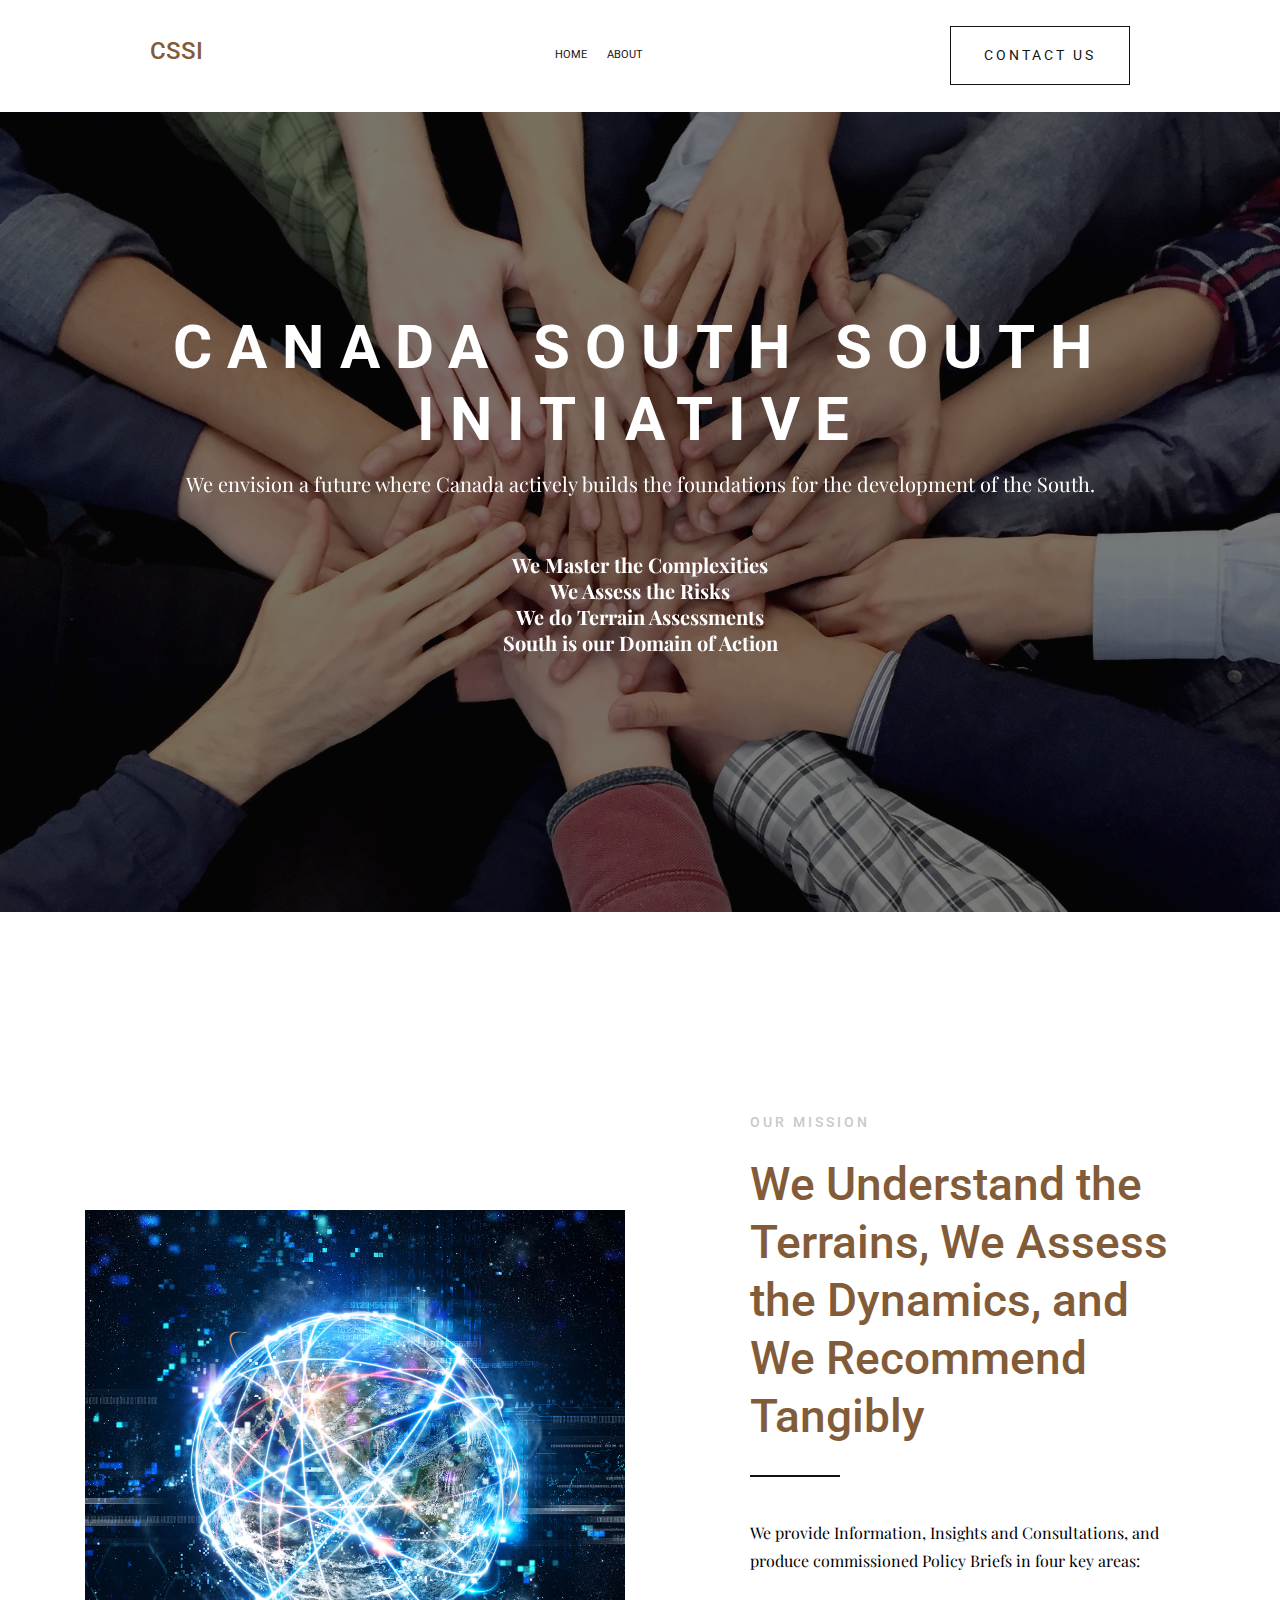
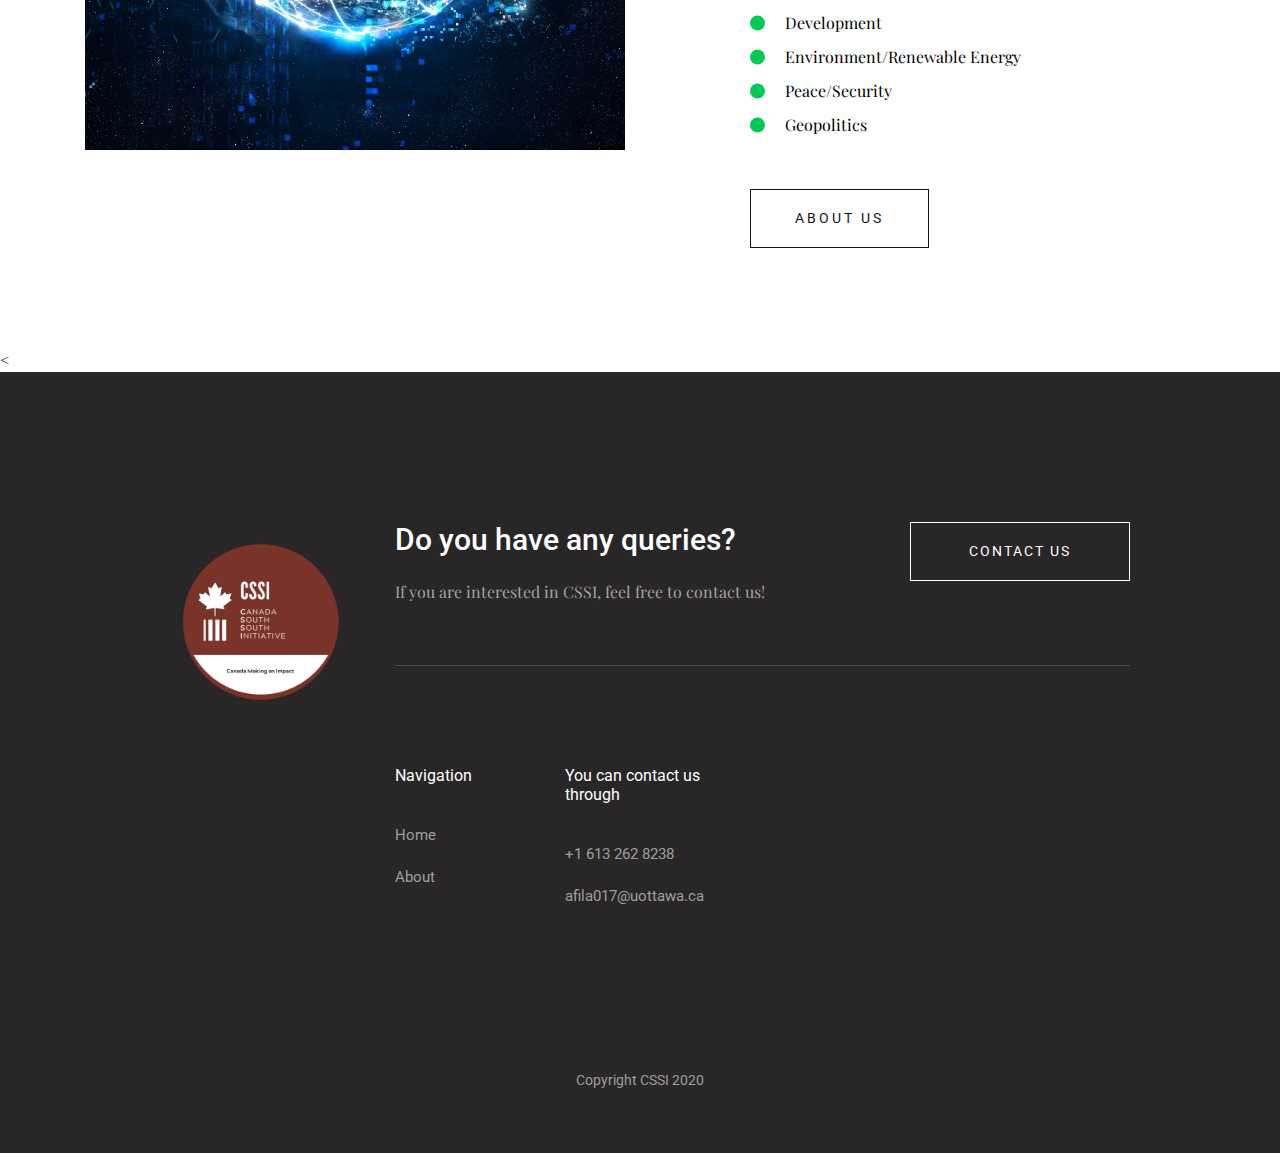
<file: index.html>
﻿<!doctype html>
<html class="no-js" lang="zxx">

<head>
    <meta charset="utf-8">
    <meta http-equiv="x-ua-compatible" content="ie=edge">
    <title>CSSI</title>
    <meta name="description" content="">
    <meta name="viewport" content="width=device-width, initial-scale=1">

    <!-- <link rel="manifest" href="site.webmanifest"> -->
    <link rel="shortcut icon" type="image/x-icon" href="img/bluh.png">
    <!-- Place favicon.ico in the root directory -->

    <!-- CSS here -->
    <link rel="stylesheet" href="css/bootstrap.min.css">
    <link rel="stylesheet" href="css/owl.carousel.min.css">
    <link rel="stylesheet" href="css/magnific-popup.css">
    <link rel="stylesheet" href="css/font-awesome.min.css">
    <link rel="stylesheet" href="css/themify-icons.css">
    <link rel="stylesheet" href="css/nice-select.css">
    <link rel="stylesheet" href="css/flaticon.css">
    <link rel="stylesheet" href="css/animate.css">
    <link rel="stylesheet" href="css/slicknav.css">
    <link rel="stylesheet" href="css/style.css">
    <!-- <link rel="stylesheet" href="css/responsive.css"> -->
</head>

<body>
    <!--[if lte IE 9]>
            <p class="browserupgrade">You are using an <strong>outdated</strong> browser. Please <a href="https://browsehappy.com/">upgrade your browser</a> to improve your experience and security.</p>
        <![endif]-->

    <!-- header-start -->
    <header>
        <div class="header-area ">
            <div id="sticky-header" class="main-header-area white-bg">
                <div class="container-fluid p-0">
                    <div class="row align-items-center justify-content-between no-gutters">
                        <div class="col-xl-2 col-lg-2">
                            <div class="logo-img">
                                <a href="index.html">
                                    <h3>CSSI</h3>
                                </a>
                            </div>
                        </div>
                        <div class="col-xl-7 col-lg-7">
                            <div class="main-menu  d-none d-lg-block">
                                <nav>
                                    <ul id="navigation">
                                        <li><a class="active" href="index.html">home</a></li>
                                        <li><a href="about.html">About</a></li>
                                        <!--
                                        <li><a href="project.html">Projects</a></li>
                                        <li><a href="service.html">Services</a></li>

                                        <li><a href="#">blog <i class="ti-angle-down"></i></a>
                                            <ul class="submenu">
                                                <li><a href="blog.html">blog</a></li>
                                                <li><a href="single-blog.html">single-blog</a></li>
                                            </ul>
                                        </li>
                                        <li><a href="#">pages <i class="ti-angle-down"></i></a>
                                            <ul class="submenu">
                                                <li><a href="project-details.html">project-details</a></li>
                                                <li><a href="elements.html">elements</a></li>
                                            </ul>
                                        </li>
                                        <li><a href="contact.html">Contact</a></li>
                                            -->
                                    </ul>
                                </nav>
                            </div>
                        </div>
                        <div class="col-xl-3 col-lg-3 d-none d-lg-block">
                            <div class="get_in_tauch">
                                <a href="mailto:afila017@uottawa.ca" class="boxed-btn">CONTACT US</a>
                            </div>
                        </div>
                        <div class="col-12">
                            <div class="mobile_menu d-block d-lg-none"></div>
                        </div>
                    </div>
                </div>
            </div>
        </div>
    </header>
    <!-- header-end -->

    <!-- slider_area_start -->
    <div class="slider_area">
        <div class="slider_active owl-carousel">
            <div class="single_slider overlay2 d-flex align-items-center justify-content-center slider_bg_1">
                <div class="container">
                    <div class="row">
                        <div class="col-xl-12">
                            <div class="slider_text text-center">
                                <h3>Canada South South Initiative</h3>
                                <p>We envision a future where Canada actively builds the foundations for the development of the South.</p>
                                <p>
                                   <strong> We Master the Complexities<br>
                                    We Assess the Risks<br>
                                    We do Terrain Assessments<br>

                                    South is our Domain of Action<br>
                                    </strong>
                                </p>

                            </div>
                        </div>
                    </div>
                </div>
            </div>
            <div class="single_slider overlay2 d-flex align-items-center justify-content-center slider_bg_1">
                <div class="container">
                    <div class="row">
                        <div class="col-xl-12">
                            <div class="slider_text text-center">
                                <h3>Building a better South</h3>
                                <p>We are consulting firm aimed at helping the south build and innovate, creating global change.</p>

                            </div>
                        </div>
                    </div>
                </div>
            </div>
            <div class="single_slider overlay2 d-flex align-items-center justify-content-center slider_bg_1">
                <div class="container">
                    <div class="row">
                        <div class="col-xl-12">
                            <div class="slider_text text-center">
                                <h3>A bright future</h3>
                                <p>By helping the South build and innovate, we enter a new era of humanity; where global collaboration massively impacts and improves lives.</p>

                            </div>
                        </div>
                    </div>
                </div>
            </div>
        </div>
    </div>
    <!-- slider_area_end -->

    <!-- about_area_start -->
    <div class="about_area">
        <div class="container">
            <div class="row align-items-center">
                <div class="col-xl-6 col-md-6">
                    <div class="about_thumb">
                        <img src="img/about/globe.jpg" alt="">

                    </div>
                </div>
                <div class="col-xl-5 offset-xl-1 col-md-6">
                    <div class="about_info">
                        <div class="section_title">
                            <span class="sub_heading">Our Mission</span>
                            <h3>We Understand the Terrains, We Assess the Dynamics, and  We Recommend
Tangibly</h3>
                            <div class="seperator"></div>
                        </div>
                        <p>We provide Information, Insights and Consultations, and produce commissioned
Policy Briefs in four key areas:</p>
                        <ul class="about_list">
                            <li>Development</li>
                            <li>Environment/Renewable Energy</li>
                            <li>Peace/Security</li>
                            <li>Geopolitics</li>
                        </ul>
                        <a href="about.html" class="boxed-btn">ABOUT US</a>
                    </div>
                </div>
            </div>
        </div>
    </div>
    <!-- about_area_end -->

    <!-- dream_service_start -->

    <!-- dream_service_end -->

    <!-- lastest_project_strat -->
    <
    <!-- lastest_project_end -->

    <!-- testmonial_area_start -->

    <!-- testmonial_area_end -->

    <!-- messege_area_start -->

    <!-- messege_area_end -->

    <!-- footer_start -->
    <footer class="footer footer_bg">
        <div class="footer_top">
            <div class="container-fluid p-0">
                <div class="row no-gutters ">
                    <div class="col-xl-3 col-12 col-md-4">
                        <div class="footer_widget">
                            <div class="footer_logo">
                                <a href="index.html">
                                    <img src="img/bluh.png" style="width:200px;height:200px;"alt="">
                                </a>
                            </div>
                            <!--
                            <ul class="social_links">
                                <li>
                                    <a href="#"><i class="fa fa-facebook"></i></a>
                                </li>
                                <li>
                                    <a href="#"><i class="fa fa-twitter"></i></a>
                                </li>
                                <li>
                                    <a href="#"><i class="fa fa-instagram"></i></a>
                                </li>
                            </ul>
                                --->
                        </div>
                    </div>
                    <div class="col-xl-9 col-12 col-md-8">
                        <div class="footer_header d-flex justify-content-between">
                            <div class="footer_header_left">
                                <h3>Do you have any queries?</h3>
                                <p>If you are interested in CSSI, feel free to contact us!</p>
                            </div>
                            <div class="footer_btn">
                                <a href="mailto:afila017uottawa.ca" class="boxed-btn2">Contact Us</a>
                            </div>
                        </div>
                        <div class="row">
                            <div class="col-xl-8 col-12 col-md-12">
                                <div class="row">
                                    <div class="col-xl-4 col-12 col-md-4">
                                        <div class="footer_widget">
                                            <h3 class="footer_heading">
                                                Navigation
                                            </h3>
                                            <ul class="quick_links">
                                                <li><a href="index.html">Home</a></li>
                                                <li><a href="about.html"> About</a></li>
                                                <!--
                                                <li><a href="#"> Project</a></li>
                                                <li><a href="#">Services</a></li>
                                                <li><a href="#">Blog</a></li>
                                                    -->
                                            </ul>
                                        </div>
                                    </div>
                                    <!--
                                    <div class="col-xl-4 col-12 col-md-4">
                                        <div class="footer_widget">
                                            <h3 class="footer_heading">
                                                Services
                                            </h3>
                                            <ul class="quick_links">
                                                <li><a href="#">Interior</a></li>
                                                <li><a href="#"> Exterior</a></li>
                                                <li><a href="#"> Bridge</a></li>
                                            </ul>
                                        </div>
                                    </div>
                                        -->
                                    <div class="col-xl-4 col-12 col-md-4 ">
                                        <div class="footer_widget">
                                            <h3 class="footer_heading">
                                                You can contact us through
                                            </h3>
                                            <ul class="quick_links">
                                                <li><a href="#">+1 613 262 8238</a></li>
                                                <li><a href="#"> afila017@uottawa.ca</a></li>
                                            </ul>
                                        </div>
                                    </div>
                                </div>
                            </div>
                        </div>
                    </div>
                </div>
            </div>
        </div>
        <div class="footer_copy_right">
            <p><!-- Link back to Colorlib can't be removed. Template is licensed under CC BY 3.0. -->
Copyright CSSI 2020
<!-- Link back to Colorlib can't be removed. Template is licensed under CC BY 3.0. --></p>
        </div>
    </footer>
    <!-- footer_end -->


    <!-- JS here -->
    <script src="js/vendor/modernizr-3.5.0.min.js"></script>
    <script src="js/vendor/jquery-1.12.4.min.js"></script>
    <script src="js/popper.min.js"></script>
    <script src="js/bootstrap.min.js"></script>
    <script src="js/owl.carousel.min.js"></script>
    <script src="js/isotope.pkgd.min.js"></script>
    <script src="js/ajax-form.js"></script>
    <script src="js/waypoints.min.js"></script>
    <script src="js/jquery.counterup.min.js"></script>
    <script src="js/imagesloaded.pkgd.min.js"></script>
    <script src="js/scrollIt.js"></script>
    <script src="js/jquery.scrollUp.min.js"></script>
    <script src="js/wow.min.js"></script>
    <script src="js/nice-select.min.js"></script>
    <script src="js/jquery.slicknav.min.js"></script>
    <script src="js/jquery.magnific-popup.min.js"></script>
    <script src="js/plugins.js"></script>

    <!--contact js-->
    <script src="js/contact.js"></script>
    <script src="js/jquery.ajaxchimp.min.js"></script>
    <script src="js/jquery.form.js"></script>
    <script src="js/jquery.validate.min.js"></script>
    <script src="js/mail-script.js"></script>

    <script src="js/main.js"></script>

</body>

</html>
</file>
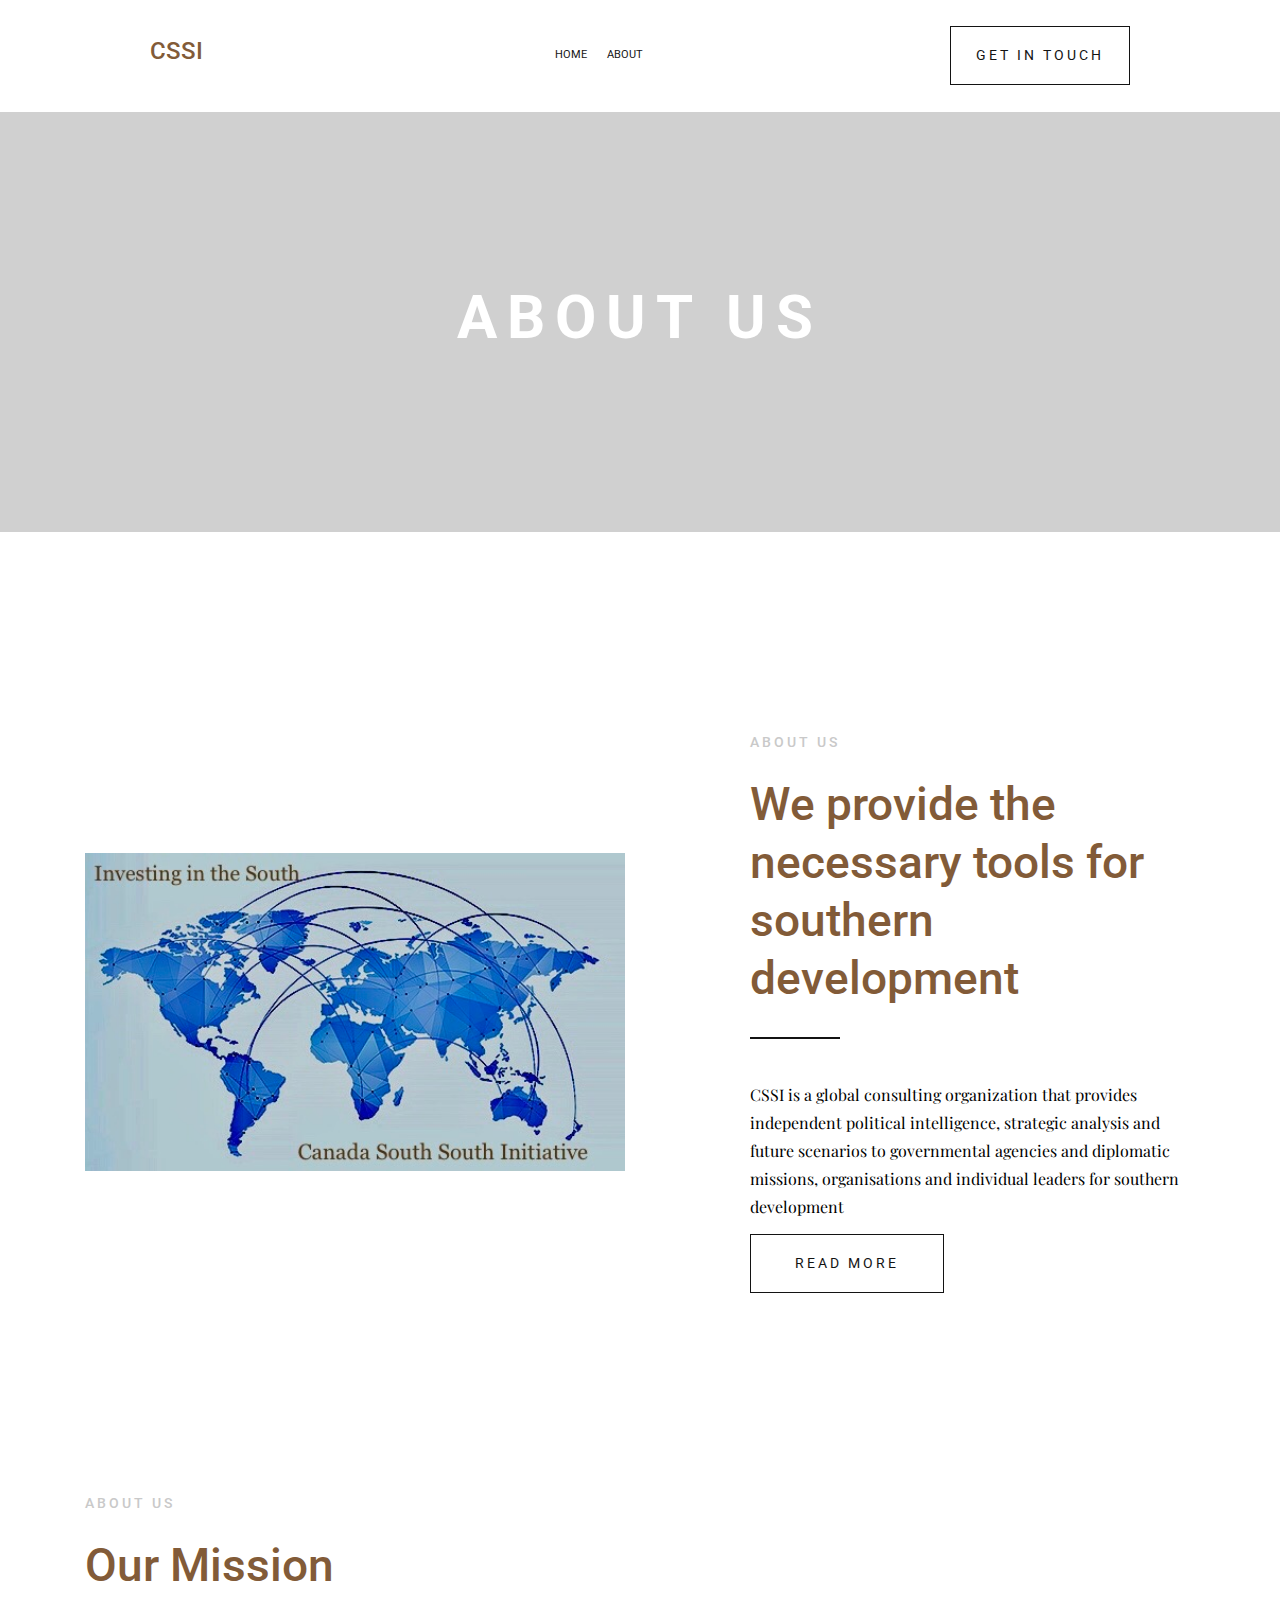
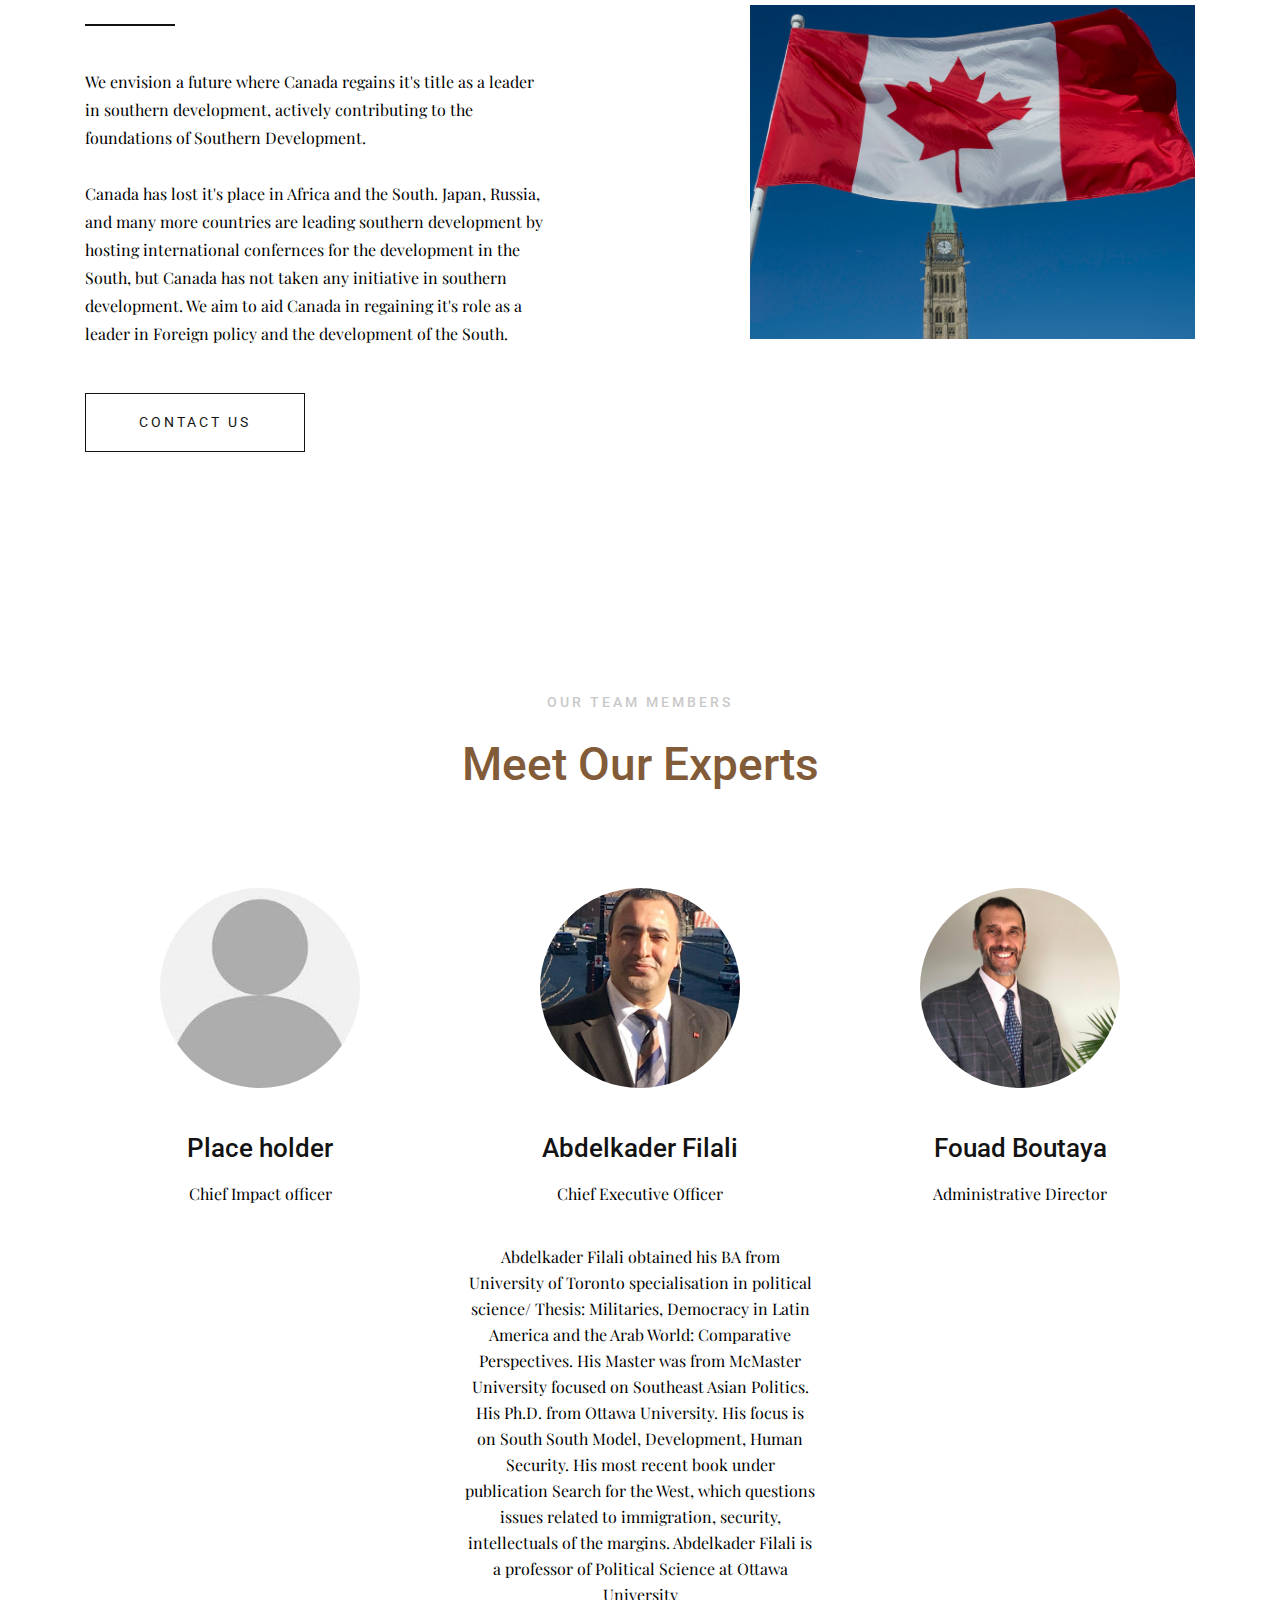
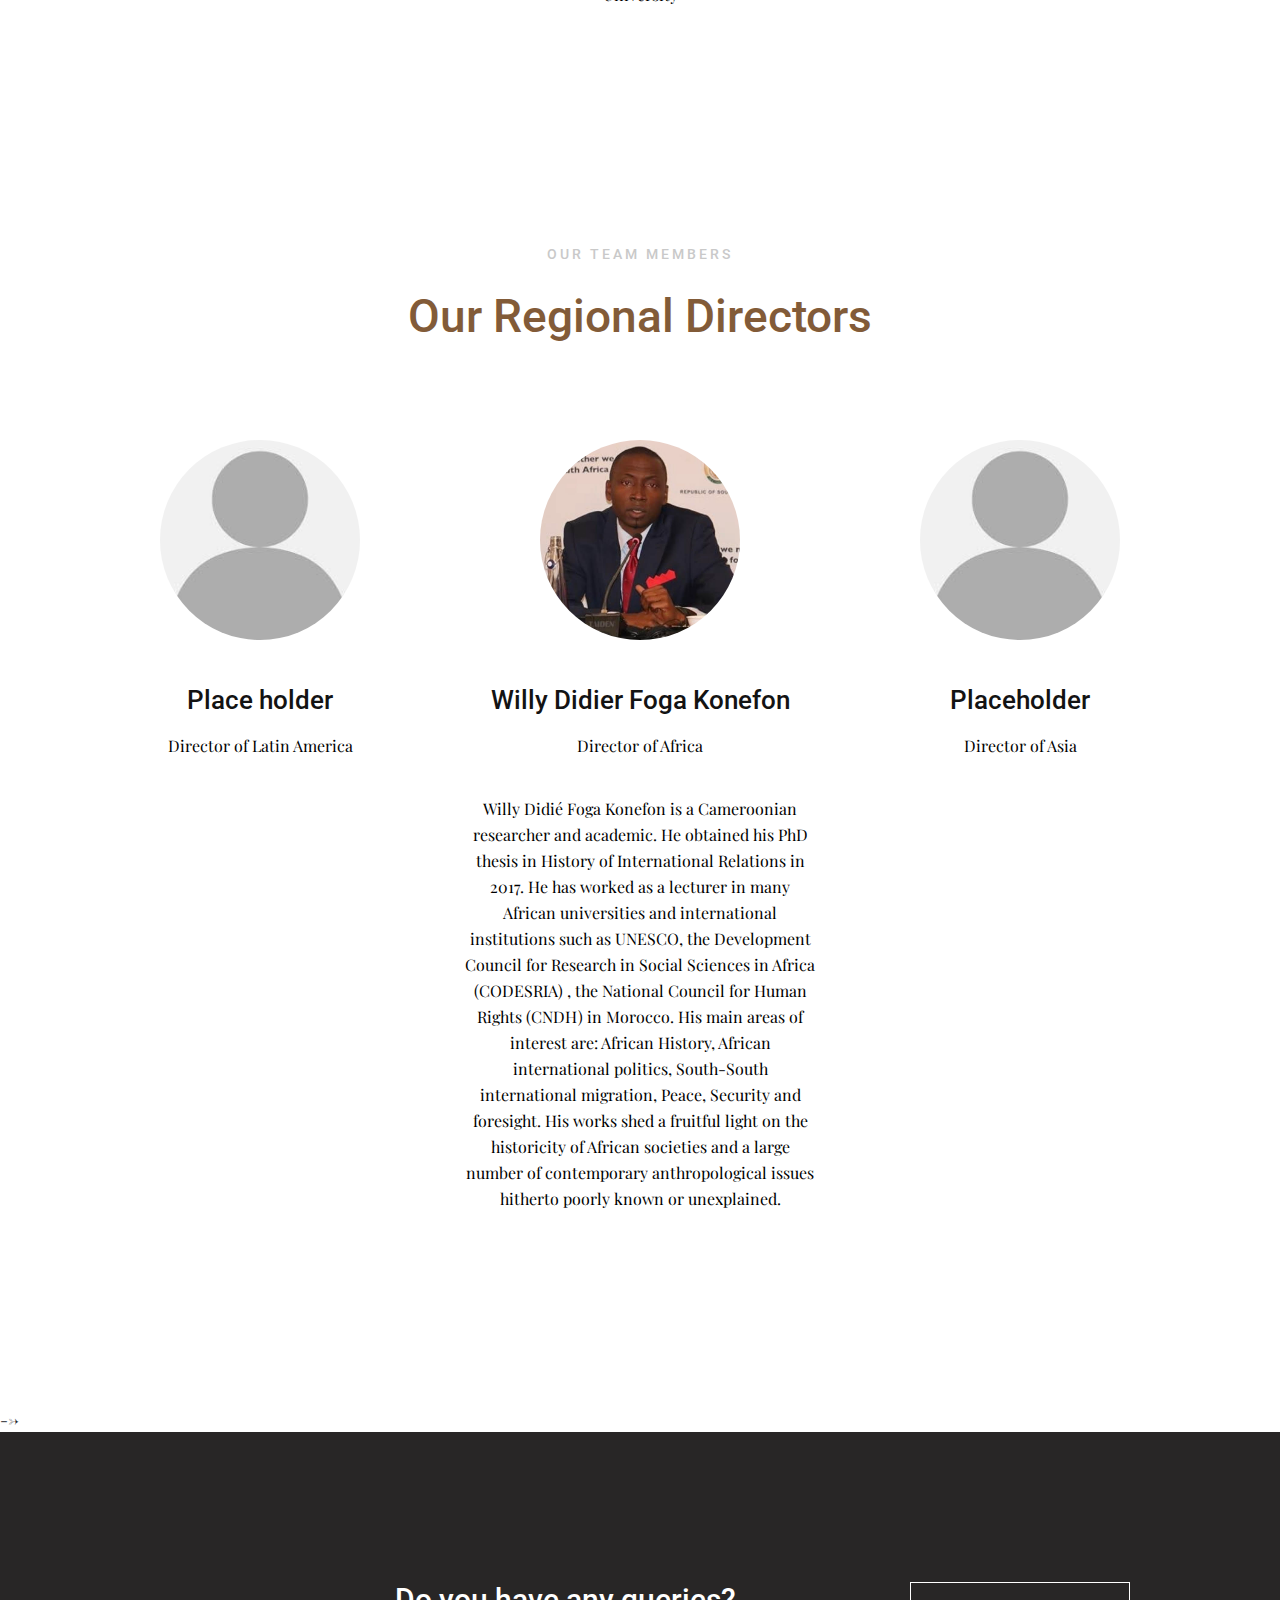
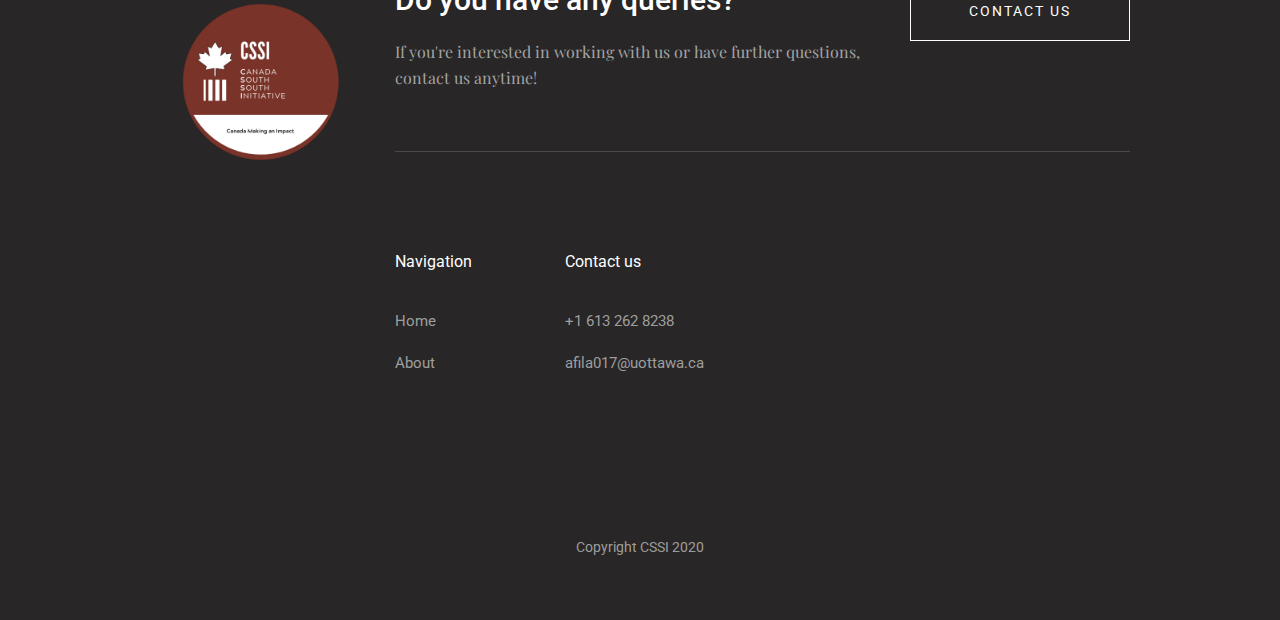
<file: about.html>
﻿<!doctype html>
<html class="no-js" lang="zxx">

<head>
    <meta charset="utf-8">
    <meta http-equiv="x-ua-compatible" content="ie=edge">
    <title>CSSI</title>
    <meta name="description" content="">
    <meta name="viewport" content="width=device-width, initial-scale=1">

    <!-- <link rel="manifest" href="site.webmanifest"> -->
    <link rel="shortcut icon" type="image/x-icon" href="img/bluh.png">
    <!-- Place favicon.ico in the root directory -->

    <!-- CSS here -->
    <link rel="stylesheet" href="css/bootstrap.min.css">
    <link rel="stylesheet" href="css/owl.carousel.min.css">
    <link rel="stylesheet" href="css/magnific-popup.css">
    <link rel="stylesheet" href="css/font-awesome.min.css">
    <link rel="stylesheet" href="css/themify-icons.css">
    <link rel="stylesheet" href="css/nice-select.css">
    <link rel="stylesheet" href="css/flaticon.css">
    <link rel="stylesheet" href="css/animate.css">
    <link rel="stylesheet" href="css/slicknav.css">
    <link rel="stylesheet" href="css/style.css">
    <!-- <link rel="stylesheet" href="css/responsive.css"> -->
</head>

<body>
    <!--[if lte IE 9]>
            <p class="browserupgrade">You are using an <strong>outdated</strong> browser. Please <a href="https://browsehappy.com/">upgrade your browser</a> to improve your experience and security.</p>
        <![endif]-->
    <!-- header-start -->
    <header>
        <div class="header-area ">
            <div id="sticky-header" class="main-header-area white-bg">
                <div class="container-fluid p-0">
                    <div class="row align-items-center justify-content-between no-gutters">
                        <div class="col-xl-2 col-lg-2">
                            <div class="logo-img">
                                <a href="index.html">
                                    <h3>CSSI</h3>
                                </a>
                            </div>
                        </div>
                        <div class="col-xl-7 col-lg-7">
                            <div class="main-menu  d-none d-lg-block">
                                <nav>
                                    <ul id="navigation">
                                        <li><a class="active" href="index.html">home</a></li>
                                        <li><a href="about.html">About</a></li>
                                        <!--
                                        <li><a href="project.html">Projects</a></li>
                                        <li><a href="service.html">Services</a></li>

                                        <li><a href="#">blog <i class="ti-angle-down"></i></a>
                                            <ul class="submenu">
                                                <li><a href="blog.html">blog</a></li>
                                                <li><a href="single-blog.html">single-blog</a></li>
                                            </ul>
                                        </li>
                                        <li><a href="#">pages <i class="ti-angle-down"></i></a>
                                            <ul class="submenu">
                                                <li><a href="project-details.html">project-details</a></li>
                                                <li><a href="elements.html">elements</a></li>
                                            </ul>
                                        </li>
                                        <li><a href="contact.html">Contact</a></li>
                                            -->
                                    </ul>
                                </nav>
                            </div>
                        </div>
                        <div class="col-xl-3 col-lg-3 d-none d-lg-block">
                            <div class="get_in_tauch">
                                <a href="mailto:afila0117@uottawa.ca" class="boxed-btn">GET IN TOUCH</a>
                            </div>
                        </div>
                        <div class="col-12">
                            <div class="mobile_menu d-block d-lg-none"></div>
                        </div>
                    </div>
                </div>
            </div>
        </div>
    </header>
    <!-- header-end -->
    <!-- breadcam_area_start -->
    <div class="breadcam_area bradcam_bg overlay2">
        <div class="bradcam_text">
            <h3>About Us</h3>
        </div>
    </div>
    <!-- breadcam_area_end -->
    <!-- about_area_start -->
    <div class="about_area">
        <div class="container">
            <div class="row align-items-center">
                <div class="col-xl-6 col-md-6">
                    <div class="about_thumb">
                        <img src="img/about/glo.jpg" alt="">

                    </div>
                </div>
                <div class="col-xl-5 offset-xl-1 col-md-6">
                    <div class="about_info">
                        <div class="section_title">
                            <span class="sub_heading">About Us</span>
                            <h3>We provide the necessary tools for southern development</h3>
                            <div class="seperator"></div>
                        </div>
                        <p>
                            CSSI is a global consulting organization that provides independent political intelligence,
                            strategic analysis and future scenarios to governmental agencies and diplomatic missions,
                            organisations and individual leaders for southern development
                        </p>
                        <a href="https://drive.google.com/file/d/1kIU6UU_icERUcSOS3KgWFKFExLbfrDp9/view?usp=sharing" target="_blank" class="boxed-btn">READ MORE</a>
                    </div>
                </div>
            </div>
        </div>
    </div>
    <!-- about_area_end -->
    <!-- lastest_project_strat -->
    <div class="lastest_project">
        <div class="container">
            <div class="row align-items-center mb-80">
                <div class="col-xl-6 col-md-6">
                    <div class="section_title padding-right">
                        <span class="sub_heading">About Us</span>
                        <h3>Our Mission</h3>
                        <div class="seperator"></div>
                        <p>We envision a future where Canada regains it's title as a leader in southern development, actively contributing to the foundations of Southern Development.<br> <br>Canada has lost it's place in Africa and the South. Japan, Russia, and many more countries are leading southern development by hosting international confernces for the development in the South, but Canada has not taken any initiative in southern development. We aim to aid Canada in regaining it's role as a leader in Foreign policy and the development of the South.</p>
                        <div class="mission_contact">
                            <a href="mailto:afila017@uottawa.ca" class="boxed-btn large-width">Contact Us</a>
                        </div>
                    </div>
                </div>
                <div class="col-xl-5 offset-xl-1 col-md-6">
                    <div class="single_project_thumb">
                        <img src="img/about/flag.jpg" alt="">
                    </div>
                </div>
            </div>
        </div>
    </div>
    <!-- lastest_project_end -->
    <!-- youtube_video_area_start -->
    <!--
    <div class="youtube_video_area">
        <div class="container">
            <div class="row">
                <div class="col-xl-10 offset-xl-1">
                    <div class="youtube_video youtube_bg">
                        <div class="youtube_play_btn">
                            <a class="popup-video" href="https://www.youtube.com/watch?v=E_-lMZDi7Uw">
                                <i class="fa fa-play"></i>
                            </a>
                        </div>
                    </div>
                </div>
            </div>
        </div>
    </div>
    --->
    <!-- youtube_video_area_end -->
    <!-- dream_service_start -->
    <div class="team_area">
        <div class="container">
            <div class="row">
                <div class="col-xl-12">
                    <div class="section_title text-center mb-95">
                        <span class="sub_heading">Our Team members</span>
                        <h3>Meet Our Experts</h3>
                    </div>
                </div>
            </div>
            <div class="row">
                <div class="col-xl-4 col-md-4">
                    <div class="single_team text-center">
                        <div class="thumb team_1">

                            <div class="author_links">
                                <ul>
                                    <li><a href="#"><i class="fa fa-facebook"></i></a></li>
                                    <li><a href="#"><i class="fa fa-google"></i></a></li>
                                    <li><a href="#"><i class="fa fa-linkedin"></i></a></li>
                                </ul>
                            </div>
                        </div>
                        <h3>Place holder</h3>
                        <p>Chief Impact officer</p>
                    </div>
                </div>
                <div class="col-xl-4 col-md-4">
                    <div class="single_team text-center">
                        <div class="thumb team_2">

                            <div class="author_links">
                                <ul>
                                    <li><a href="#"><i class="fa fa-facebook"></i></a></li>
                                    <li><a href="mailto:afila017@uottawa.ca"><i class="fa fa-google"></i></a></li>
                                    <li><a href="https://ca.linkedin.com/in/abdelkader-filali-3777b369"><i class="fa fa-linkedin"></i></a></li>
                                </ul>
                            </div>
                        </div>
                        <h3>Abdelkader Filali</h3>
                        <p>Chief Executive Officer</p><br>
                        <p>Abdelkader Filali obtained his BA from University of Toronto specialisation in political science/ Thesis: Militaries, Democracy in Latin America and the Arab World: Comparative Perspectives. His Master was from McMaster University focused on Southeast Asian Politics. His Ph.D. from Ottawa University. His focus is on South South Model, Development, Human Security. His most recent book under publication Search for the West, which questions issues related to immigration, security, intellectuals of the margins.

Abdelkader Filali is a professor of Political Science at Ottawa University<p>

                    </div>
                </div>
                <div class="col-xl-4 col-md-4">
                    <div class="single_team text-center">
                        <div class="thumb team_3">

                            <div class="author_links">
                                <ul>
                                    <li><a href="#"><i class="fa fa-facebook"></i></a></li>
                                    <li><a href="#"><i class="fa fa-google"></i></a></li>
                                    <li><a href="#"><i class="fa fa-linkedin"></i></a></li>
                                </ul>
                            </div>
                        </div>
                        <h3>Fouad Boutaya</h3>
                        <p>Administrative Director</p>
                    </div>
                </div>
            </div>
        </div>
    </div>

    <div class="team_area">
        <div class="container">
            <div class="row">
                <div class="col-xl-12">
                    <div class="section_title text-center mb-95">
                        <span class="sub_heading">Our Team members</span>
                        <h3>Our Regional Directors</h3>
                    </div>
                </div>
            </div>
            <div class="row">
                <div class="col-xl-4 col-md-4">
                    <div class="single_team text-center">
                        <div class="thumb team_4">
                            <div class="author_links">
                                <ul>
                                    <li><a href="#"><i class="fa fa-facebook"></i></a></li>
                                    <li><a href="#"><i class="fa fa-google"></i></a></li>
                                    <li><a href="#"><i class="fa fa-linkedin"></i></a></li>
                                </ul>
                            </div>
                        </div>
                        <h3>Place holder</h3>
                        <p>Director of Latin America</p>
                    </div>
                </div>
                <div class="col-xl-4 col-md-4">
                    <div class="single_team text-center">
                        <div class="thumb team_5">
                            <div class="author_links">
                                <ul>
                                    <li><a href="#"><i class="fa fa-facebook"></i></a></li>
                                    <li><a href="mailto:afila017@uottawa.ca"><i class="fa fa-google"></i></a></li>
                                    <li><a href="https://ca.linkedin.com/in/abdelkader-filali-3777b369"><i class="fa fa-linkedin"></i></a></li>
                                </ul>
                            </div>
                        </div>
                        <h3>Willy Didier Foga Konefon</h3>
                        <p>Director of Africa</p><br>
                        <p>Willy Didié Foga Konefon is a Cameroonian researcher and academic. He obtained his PhD thesis in History of International Relations in 2017. He has worked as a lecturer in many African universities and international institutions such as UNESCO, the Development Council for Research in Social Sciences in Africa (CODESRIA) , the National Council for Human Rights (CNDH) in Morocco. His main areas of interest are: African History, African international politics, South-South international migration, Peace, Security and foresight. His works shed a fruitful light on the historicity of African societies and a large number of
 contemporary anthropological issues hitherto poorly known or unexplained.<p>
                    </div>
                </div>
                <div class="col-xl-4 col-md-4">
                    <div class="single_team text-center">
                        <div class="thumb team_6">
                            <div class="author_links">
                                <ul>
                                    <li><a href="#"><i class="fa fa-facebook"></i></a></li>
                                    <li><a href="#"><i class="fa fa-google"></i></a></li>
                                    <li><a href="#"><i class="fa fa-linkedin"></i></a></li>
                                </ul>
                            </div>
                        </div>
                        <h3>Placeholder</h3>
                        <p>Director of Asia</p>
                    </div>
                </div>
            </div>
        </div>
    </div>
    <!-- dream_service_end -->
    <!--

    <div class="testmonial_area testimonial_bg overlay2">
        <div class="container-fluid">
            <div class="row">
                <div class="col-xl-12">
                    <div class="testmonial_active owl-carousel">
                        <div class="single_testmonial">
                            <div class="testmonial_info text-center">
                                <div class="author">
                                    <img src="img/testmonial/author.png" alt="">
                                </div>
                                <p>Lorem ipsum dolor sit amet, consectetur adipiscing elit, sed do eiusmod
                                    tempor
                                    incididunt ut
                                    <br> labore et dolore magna aliqua. Quis ipsum suspendisse ultrices gravida.
                                    Risus
                                    commodo
                                    viverra <br> maecenas accumsan lacus vel facilisis. </p>
                                <div class="author_name">
                                    <h4>-MITHILA</h4>
                                    <span> Designer at Colorlib</span>
                                </div>
                            </div>
                        </div>
                        <div class="single_testmonial">
                            <div class="testmonial_info text-center">
                                <div class="author">
                                    <img src="img/testmonial/author.png" alt="">
                                </div>
                                <p>Lorem ipsum dolor sit amet, consectetur adipiscing elit, sed do eiusmod
                                    tempor
                                    incididunt ut
                                    <br> labore et dolore magna aliqua. Quis ipsum suspendisse ultrices gravida.
                                    Risus
                                    commodo
                                    viverra <br> maecenas accumsan lacus vel facilisis. </p>
                                <div class="author_name">
                                    <h4>-MITHILA</h4>
                                    <span> Designer at Colorlib</span>
                                </div>
                            </div>
                        </div>
                        <div class="single_testmonial">
                            <div class="testmonial_info text-center">
                                <div class="author">
                                    <img src="img/testmonial/author.png" alt="">
                                </div>
                                <p>Lorem ipsum dolor sit amet, consectetur adipiscing elit, sed do eiusmod
                                    tempor
                                    incididunt ut
                                    <br> labore et dolore magna aliqua. Quis ipsum suspendisse ultrices gravida.
                                    Risus
                                    commodo
                                    viverra <br> maecenas accumsan lacus vel facilisis. </p>
                                <div class="author_name">
                                    <h4>-MITHILA</h4>
                                    <span> Designer at Colorlib</span>
                                </div>
                            </div>
                        </div>

                    </div>
                </div>
            </div>
        </div>
    </div>
    -->
    <!-- messege_area_start -->
    <!--
    <div class="messege_area">
        <div class="container">
            <div class="row align-items-center">
                <div class="col-xl-6 col-md-6">
                    <div class="messege_thumb">
                        <img src="img/testmonial/mesege.png" alt="">
                    </div>
                </div>
                <div class="col-xl-5 offset-xl-1 col-md-6">
                    <div class="section_title mb-20">
                        <span class="sub_heading">Contact Us</span>
                        <h3>Send your message</h3>
                        <div class="seperator"></div>
                    </div>
                    <form action="#" class="messege">
                        <input type="email" placeholder="Your Email">
                        <input type="text" placeholder="Subject">
                        <textarea placeholder="Messege"></textarea>
                        <button class="boxed-btn">SEND US</button>
                    </form>
                </div>
            </div>
        </div>
    </div>
    <!-- messege_area_end -->
    -->

    <!-- footer_start -->
    <footer class="footer footer_bg">
        <div class="footer_top">
            <div class="container-fluid p-0">
                <div class="row no-gutters ">
                    <div class="col-xl-3 col-12 col-md-4">
                        <div class="footer_widget">
                            <div class="footer_logo">
                                <a href="index.html">
                                   <img src="img/bluh.png" style="width:200px; height:200px;">
                                </a>
                            </div>
                            <!--
                            <ul class="social_links">
                                <li>
                                    <a href="#"><i class="fa fa-facebook"></i></a>
                                </li>
                                <li>
                                    <a href="#"><i class="fa fa-twitter"></i></a>
                                </li>
                                <li>
                                    <a href="#"><i class="fa fa-instagram"></i></a>
                                </li>
                            </ul>
                                -->
                        </div>
                    </div>
                    <div class="col-xl-9 col-12 col-md-8">
                        <div class="footer_header d-flex justify-content-between">
                            <div class="footer_header_left">
                                <h3>Do you have any queries?</h3>
                                <p>If you're interested in working with us or have further questions, contact us anytime! </p>
                            </div>
                            <div class="footer_btn">
                                <a href="#" class="boxed-btn2">Contact Us</a>
                            </div>
                        </div>
                        <div class="row">
                            <div class="col-xl-8 col-12 col-md-12">
                                <div class="row">
                                    <div class="col-xl-4 col-12 col-md-4">
                                        <div class="footer_widget">
                                            <h3 class="footer_heading">
                                                Navigation
                                            </h3>
                                            <ul class="quick_links">
                                                <li><a href="index.html">Home</a></li>
                                                <li><a href="about.html"> About</a></li>
                                                <!--
                                                <li><a href="#"> Project</a></li>
                                                <li><a href="#">Services</a></li>
                                                <li><a href="#">Blog</a></li>
                                                    -->
                                            </ul>
                                        </div>
                                    </div>
                                    <!--
                                    <div class="col-xl-4 col-12 col-md-4">
                                        <div class="footer_widget">
                                            <h3 class="footer_heading">
                                                Services
                                            </h3>
                                            <ul class="quick_links">
                                                <li><a href="#">Interior</a></li>
                                                <li><a href="#"> Exterior</a></li>
                                                <li><a href="#"> Bridge</a></li>
                                            </ul>
                                        </div>
                                    </div>
                                        -->
                                    <div class="col-xl-4 col-12 col-md-4 ">
                                        <div class="footer_widget">
                                            <h3 class="footer_heading">
                                                Contact us
                                            </h3>
                                            <ul class="quick_links">
                                                <li><a href="#">+1 613 262 8238</a></li>
                                                <li><a href="#"> afila017@uottawa.ca</a></li>
                                            </ul>
                                        </div>
                                    </div>
                                </div>
                            </div>
                        </div>
                    </div>
                </div>
            </div>
        </div>
        <div class="footer_copy_right">
            <p>
                Copyright CSSI 2020
            </p>
        </div>
    </footer>
    <!-- footer_end -->
    <!-- JS here -->
    <script src="js/vendor/modernizr-3.5.0.min.js"></script>
    <script src="js/vendor/jquery-1.12.4.min.js"></script>
    <script src="js/popper.min.js"></script>
    <script src="js/bootstrap.min.js"></script>
    <script src="js/owl.carousel.min.js"></script>
    <script src="js/isotope.pkgd.min.js"></script>
    <script src="js/ajax-form.js"></script>
    <script src="js/waypoints.min.js"></script>
    <script src="js/jquery.counterup.min.js"></script>
    <script src="js/imagesloaded.pkgd.min.js"></script>
    <script src="js/scrollIt.js"></script>
    <script src="js/jquery.scrollUp.min.js"></script>
    <script src="js/wow.min.js"></script>
    <script src="js/nice-select.min.js"></script>
    <script src="js/jquery.slicknav.min.js"></script>
    <script src="js/jquery.magnific-popup.min.js"></script>
    <script src="js/plugins.js"></script>

    <!--contact js-->
    <script src="js/contact.js"></script>
    <script src="js/jquery.ajaxchimp.min.js"></script>
    <script src="js/jquery.form.js"></script>
    <script src="js/jquery.validate.min.js"></script>
    <script src="js/mail-script.js"></script>

    <script src="js/main.js"></script>

</body>

</html>
</file>
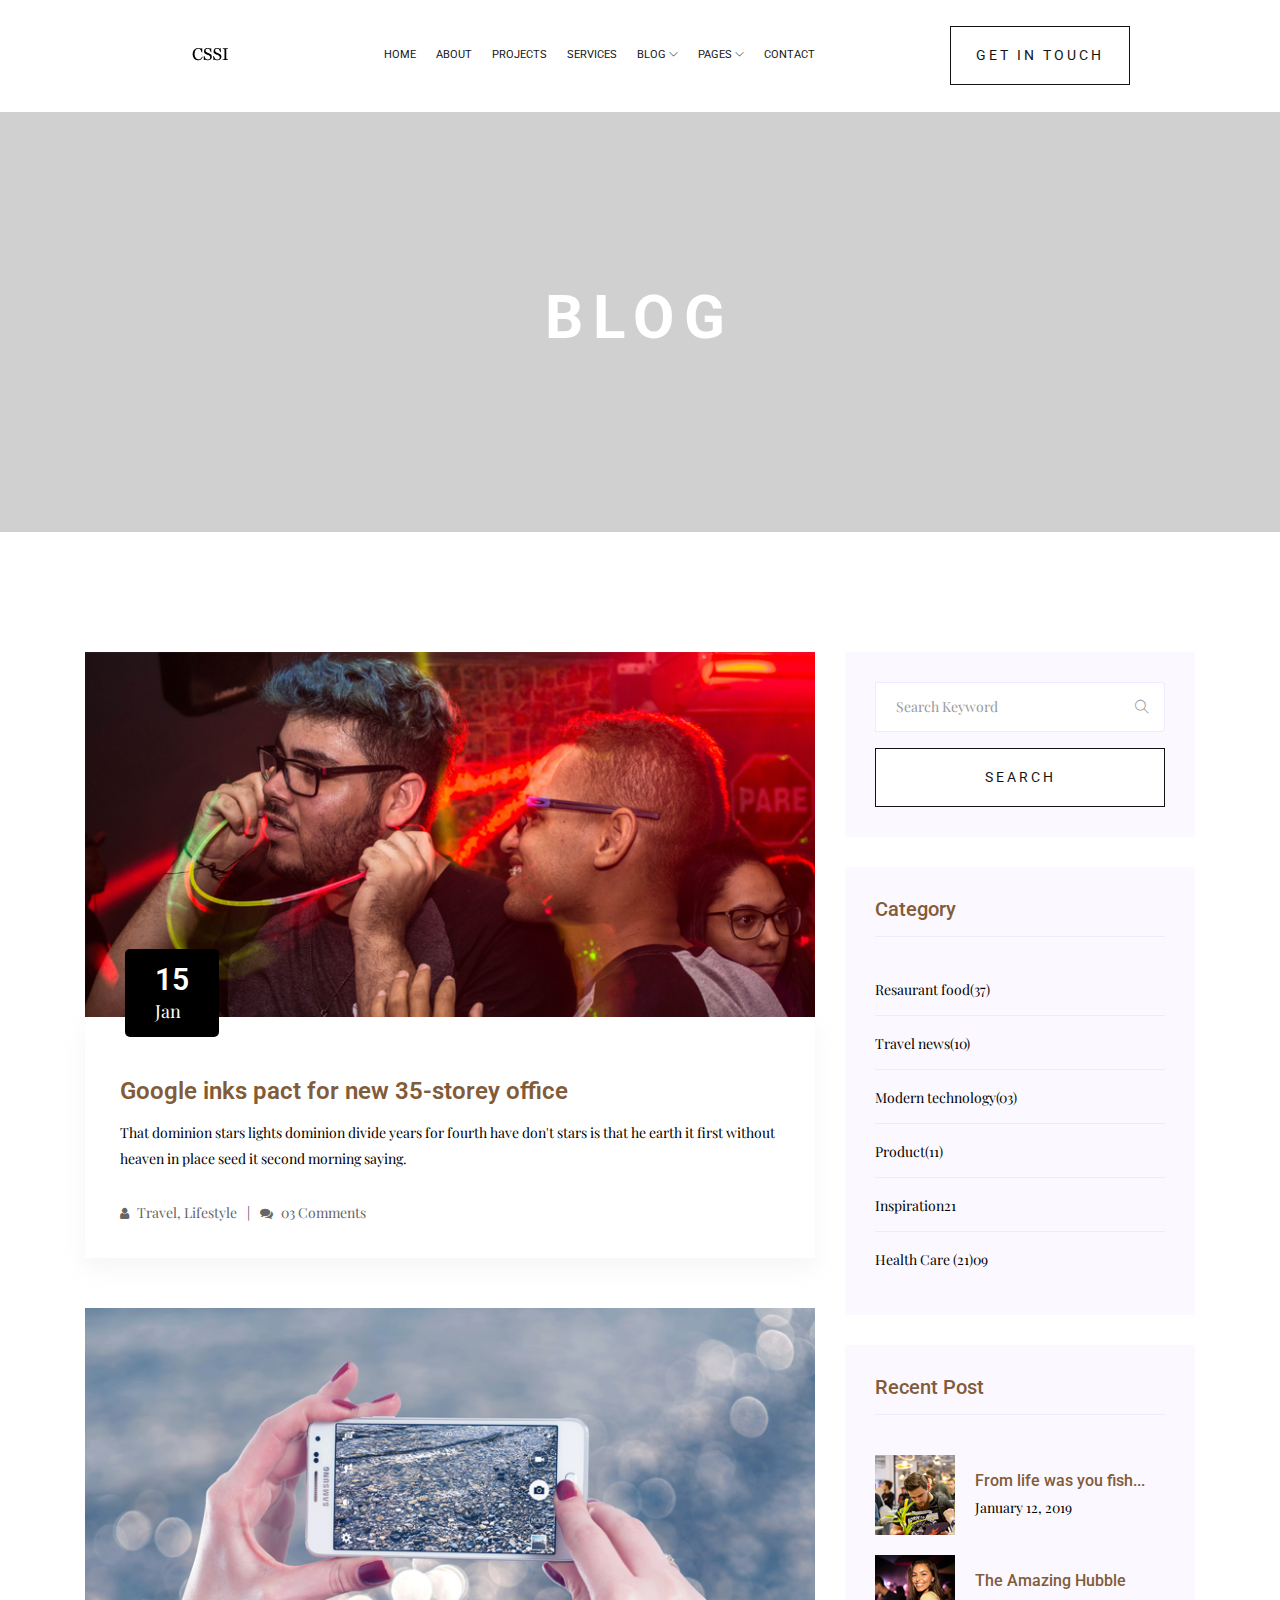
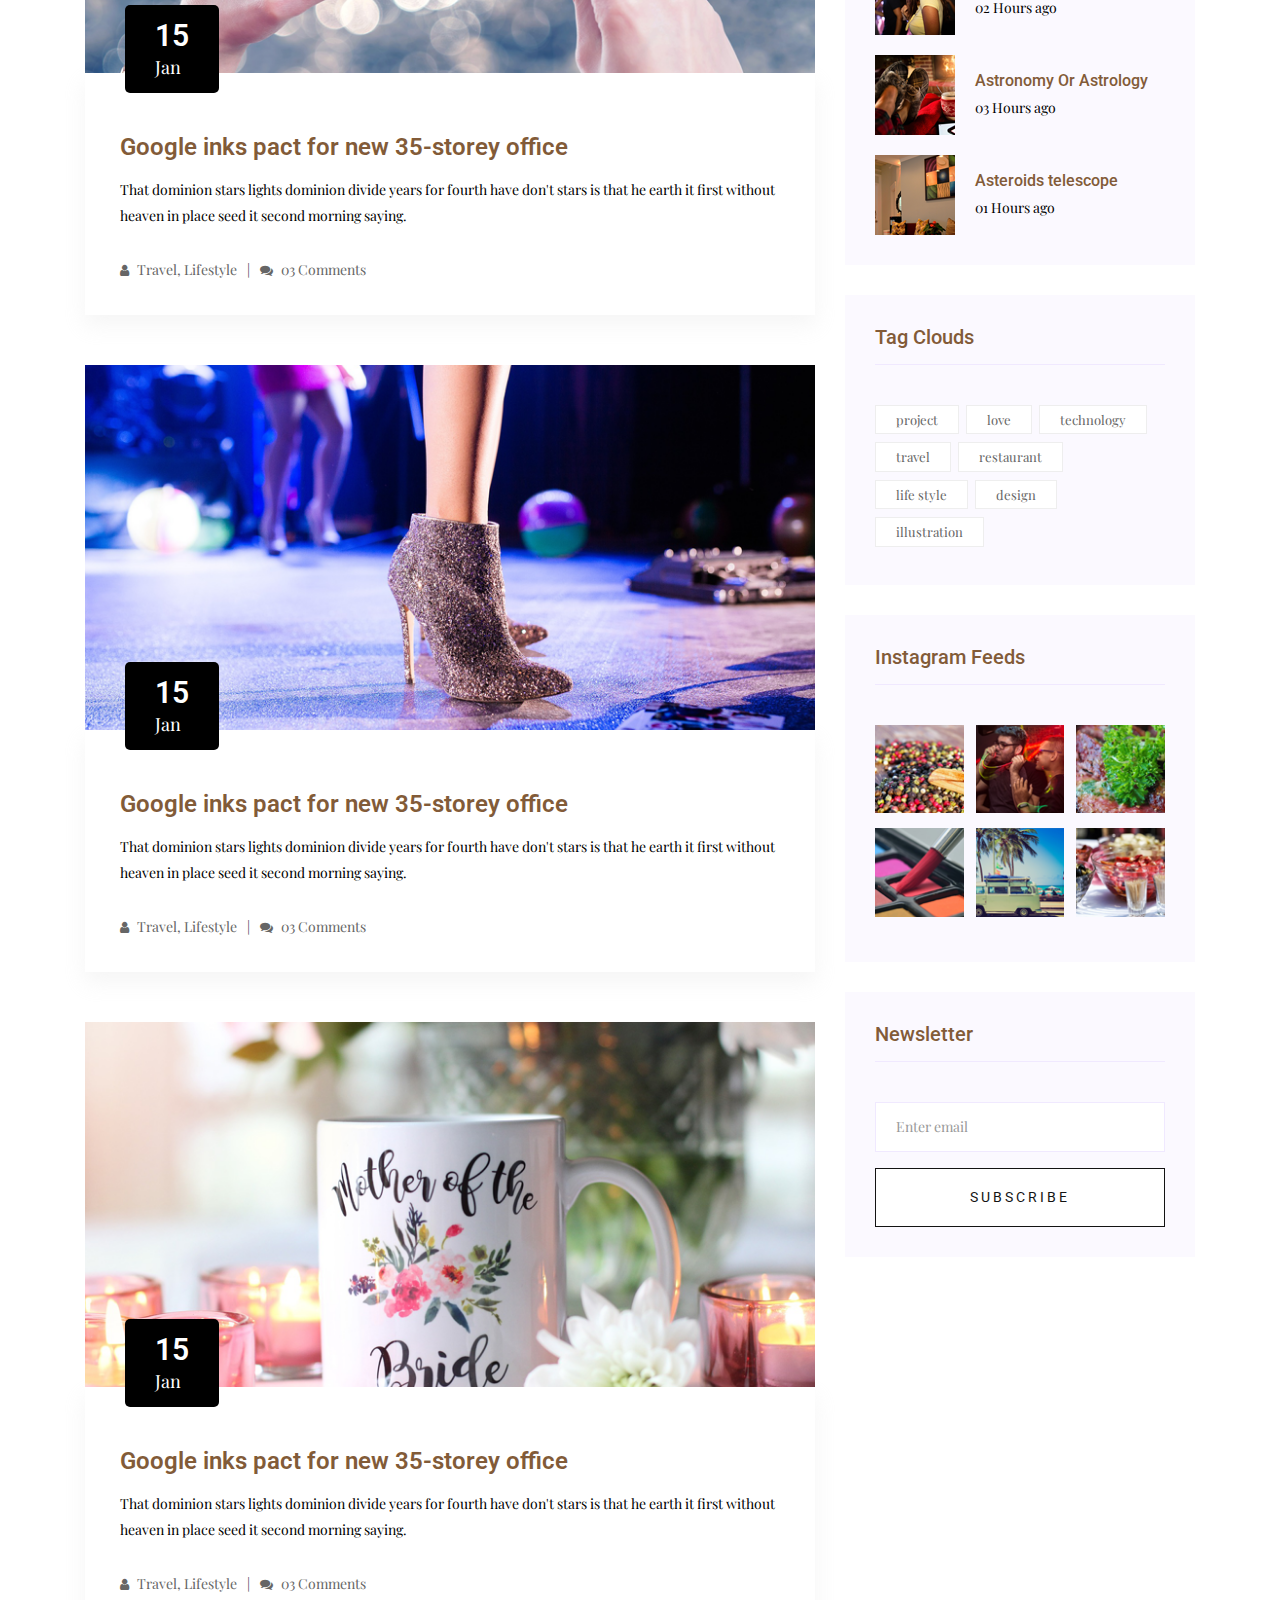
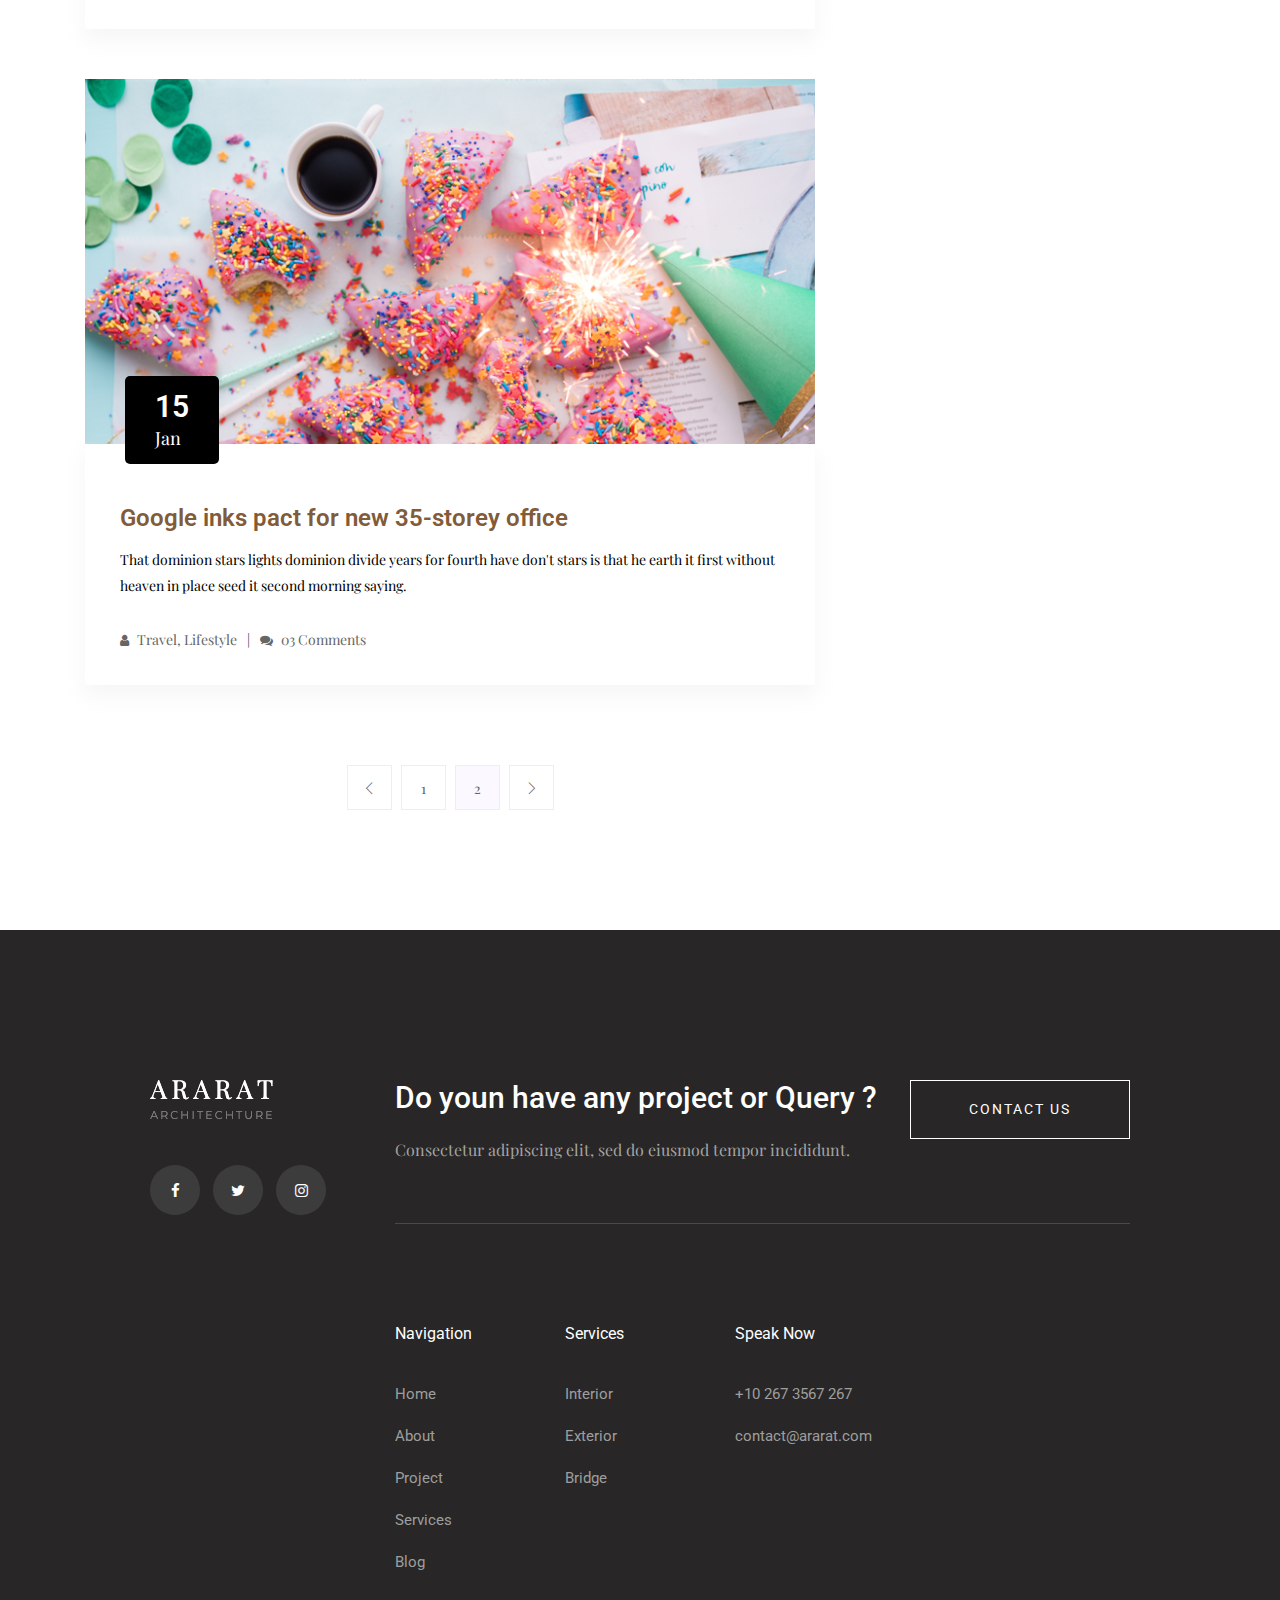
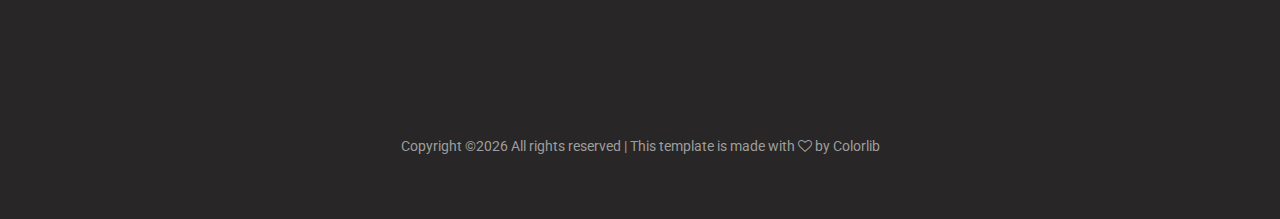
<file: blog.html>
<!doctype html>
<html class="no-js" lang="zxx">

<head>
    <meta charset="utf-8">
    <meta http-equiv="x-ua-compatible" content="ie=edge">
    <title>Ararat</title>
    <meta name="description" content="">
    <meta name="viewport" content="width=device-width, initial-scale=1">

    <!-- <link rel="manifest" href="site.webmanifest"> -->
    <link rel="shortcut icon" type="image/x-icon" href="img/favicon.png">
    <!-- Place favicon.ico in the root directory -->

    <!-- CSS here -->
    <link rel="stylesheet" href="css/bootstrap.min.css">
    <link rel="stylesheet" href="css/owl.carousel.min.css">
    <link rel="stylesheet" href="css/magnific-popup.css">
    <link rel="stylesheet" href="css/font-awesome.min.css">
    <link rel="stylesheet" href="css/themify-icons.css">
    <link rel="stylesheet" href="css/nice-select.css">
    <link rel="stylesheet" href="css/flaticon.css">
    <link rel="stylesheet" href="css/animate.css">
    <link rel="stylesheet" href="css/slicknav.css">
    <link rel="stylesheet" href="css/style.css">
    <!-- <link rel="stylesheet" href="css/responsive.css"> -->
</head>

<body>
    <!--[if lte IE 9]>
            <p class="browserupgrade">You are using an <strong>outdated</strong> browser. Please <a href="https://browsehappy.com/">upgrade your browser</a> to improve your experience and security.</p>
        <![endif]-->

    <!-- header-start -->
    <header>
        <div class="header-area ">
            <div id="sticky-header" class="main-header-area white-bg">
                <div class="container-fluid p-0">
                    <div class="row align-items-center justify-content-between no-gutters">
                        <div class="col-xl-2 col-lg-2">
                            <div class="logo-img">
                                <a href="index.html">
                                    <img src="img/logo.png" alt="">
                                </a>
                            </div>
                        </div>
                        <div class="col-xl-7 col-lg-7">
                            <div class="main-menu  d-none d-lg-block">
                                <nav>
                                    <ul id="navigation">
                                        <li><a class="active" href="index.html">home</a></li>
                                        <li><a href="about.html">About</a></li>
                                        <li><a href="project.html">Projects</a></li>
                                        <li><a href="service.html">Services</a></li>

                                        <li><a href="#">blog <i class="ti-angle-down"></i></a>
                                            <ul class="submenu">
                                                <li><a href="blog.html">blog</a></li>
                                                <li><a href="single-blog.html">single-blog</a></li>
                                            </ul>
                                        </li>
                                        <li><a href="#">pages <i class="ti-angle-down"></i></a>
                                            <ul class="submenu">
                                                <li><a href="project-details.html">project-details</a></li>
                                                <li><a href="elements.html">elements</a></li>
                                            </ul>
                                        </li>
                                        <li><a href="contact.html">Contact</a></li>
                                    </ul>
                                </nav>
                            </div>
                        </div>
                        <div class="col-xl-3 col-lg-3 d-none d-lg-block">
                            <div class="get_in_tauch">
                                <a href="#" class="boxed-btn">GET IN TOUCH</a>
                            </div>
                        </div>
                        <div class="col-12">
                            <div class="mobile_menu d-block d-lg-none"></div>
                        </div>
                    </div>
                </div>
            </div>
        </div>
    </header>
    <!-- header-end -->

    <!-- breadcam_area_start -->
    <div class="breadcam_area bradcam_bg overlay2">
        <div class="bradcam_text">
            <h3>Blog</h3>
        </div>
    </div>
    <!-- breadcam_area_end -->


    <!--================Blog Area =================-->
    <section class="blog_area section-padding">
        <div class="container">
            <div class="row">
                <div class="col-lg-8 mb-5 mb-lg-0">
                    <div class="blog_left_sidebar">
                        <article class="blog_item">
                            <div class="blog_item_img">
                                <img class="card-img rounded-0" src="img/blog/single_blog_1.png" alt="">
                                <a href="#" class="blog_item_date">
                                    <h3>15</h3>
                                    <p>Jan</p>
                                </a>
                            </div>

                            <div class="blog_details">
                                <a class="d-inline-block" href="single-blog.html">
                                    <h2>Google inks pact for new 35-storey office</h2>
                                </a>
                                <p>That dominion stars lights dominion divide years for fourth have don't stars is that
                                    he earth it first without heaven in place seed it second morning saying.</p>
                                <ul class="blog-info-link">
                                    <li><a href="#"><i class="fa fa-user"></i> Travel, Lifestyle</a></li>
                                    <li><a href="#"><i class="fa fa-comments"></i> 03 Comments</a></li>
                                </ul>
                            </div>
                        </article>

                        <article class="blog_item">
                            <div class="blog_item_img">
                                <img class="card-img rounded-0" src="img/blog/single_blog_2.png" alt="">
                                <a href="#" class="blog_item_date">
                                    <h3>15</h3>
                                    <p>Jan</p>
                                </a>
                            </div>

                            <div class="blog_details">
                                <a class="d-inline-block" href="single-blog.html">
                                    <h2>Google inks pact for new 35-storey office</h2>
                                </a>
                                <p>That dominion stars lights dominion divide years for fourth have don't stars is that
                                    he earth it first without heaven in place seed it second morning saying.</p>
                                <ul class="blog-info-link">
                                    <li><a href="#"><i class="fa fa-user"></i> Travel, Lifestyle</a></li>
                                    <li><a href="#"><i class="fa fa-comments"></i> 03 Comments</a></li>
                                </ul>
                            </div>
                        </article>

                        <article class="blog_item">
                            <div class="blog_item_img">
                                <img class="card-img rounded-0" src="img/blog/single_blog_3.png" alt="">
                                <a href="#" class="blog_item_date">
                                    <h3>15</h3>
                                    <p>Jan</p>
                                </a>
                            </div>

                            <div class="blog_details">
                                <a class="d-inline-block" href="single-blog.html">
                                    <h2>Google inks pact for new 35-storey office</h2>
                                </a>
                                <p>That dominion stars lights dominion divide years for fourth have don't stars is that
                                    he earth it first without heaven in place seed it second morning saying.</p>
                                <ul class="blog-info-link">
                                    <li><a href="#"><i class="fa fa-user"></i> Travel, Lifestyle</a></li>
                                    <li><a href="#"><i class="fa fa-comments"></i> 03 Comments</a></li>
                                </ul>
                            </div>
                        </article>

                        <article class="blog_item">
                            <div class="blog_item_img">
                                <img class="card-img rounded-0" src="img/blog/single_blog_4.png" alt="">
                                <a href="#" class="blog_item_date">
                                    <h3>15</h3>
                                    <p>Jan</p>
                                </a>
                            </div>

                            <div class="blog_details">
                                <a class="d-inline-block" href="single-blog.html">
                                    <h2>Google inks pact for new 35-storey office</h2>
                                </a>
                                <p>That dominion stars lights dominion divide years for fourth have don't stars is that
                                    he earth it first without heaven in place seed it second morning saying.</p>
                                <ul class="blog-info-link">
                                    <li><a href="#"><i class="fa fa-user"></i> Travel, Lifestyle</a></li>
                                    <li><a href="#"><i class="fa fa-comments"></i> 03 Comments</a></li>
                                </ul>
                            </div>
                        </article>

                        <article class="blog_item">
                            <div class="blog_item_img">
                                <img class="card-img rounded-0" src="img/blog/single_blog_5.png" alt="">
                                <a href="#" class="blog_item_date">
                                    <h3>15</h3>
                                    <p>Jan</p>
                                </a>
                            </div>

                            <div class="blog_details">
                                <a class="d-inline-block" href="single-blog.html">
                                    <h2>Google inks pact for new 35-storey office</h2>
                                </a>
                                <p>That dominion stars lights dominion divide years for fourth have don't stars is that
                                    he earth it first without heaven in place seed it second morning saying.</p>
                                <ul class="blog-info-link">
                                    <li><a href="#"><i class="fa fa-user"></i> Travel, Lifestyle</a></li>
                                    <li><a href="#"><i class="fa fa-comments"></i> 03 Comments</a></li>
                                </ul>
                            </div>
                        </article>

                        <nav class="blog-pagination justify-content-center d-flex">
                            <ul class="pagination">
                                <li class="page-item">
                                    <a href="#" class="page-link" aria-label="Previous">
                                        <i class="ti-angle-left"></i>
                                    </a>
                                </li>
                                <li class="page-item">
                                    <a href="#" class="page-link">1</a>
                                </li>
                                <li class="page-item active">
                                    <a href="#" class="page-link">2</a>
                                </li>
                                <li class="page-item">
                                    <a href="#" class="page-link" aria-label="Next">
                                        <i class="ti-angle-right"></i>
                                    </a>
                                </li>
                            </ul>
                        </nav>
                    </div>
                </div>
                <div class="col-lg-4">
                    <div class="blog_right_sidebar">
                        <aside class="single_sidebar_widget search_widget">
                            <form action="#">
                                <div class="form-group">
                                    <div class="input-group mb-3">
                                        <input type="text" class="form-control" placeholder='Search Keyword'
                                            onfocus="this.placeholder = ''"
                                            onblur="this.placeholder = 'Search Keyword'">
                                        <div class="input-group-append">
                                            <button class="btn" type="button"><i class="ti-search"></i></button>
                                        </div>
                                    </div>
                                </div>
                                <button class="button rounded-0 primary-bg text-white w-100 btn_1 boxed-btn"
                                    type="submit">Search</button>
                            </form>
                        </aside>

                        <aside class="single_sidebar_widget post_category_widget">
                            <h4 class="widget_title">Category</h4>
                            <ul class="list cat-list">
                                <li>
                                    <a href="#" class="d-flex">
                                        <p>Resaurant food</p>
                                        <p>(37)</p>
                                    </a>
                                </li>
                                <li>
                                    <a href="#" class="d-flex">
                                        <p>Travel news</p>
                                        <p>(10)</p>
                                    </a>
                                </li>
                                <li>
                                    <a href="#" class="d-flex">
                                        <p>Modern technology</p>
                                        <p>(03)</p>
                                    </a>
                                </li>
                                <li>
                                    <a href="#" class="d-flex">
                                        <p>Product</p>
                                        <p>(11)</p>
                                    </a>
                                </li>
                                <li>
                                    <a href="#" class="d-flex">
                                        <p>Inspiration</p>
                                        <p>21</p>
                                    </a>
                                </li>
                                <li>
                                    <a href="#" class="d-flex">
                                        <p>Health Care (21)</p>
                                        <p>09</p>
                                    </a>
                                </li>
                            </ul>
                        </aside>

                        <aside class="single_sidebar_widget popular_post_widget">
                            <h3 class="widget_title">Recent Post</h3>
                            <div class="media post_item">
                                <img src="img/post/post_1.png" alt="post">
                                <div class="media-body">
                                    <a href="single-blog.html">
                                        <h3>From life was you fish...</h3>
                                    </a>
                                    <p>January 12, 2019</p>
                                </div>
                            </div>
                            <div class="media post_item">
                                <img src="img/post/post_2.png" alt="post">
                                <div class="media-body">
                                    <a href="single-blog.html">
                                        <h3>The Amazing Hubble</h3>
                                    </a>
                                    <p>02 Hours ago</p>
                                </div>
                            </div>
                            <div class="media post_item">
                                <img src="img/post/post_3.png" alt="post">
                                <div class="media-body">
                                    <a href="single-blog.html">
                                        <h3>Astronomy Or Astrology</h3>
                                    </a>
                                    <p>03 Hours ago</p>
                                </div>
                            </div>
                            <div class="media post_item">
                                <img src="img/post/post_4.png" alt="post">
                                <div class="media-body">
                                    <a href="single-blog.html">
                                        <h3>Asteroids telescope</h3>
                                    </a>
                                    <p>01 Hours ago</p>
                                </div>
                            </div>
                        </aside>
                        <aside class="single_sidebar_widget tag_cloud_widget">
                            <h4 class="widget_title">Tag Clouds</h4>
                            <ul class="list">
                                <li>
                                    <a href="#">project</a>
                                </li>
                                <li>
                                    <a href="#">love</a>
                                </li>
                                <li>
                                    <a href="#">technology</a>
                                </li>
                                <li>
                                    <a href="#">travel</a>
                                </li>
                                <li>
                                    <a href="#">restaurant</a>
                                </li>
                                <li>
                                    <a href="#">life style</a>
                                </li>
                                <li>
                                    <a href="#">design</a>
                                </li>
                                <li>
                                    <a href="#">illustration</a>
                                </li>
                            </ul>
                        </aside>


                        <aside class="single_sidebar_widget instagram_feeds">
                            <h4 class="widget_title">Instagram Feeds</h4>
                            <ul class="instagram_row flex-wrap">
                                <li>
                                    <a href="#">
                                        <img class="img-fluid" src="img/post/post_5.png" alt="">
                                    </a>
                                </li>
                                <li>
                                    <a href="#">
                                        <img class="img-fluid" src="img/post/post_6.png" alt="">
                                    </a>
                                </li>
                                <li>
                                    <a href="#">
                                        <img class="img-fluid" src="img/post/post_7.png" alt="">
                                    </a>
                                </li>
                                <li>
                                    <a href="#">
                                        <img class="img-fluid" src="img/post/post_8.png" alt="">
                                    </a>
                                </li>
                                <li>
                                    <a href="#">
                                        <img class="img-fluid" src="img/post/post_9.png" alt="">
                                    </a>
                                </li>
                                <li>
                                    <a href="#">
                                        <img class="img-fluid" src="img/post/post_10.png" alt="">
                                    </a>
                                </li>
                            </ul>
                        </aside>


                        <aside class="single_sidebar_widget newsletter_widget">
                            <h4 class="widget_title">Newsletter</h4>

                            <form action="#">
                                <div class="form-group">
                                    <input type="email" class="form-control" onfocus="this.placeholder = ''"
                                        onblur="this.placeholder = 'Enter email'" placeholder='Enter email' required>
                                </div>
                                <button class="button rounded-0 primary-bg text-white w-100 btn_1 boxed-btn"
                                    type="submit">Subscribe</button>
                            </form>
                        </aside>
                    </div>
                </div>
            </div>
        </div>
    </section>
    <!--================Blog Area =================-->

    <!-- footer_start -->
    <footer class="footer footer_bg">
        <div class="footer_top">
            <div class="container-fluid p-0">
                <div class="row no-gutters ">
                    <div class="col-xl-3 col-12 col-md-4">
                        <div class="footer_widget">
                            <div class="footer_logo">
                                <a href="index.html">
                                    <img src="img/footer-logo.png" alt="">
                                </a>
                            </div>
                            <ul class="social_links">
                                <li>
                                    <a href="#"><i class="fa fa-facebook"></i></a>
                                </li>
                                <li>
                                    <a href="#"><i class="fa fa-twitter"></i></a>
                                </li>
                                <li>
                                    <a href="#"><i class="fa fa-instagram"></i></a>
                                </li>
                            </ul>
                        </div>
                    </div>
                    <div class="col-xl-9 col-12 col-md-8">
                        <div class="footer_header d-flex justify-content-between">
                            <div class="footer_header_left">
                                <h3>Do youn have any project or Query ?</h3>
                                <p>Consectetur adipiscing elit, sed do eiusmod tempor incididunt. </p>
                            </div>
                            <div class="footer_btn">
                                <a href="#" class="boxed-btn2">Contact Us</a>
                            </div>
                        </div>
                        <div class="row">
                            <div class="col-xl-8 col-12 col-md-12">
                                <div class="row">
                                    <div class="col-xl-4 col-12 col-md-4">
                                        <div class="footer_widget">
                                            <h3 class="footer_heading">
                                                Navigation
                                            </h3>
                                            <ul class="quick_links">
                                                <li><a href="#">Home</a></li>
                                                <li><a href="#"> About</a></li>
                                                <li><a href="#"> Project</a></li>
                                                <li><a href="#">Services</a></li>
                                                <li><a href="#">Blog</a></li>
                                            </ul>
                                        </div>
                                    </div>
                                    <div class="col-xl-4 col-12 col-md-4">
                                        <div class="footer_widget">
                                            <h3 class="footer_heading">
                                                Services
                                            </h3>
                                            <ul class="quick_links">
                                                <li><a href="#">Interior</a></li>
                                                <li><a href="#"> Exterior</a></li>
                                                <li><a href="#"> Bridge</a></li>
                                            </ul>
                                        </div>
                                    </div>
                                    <div class="col-xl-4 col-12 col-md-4 ">
                                        <div class="footer_widget">
                                            <h3 class="footer_heading">
                                                Speak Now
                                            </h3>
                                            <ul class="quick_links">
                                                <li><a href="#">+10 267 3567 267</a></li>
                                                <li><a href="#"> contact@ararat.com</a></li>
                                            </ul>
                                        </div>
                                    </div>
                                </div>
                            </div>
                        </div>
                    </div>
                </div>
            </div>
        </div>
        <div class="footer_copy_right">
            <p><!-- Link back to Colorlib can't be removed. Template is licensed under CC BY 3.0. -->
Copyright &copy;<script>document.write(new Date().getFullYear());</script> All rights reserved | This template is made with <i class="fa fa-heart-o" aria-hidden="true"></i> by <a href="https://colorlib.com" target="_blank">Colorlib</a>
<!-- Link back to Colorlib can't be removed. Template is licensed under CC BY 3.0. --> </p>
        </div>
    </footer>
    <!-- footer_end -->

    <!-- JS here -->
    <script src="js/vendor/modernizr-3.5.0.min.js"></script>
    <script src="js/vendor/jquery-1.12.4.min.js"></script>
    <script src="js/popper.min.js"></script>
    <script src="js/bootstrap.min.js"></script>
    <script src="js/owl.carousel.min.js"></script>
    <script src="js/isotope.pkgd.min.js"></script>
    <script src="js/ajax-form.js"></script>
    <script src="js/waypoints.min.js"></script>
    <script src="js/jquery.counterup.min.js"></script>
    <script src="js/imagesloaded.pkgd.min.js"></script>
    <script src="js/scrollIt.js"></script>
    <script src="js/jquery.scrollUp.min.js"></script>
    <script src="js/wow.min.js"></script>
    <script src="js/nice-select.min.js"></script>
    <script src="js/jquery.slicknav.min.js"></script>
    <script src="js/jquery.magnific-popup.min.js"></script>
    <script src="js/plugins.js"></script>

    <!--contact js-->
    <script src="js/contact.js"></script>
    <script src="js/jquery.ajaxchimp.min.js"></script>
    <script src="js/jquery.form.js"></script>
    <script src="js/jquery.validate.min.js"></script>
    <script src="js/mail-script.js"></script>

    <script src="js/main.js"></script>

</body>
</file>
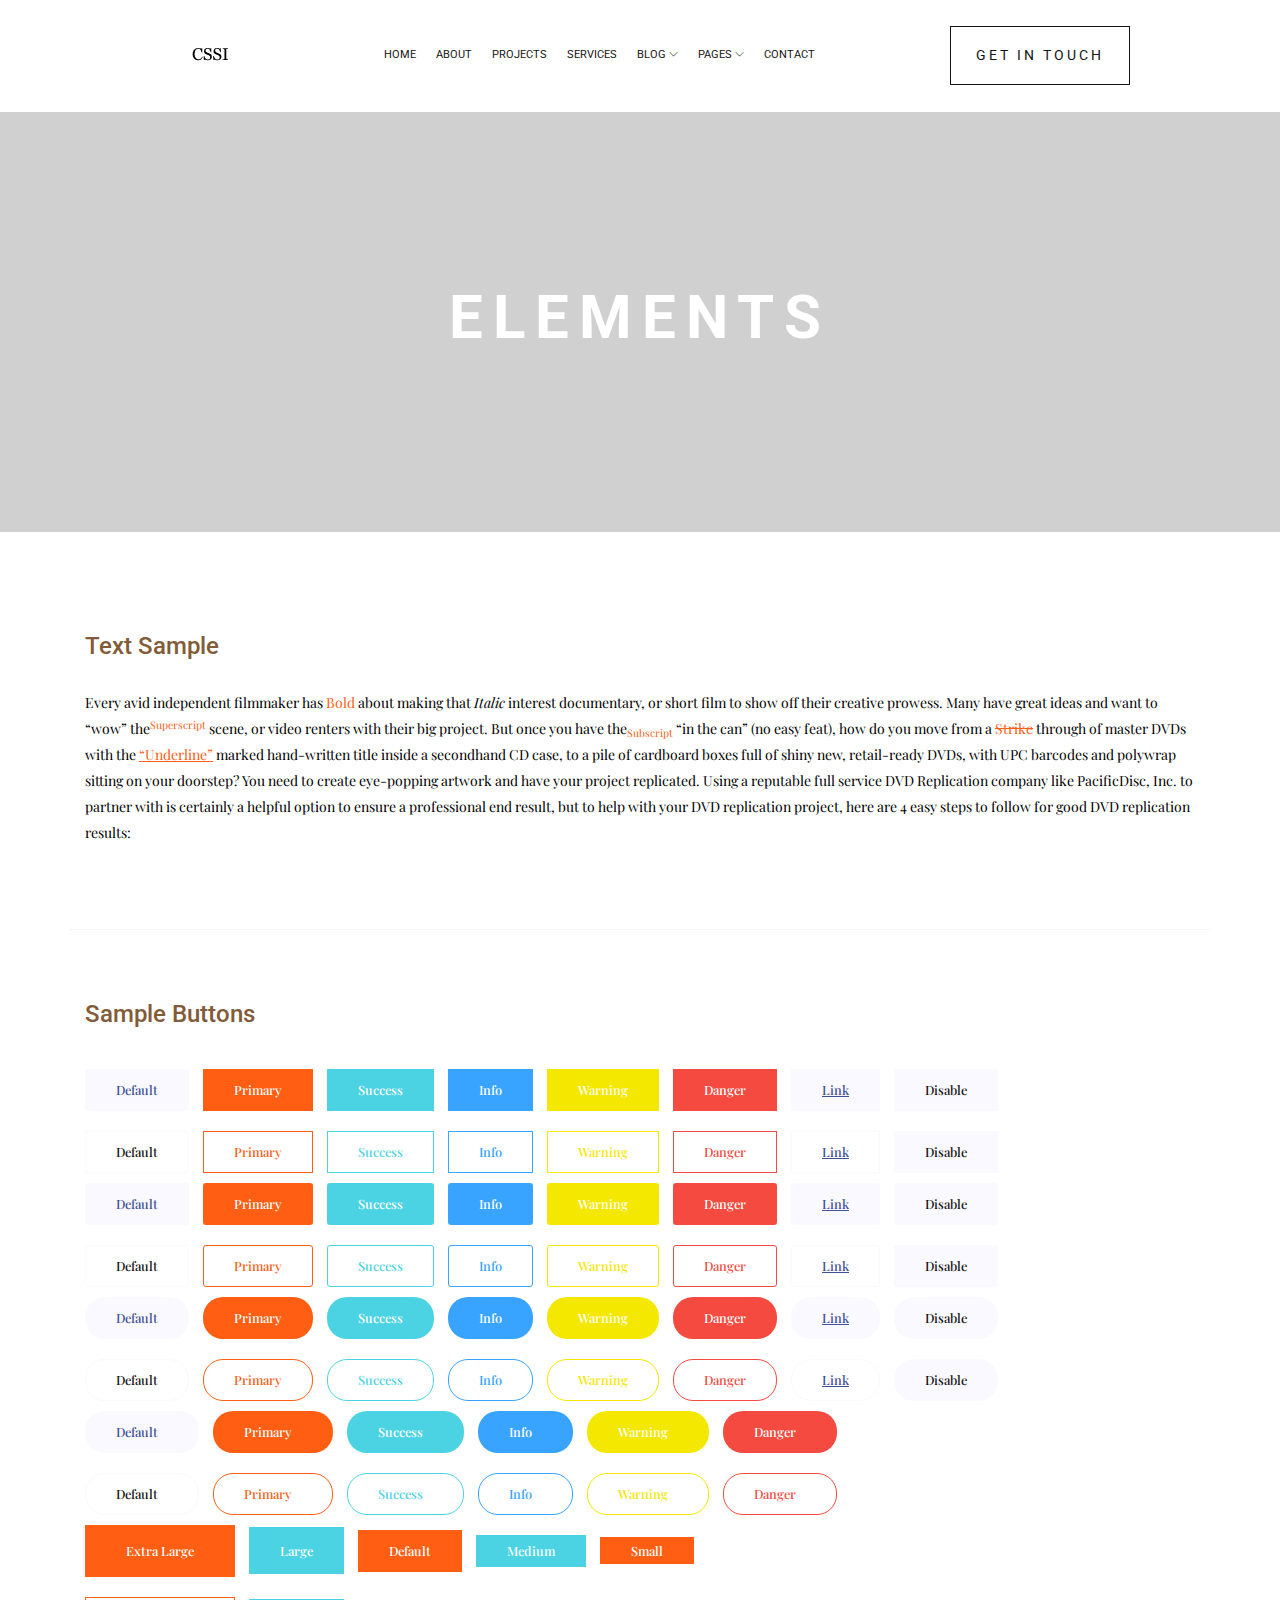
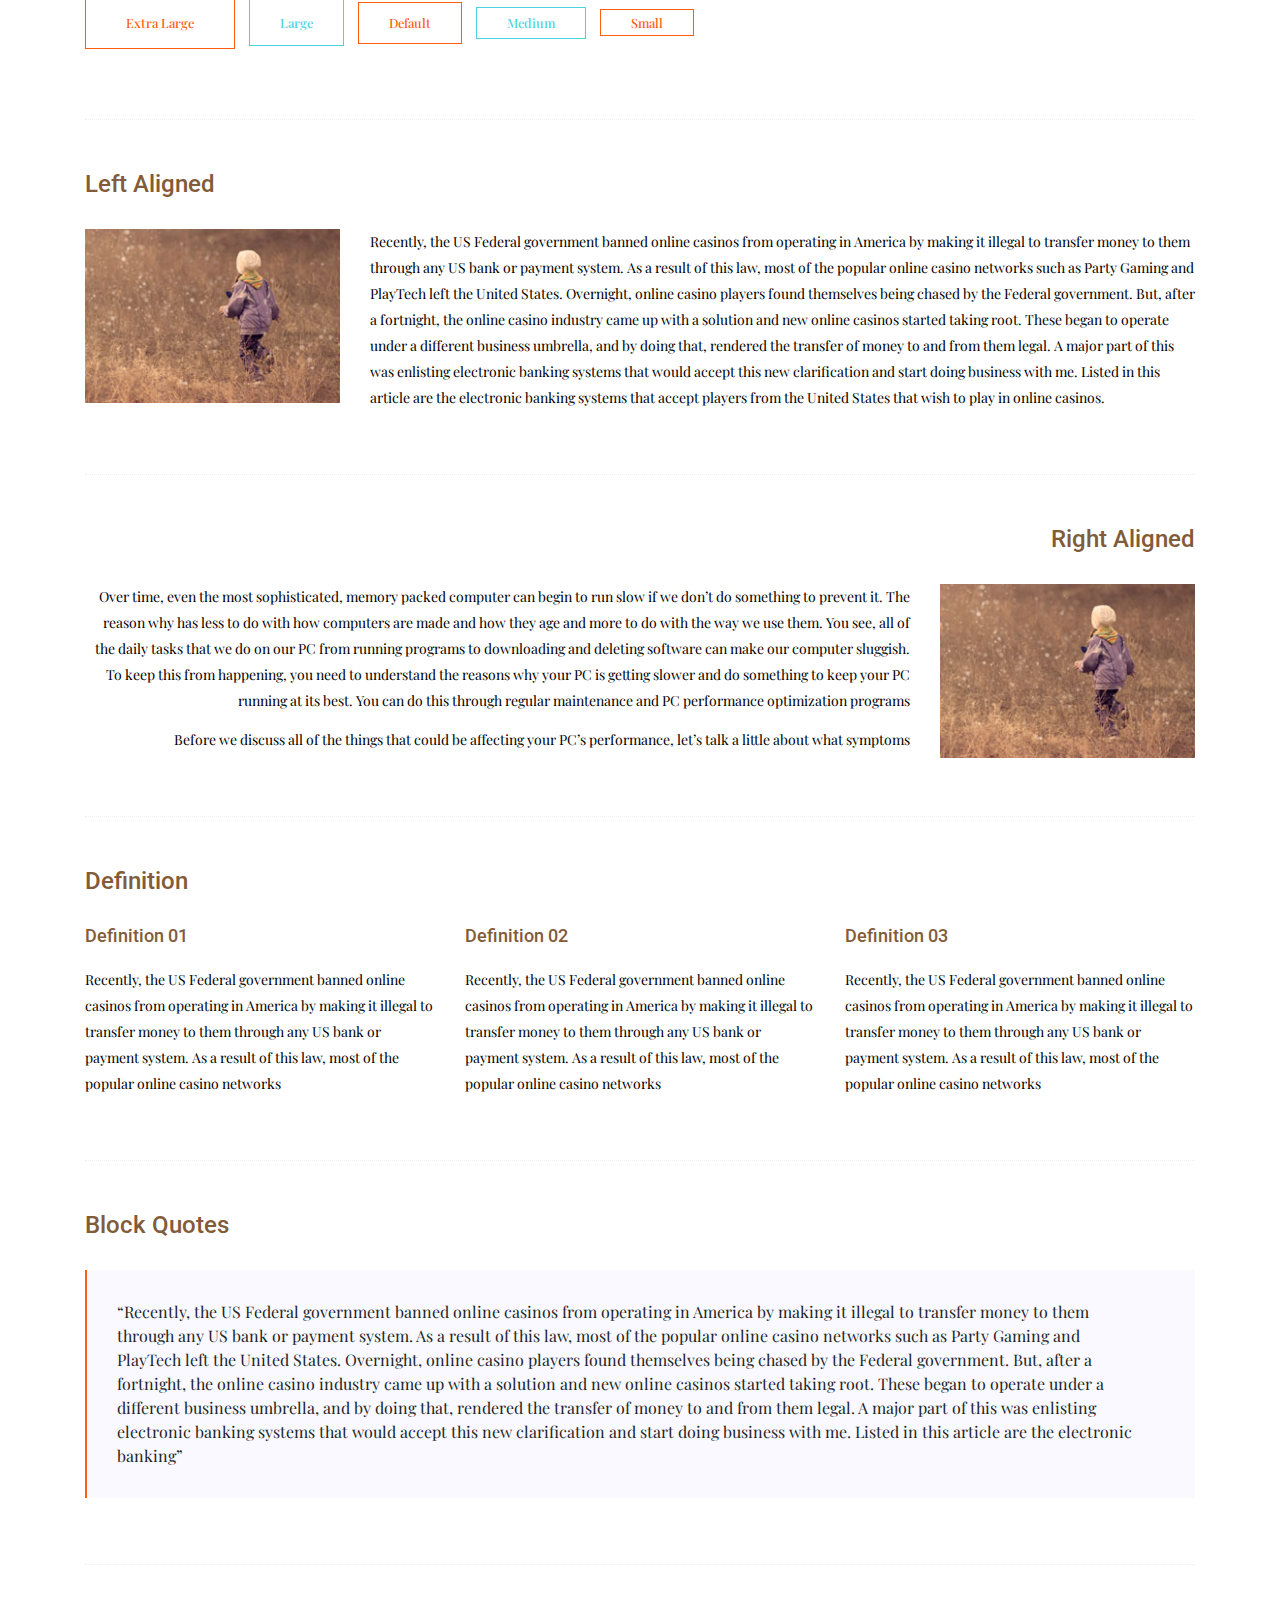
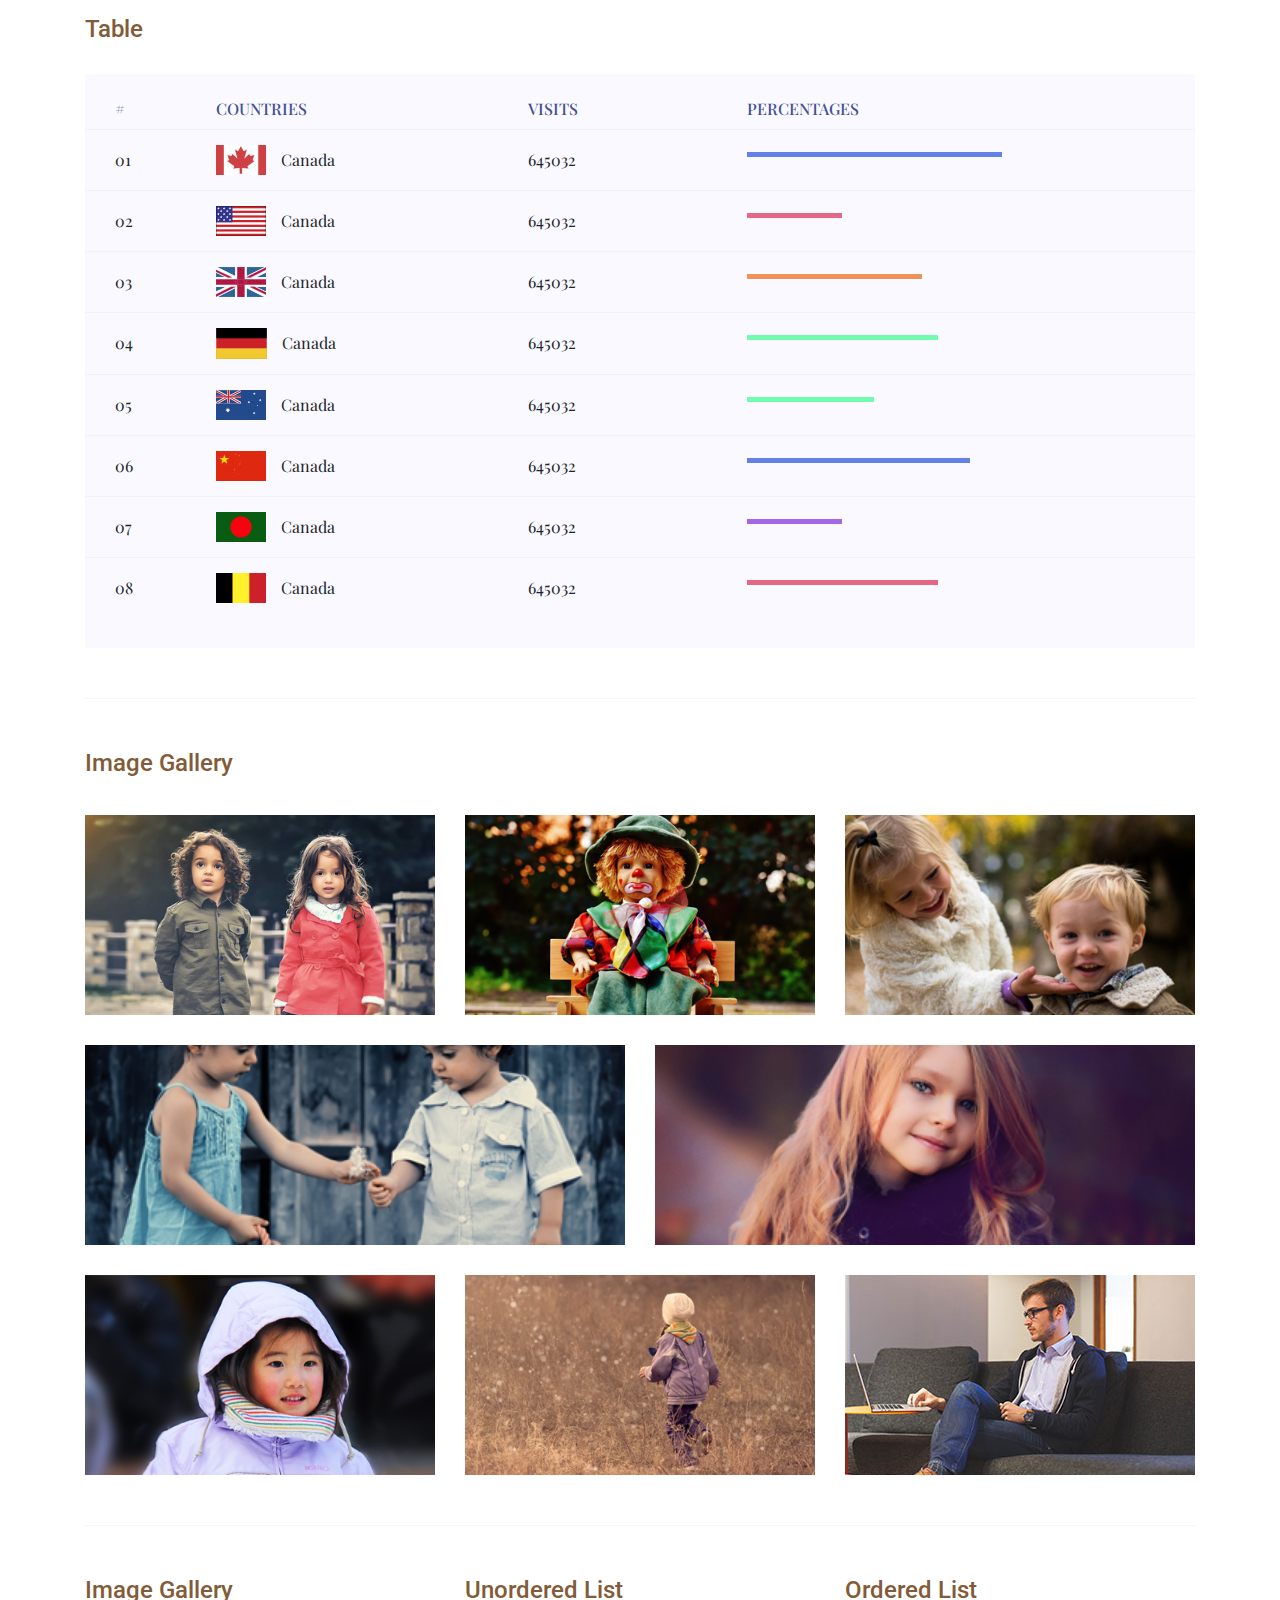
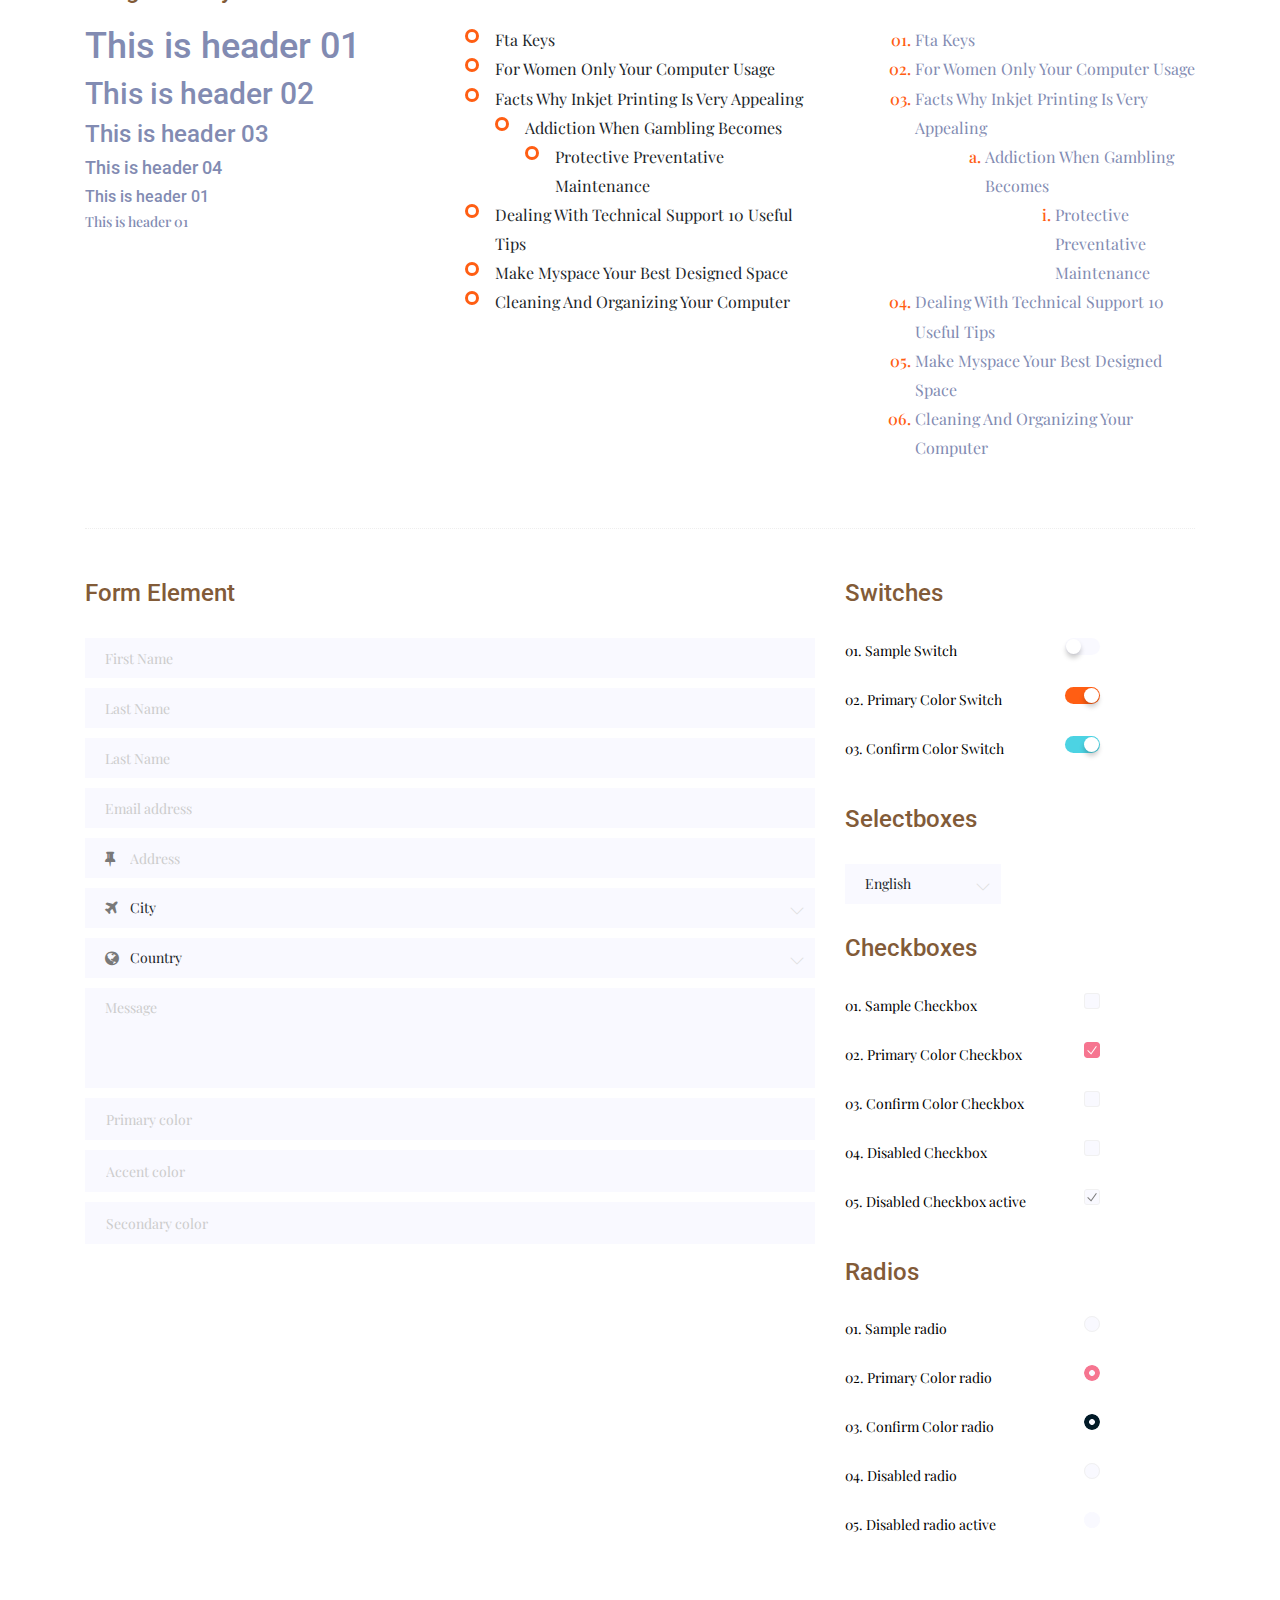
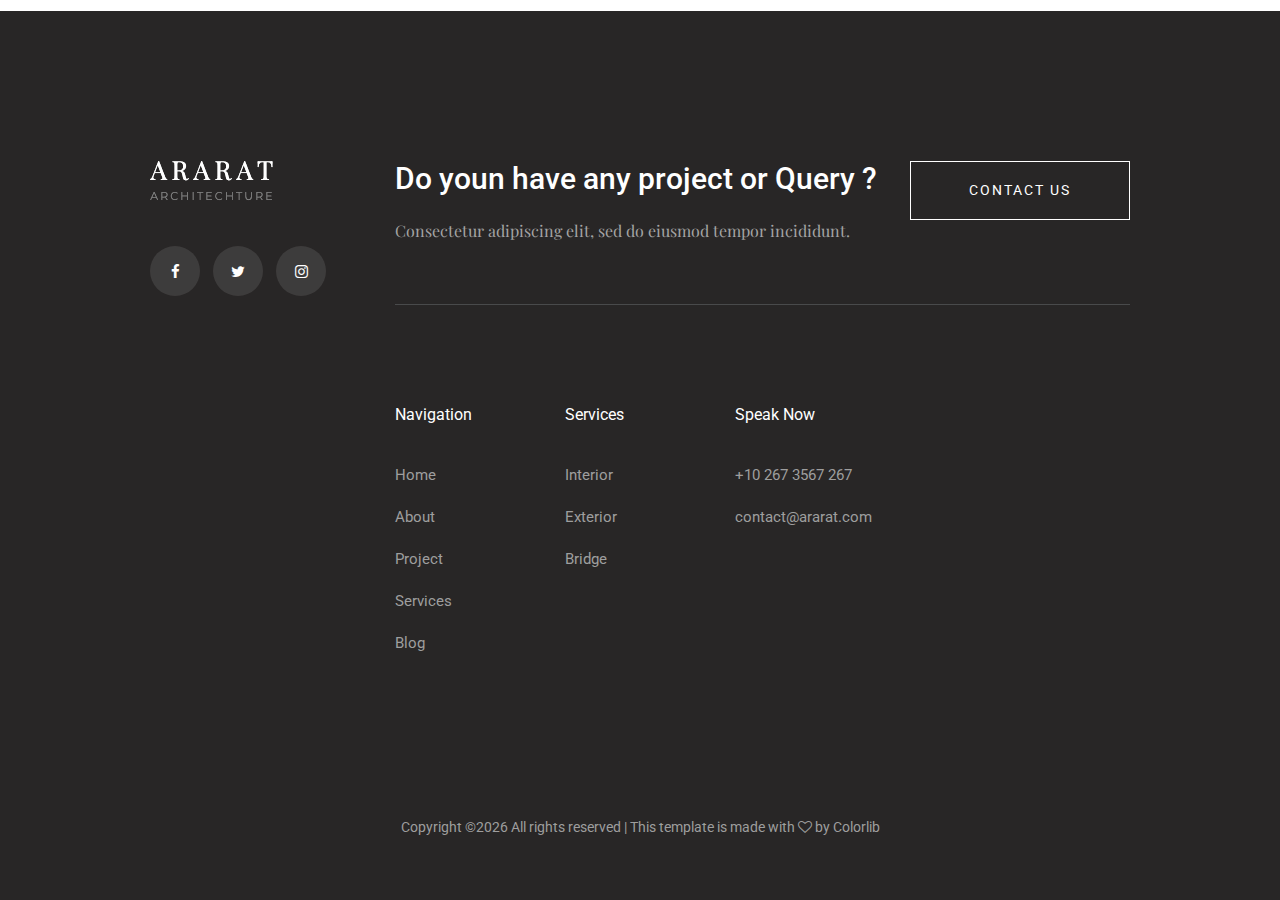
<file: elements.html>
<!doctype html>
<html class="no-js" lang="zxx">

<head>
	<meta charset="utf-8">
	<meta http-equiv="x-ua-compatible" content="ie=edge">
	<title>Ararat</title>
	<meta name="description" content="">
	<meta name="viewport" content="width=device-width, initial-scale=1">

	<!-- <link rel="manifest" href="site.webmanifest"> -->
	<link rel="shortcut icon" type="image/x-icon" href="img/favicon.png">
	<!-- Place favicon.ico in the root directory -->

	<!-- CSS here -->
	<link rel="stylesheet" href="css/bootstrap.min.css">
	<link rel="stylesheet" href="css/owl.carousel.min.css">
	<link rel="stylesheet" href="css/magnific-popup.css">
	<link rel="stylesheet" href="css/font-awesome.min.css">
	<link rel="stylesheet" href="css/themify-icons.css">
	<link rel="stylesheet" href="css/nice-select.css">
	<link rel="stylesheet" href="css/flaticon.css">
	<link rel="stylesheet" href="css/animate.css">
	<link rel="stylesheet" href="css/slicknav.css">
	<link rel="stylesheet" href="css/style.css">
	<!-- <link rel="stylesheet" href="css/responsive.css"> -->
</head>

<body>
	<!--[if lte IE 9]>
            <p class="browserupgrade">You are using an <strong>outdated</strong> browser. Please <a href="https://browsehappy.com/">upgrade your browser</a> to improve your experience and security.</p>
        <![endif]-->

    <!-- header-start -->
    <header>
		<div class="header-area ">
			<div id="sticky-header" class="main-header-area white-bg">
				<div class="container-fluid p-0">
					<div class="row align-items-center justify-content-between no-gutters">
						<div class="col-xl-2 col-lg-2">
							<div class="logo-img">
								<a href="index.html">
									<img src="img/logo.png" alt="">
								</a>
							</div>
						</div>
						<div class="col-xl-7 col-lg-7">
							<div class="main-menu  d-none d-lg-block">
								<nav>
									<ul id="navigation">
										<li><a class="active" href="index.html">home</a></li>
										<li><a href="about.html">About</a></li>
										<li><a href="project.html">Projects</a></li>
										<li><a href="service.html">Services</a></li>

										<li><a href="#">blog <i class="ti-angle-down"></i></a>
											<ul class="submenu">
												<li><a href="blog.html">blog</a></li>
												<li><a href="single-blog.html">single-blog</a></li>
											</ul>
										</li>
										<li><a href="#">pages <i class="ti-angle-down"></i></a>
											<ul class="submenu">
												<li><a href="project-details.html">project-details</a></li>
												<li><a href="elements.html">elements</a></li>
											</ul>
										</li>
										<li><a href="contact.html">Contact</a></li>
									</ul>
								</nav>
							</div>
						</div>
						<div class="col-xl-3 col-lg-3 d-none d-lg-block">
							<div class="get_in_tauch">
								<a href="#" class="boxed-btn">GET IN TOUCH</a>
							</div>
						</div>
						<div class="col-12">
							<div class="mobile_menu d-block d-lg-none"></div>
						</div>
					</div>
				</div>
			</div>
		</div>
	</header>
	<!-- header-end -->

	<!-- breadcam_area_start -->
	<div class="breadcam_area bradcam_bg overlay2">
		<div class="bradcam_text">
			<h3>elements</h3>
		</div>
	</div>
	<!-- breadcam_area_end -->

	<!-- Start Sample Area -->
	<section class="sample-text-area">
		<div class="container box_1170">
			<h3 class="text-heading">Text Sample</h3>
			<p class="sample-text">
				Every avid independent filmmaker has <b>Bold</b> about making that <i>Italic</i> interest documentary,
				or short
				film to show off their creative prowess. Many have great ideas and want to “wow”
				the<sup>Superscript</sup> scene,
				or video renters with their big project. But once you have the<sub>Subscript</sub> “in the can” (no easy
				feat), how
				do you move from a <del>Strike</del> through of master DVDs with the <u>“Underline”</u> marked
				hand-written title
				inside a secondhand CD case, to a pile of cardboard boxes full of shiny new, retail-ready DVDs, with UPC
				barcodes
				and polywrap sitting on your doorstep? You need to create eye-popping artwork and have your project
				replicated.
				Using a reputable full service DVD Replication company like PacificDisc, Inc. to partner with is
				certainly a
				helpful option to ensure a professional end result, but to help with your DVD replication project, here
				are 4 easy
				steps to follow for good DVD replication results:

			</p>
		</div>
	</section>
	<!-- End Sample Area -->

	<!-- Start Button -->
	<section class="button-area">
		<div class="container box_1170 border-top-generic">
			<h3 class="text-heading">Sample Buttons</h3>
			<div class="button-group-area">
				<a href="#" class="genric-btn default">Default</a>
				<a href="#" class="genric-btn primary">Primary</a>
				<a href="#" class="genric-btn success">Success</a>
				<a href="#" class="genric-btn info">Info</a>
				<a href="#" class="genric-btn warning">Warning</a>
				<a href="#" class="genric-btn danger">Danger</a>
				<a href="#" class="genric-btn link">Link</a>
				<a href="#" class="genric-btn disable">Disable</a>
			</div>
			<div class="button-group-area mt-10">
				<a href="#" class="genric-btn default-border">Default</a>
				<a href="#" class="genric-btn primary-border">Primary</a>
				<a href="#" class="genric-btn success-border">Success</a>
				<a href="#" class="genric-btn info-border">Info</a>
				<a href="#" class="genric-btn warning-border">Warning</a>
				<a href="#" class="genric-btn danger-border">Danger</a>
				<a href="#" class="genric-btn link-border">Link</a>
				<a href="#" class="genric-btn disable">Disable</a>
			</div>
			<div class="button-group-area mt-40">
				<a href="#" class="genric-btn default radius">Default</a>
				<a href="#" class="genric-btn primary radius">Primary</a>
				<a href="#" class="genric-btn success radius">Success</a>
				<a href="#" class="genric-btn info radius">Info</a>
				<a href="#" class="genric-btn warning radius">Warning</a>
				<a href="#" class="genric-btn danger radius">Danger</a>
				<a href="#" class="genric-btn link radius">Link</a>
				<a href="#" class="genric-btn disable radius">Disable</a>
			</div>
			<div class="button-group-area mt-10">
				<a href="#" class="genric-btn default-border radius">Default</a>
				<a href="#" class="genric-btn primary-border radius">Primary</a>
				<a href="#" class="genric-btn success-border radius">Success</a>
				<a href="#" class="genric-btn info-border radius">Info</a>
				<a href="#" class="genric-btn warning-border radius">Warning</a>
				<a href="#" class="genric-btn danger-border radius">Danger</a>
				<a href="#" class="genric-btn link-border radius">Link</a>
				<a href="#" class="genric-btn disable radius">Disable</a>
			</div>
			<div class="button-group-area mt-40">
				<a href="#" class="genric-btn default circle">Default</a>
				<a href="#" class="genric-btn primary circle">Primary</a>
				<a href="#" class="genric-btn success circle">Success</a>
				<a href="#" class="genric-btn info circle">Info</a>
				<a href="#" class="genric-btn warning circle">Warning</a>
				<a href="#" class="genric-btn danger circle">Danger</a>
				<a href="#" class="genric-btn link circle">Link</a>
				<a href="#" class="genric-btn disable circle">Disable</a>
			</div>
			<div class="button-group-area mt-10">
				<a href="#" class="genric-btn default-border circle">Default</a>
				<a href="#" class="genric-btn primary-border circle">Primary</a>
				<a href="#" class="genric-btn success-border circle">Success</a>
				<a href="#" class="genric-btn info-border circle">Info</a>
				<a href="#" class="genric-btn warning-border circle">Warning</a>
				<a href="#" class="genric-btn danger-border circle">Danger</a>
				<a href="#" class="genric-btn link-border circle">Link</a>
				<a href="#" class="genric-btn disable circle">Disable</a>
			</div>
			<div class="button-group-area mt-40">
				<a href="#" class="genric-btn default circle arrow">Default<span class="lnr lnr-arrow-right"></span></a>
				<a href="#" class="genric-btn primary circle arrow">Primary<span class="lnr lnr-arrow-right"></span></a>
				<a href="#" class="genric-btn success circle arrow">Success<span class="lnr lnr-arrow-right"></span></a>
				<a href="#" class="genric-btn info circle arrow">Info<span class="lnr lnr-arrow-right"></span></a>
				<a href="#" class="genric-btn warning circle arrow">Warning<span class="lnr lnr-arrow-right"></span></a>
				<a href="#" class="genric-btn danger circle arrow">Danger<span class="lnr lnr-arrow-right"></span></a>
			</div>
			<div class="button-group-area mt-10">
				<a href="#" class="genric-btn default-border circle arrow">Default<span
						class="lnr lnr-arrow-right"></span></a>
				<a href="#" class="genric-btn primary-border circle arrow">Primary<span
						class="lnr lnr-arrow-right"></span></a>
				<a href="#" class="genric-btn success-border circle arrow">Success<span
						class="lnr lnr-arrow-right"></span></a>
				<a href="#" class="genric-btn info-border circle arrow">Info<span
						class="lnr lnr-arrow-right"></span></a>
				<a href="#" class="genric-btn warning-border circle arrow">Warning<span
						class="lnr lnr-arrow-right"></span></a>
				<a href="#" class="genric-btn danger-border circle arrow">Danger<span
						class="lnr lnr-arrow-right"></span></a>
			</div>
			<div class="button-group-area mt-40">
				<a href="#" class="genric-btn primary e-large">Extra Large</a>
				<a href="#" class="genric-btn success large">Large</a>
				<a href="#" class="genric-btn primary">Default</a>
				<a href="#" class="genric-btn success medium">Medium</a>
				<a href="#" class="genric-btn primary small">Small</a>
			</div>
			<div class="button-group-area mt-10">
				<a href="#" class="genric-btn primary-border e-large">Extra Large</a>
				<a href="#" class="genric-btn success-border large">Large</a>
				<a href="#" class="genric-btn primary-border">Default</a>
				<a href="#" class="genric-btn success-border medium">Medium</a>
				<a href="#" class="genric-btn primary-border small">Small</a>
			</div>
		</div>
	</section>
	<!-- End Button -->

	<!-- Start Align Area -->
	<div class="whole-wrap">
		<div class="container box_1170">
			<div class="section-top-border">
				<h3 class="mb-30">Left Aligned</h3>
				<div class="row">
					<div class="col-md-3">
						<img src="img/elements/d.jpg" alt="" class="img-fluid">
					</div>
					<div class="col-md-9 mt-sm-20">
						<p>Recently, the US Federal government banned online casinos from operating in America by making
							it illegal to
							transfer money to them through any US bank or payment system. As a result of this law, most
							of the popular
							online casino networks such as Party Gaming and PlayTech left the United States. Overnight,
							online casino
							players found themselves being chased by the Federal government. But, after a fortnight, the
							online casino
							industry came up with a solution and new online casinos started taking root. These began to
							operate under a
							different business umbrella, and by doing that, rendered the transfer of money to and from
							them legal. A major
							part of this was enlisting electronic banking systems that would accept this new
							clarification and start doing
							business with me. Listed in this article are the electronic banking systems that accept
							players from the United
							States that wish to play in online casinos.</p>
					</div>
				</div>
			</div>
			<div class="section-top-border text-right">
				<h3 class="mb-30">Right Aligned</h3>
				<div class="row">
					<div class="col-md-9">
						<p class="text-right">Over time, even the most sophisticated, memory packed computer can begin
							to run slow if we
							don’t do something to prevent it. The reason why has less to do with how computers are made
							and how they age and
							more to do with the way we use them. You see, all of the daily tasks that we do on our PC
							from running programs
							to downloading and deleting software can make our computer sluggish. To keep this from
							happening, you need to
							understand the reasons why your PC is getting slower and do something to keep your PC
							running at its best. You
							can do this through regular maintenance and PC performance optimization programs</p>
						<p class="text-right">Before we discuss all of the things that could be affecting your PC’s
							performance, let’s
							talk a little about what symptoms</p>
					</div>
					<div class="col-md-3">
						<img src="img/elements/d.jpg" alt="" class="img-fluid">
					</div>
				</div>
			</div>
			<div class="section-top-border">
				<h3 class="mb-30">Definition</h3>
				<div class="row">
					<div class="col-md-4">
						<div class="single-defination">
							<h4 class="mb-20">Definition 01</h4>
							<p>Recently, the US Federal government banned online casinos from operating in America by
								making it illegal to
								transfer money to them through any US bank or payment system. As a result of this law,
								most of the popular
								online casino networks</p>
						</div>
					</div>
					<div class="col-md-4">
						<div class="single-defination">
							<h4 class="mb-20">Definition 02</h4>
							<p>Recently, the US Federal government banned online casinos from operating in America by
								making it illegal to
								transfer money to them through any US bank or payment system. As a result of this law,
								most of the popular
								online casino networks</p>
						</div>
					</div>
					<div class="col-md-4">
						<div class="single-defination">
							<h4 class="mb-20">Definition 03</h4>
							<p>Recently, the US Federal government banned online casinos from operating in America by
								making it illegal to
								transfer money to them through any US bank or payment system. As a result of this law,
								most of the popular
								online casino networks</p>
						</div>
					</div>
				</div>
			</div>
			<div class="section-top-border">
				<h3 class="mb-30">Block Quotes</h3>
				<div class="row">
					<div class="col-lg-12">
						<blockquote class="generic-blockquote">
							“Recently, the US Federal government banned online casinos from operating in America by
							making it illegal to
							transfer money to them through any US bank or payment system. As a result of this law, most
							of the popular
							online casino networks such as Party Gaming and PlayTech left the United States. Overnight,
							online casino
							players found themselves being chased by the Federal government. But, after a fortnight, the
							online casino
							industry came up with a solution and new online casinos started taking root. These began to
							operate under a
							different business umbrella, and by doing that, rendered the transfer of money to and from
							them legal. A major
							part of this was enlisting electronic banking systems that would accept this new
							clarification and start doing
							business with me. Listed in this article are the electronic banking”
						</blockquote>
					</div>
				</div>
			</div>
			<div class="section-top-border">
				<h3 class="mb-30">Table</h3>
				<div class="progress-table-wrap">
					<div class="progress-table">
						<div class="table-head">
							<div class="serial">#</div>
							<div class="country">Countries</div>
							<div class="visit">Visits</div>
							<div class="percentage">Percentages</div>
						</div>
						<div class="table-row">
							<div class="serial">01</div>
							<div class="country"> <img src="img/elements/f1.jpg" alt="flag">Canada</div>
							<div class="visit">645032</div>
							<div class="percentage">
								<div class="progress">
									<div class="progress-bar color-1" role="progressbar" style="width: 80%"
										aria-valuenow="80" aria-valuemin="0" aria-valuemax="100"></div>
								</div>
							</div>
						</div>
						<div class="table-row">
							<div class="serial">02</div>
							<div class="country"> <img src="img/elements/f2.jpg" alt="flag">Canada</div>
							<div class="visit">645032</div>
							<div class="percentage">
								<div class="progress">
									<div class="progress-bar color-2" role="progressbar" style="width: 30%"
										aria-valuenow="30" aria-valuemin="0" aria-valuemax="100"></div>
								</div>
							</div>
						</div>
						<div class="table-row">
							<div class="serial">03</div>
							<div class="country"> <img src="img/elements/f3.jpg" alt="flag">Canada</div>
							<div class="visit">645032</div>
							<div class="percentage">
								<div class="progress">
									<div class="progress-bar color-3" role="progressbar" style="width: 55%"
										aria-valuenow="55" aria-valuemin="0" aria-valuemax="100"></div>
								</div>
							</div>
						</div>
						<div class="table-row">
							<div class="serial">04</div>
							<div class="country"> <img src="img/elements/f4.jpg" alt="flag">Canada</div>
							<div class="visit">645032</div>
							<div class="percentage">
								<div class="progress">
									<div class="progress-bar color-4" role="progressbar" style="width: 60%"
										aria-valuenow="60" aria-valuemin="0" aria-valuemax="100"></div>
								</div>
							</div>
						</div>
						<div class="table-row">
							<div class="serial">05</div>
							<div class="country"> <img src="img/elements/f5.jpg" alt="flag">Canada</div>
							<div class="visit">645032</div>
							<div class="percentage">
								<div class="progress">
									<div class="progress-bar color-5" role="progressbar" style="width: 40%"
										aria-valuenow="40" aria-valuemin="0" aria-valuemax="100"></div>
								</div>
							</div>
						</div>
						<div class="table-row">
							<div class="serial">06</div>
							<div class="country"> <img src="img/elements/f6.jpg" alt="flag">Canada</div>
							<div class="visit">645032</div>
							<div class="percentage">
								<div class="progress">
									<div class="progress-bar color-6" role="progressbar" style="width: 70%"
										aria-valuenow="70" aria-valuemin="0" aria-valuemax="100"></div>
								</div>
							</div>
						</div>
						<div class="table-row">
							<div class="serial">07</div>
							<div class="country"> <img src="img/elements/f7.jpg" alt="flag">Canada</div>
							<div class="visit">645032</div>
							<div class="percentage">
								<div class="progress">
									<div class="progress-bar color-7" role="progressbar" style="width: 30%"
										aria-valuenow="30" aria-valuemin="0" aria-valuemax="100"></div>
								</div>
							</div>
						</div>
						<div class="table-row">
							<div class="serial">08</div>
							<div class="country"> <img src="img/elements/f8.jpg" alt="flag">Canada</div>
							<div class="visit">645032</div>
							<div class="percentage">
								<div class="progress">
									<div class="progress-bar color-8" role="progressbar" style="width: 60%"
										aria-valuenow="60" aria-valuemin="0" aria-valuemax="100"></div>
								</div>
							</div>
						</div>
					</div>
				</div>
			</div>
			<div class="section-top-border">
				<h3>Image Gallery</h3>
				<div class="row gallery-item">
					<div class="col-md-4">
						<a href="img/elements/g1.jpg" class="img-pop-up">
							<div class="single-gallery-image" style="background: url(img/elements/g1.jpg);"></div>
						</a>
					</div>
					<div class="col-md-4">
						<a href="img/elements/g2.jpg" class="img-pop-up">
							<div class="single-gallery-image" style="background: url(img/elements/g2.jpg);"></div>
						</a>
					</div>
					<div class="col-md-4">
						<a href="img/elements/g3.jpg" class="img-pop-up">
							<div class="single-gallery-image" style="background: url(img/elements/g3.jpg);"></div>
						</a>
					</div>
					<div class="col-md-6">
						<a href="img/elements/g4.jpg" class="img-pop-up">
							<div class="single-gallery-image" style="background: url(img/elements/g4.jpg);"></div>
						</a>
					</div>
					<div class="col-md-6">
						<a href="img/elements/g5.jpg" class="img-pop-up">
							<div class="single-gallery-image" style="background: url(img/elements/g5.jpg);"></div>
						</a>
					</div>
					<div class="col-md-4">
						<a href="img/elements/g6.jpg" class="img-pop-up">
							<div class="single-gallery-image" style="background: url(img/elements/g6.jpg);"></div>
						</a>
					</div>
					<div class="col-md-4">
						<a href="img/elements/g7.jpg" class="img-pop-up">
							<div class="single-gallery-image" style="background: url(img/elements/g7.jpg);"></div>
						</a>
					</div>
					<div class="col-md-4">
						<a href="img/elements/g8.jpg" class="img-pop-up">
							<div class="single-gallery-image" style="background: url(img/elements/g8.jpg);"></div>
						</a>
					</div>
				</div>
			</div>
			<div class="section-top-border">
				<div class="row">
					<div class="col-md-4">
						<h3 class="mb-20">Image Gallery</h3>
						<div class="typography">
							<h1>This is header 01</h1>
							<h2>This is header 02</h2>
							<h3>This is header 03</h3>
							<h4>This is header 04</h4>
							<h5>This is header 01</h5>
							<h6>This is header 01</h6>
						</div>
					</div>
					<div class="col-md-4 mt-sm-30">
						<h3 class="mb-20">Unordered List</h3>
						<div class="">
							<ul class="unordered-list">
								<li>Fta Keys</li>
								<li>For Women Only Your Computer Usage</li>
								<li>Facts Why Inkjet Printing Is Very Appealing
									<ul>
										<li>Addiction When Gambling Becomes
											<ul>
												<li>Protective Preventative Maintenance</li>
											</ul>
										</li>
									</ul>
								</li>
								<li>Dealing With Technical Support 10 Useful Tips</li>
								<li>Make Myspace Your Best Designed Space</li>
								<li>Cleaning And Organizing Your Computer</li>
							</ul>
						</div>
					</div>
					<div class="col-md-4 mt-sm-30">
						<h3 class="mb-20">Ordered List</h3>
						<div class="">
							<ol class="ordered-list">
								<li><span>Fta Keys</span></li>
								<li><span>For Women Only Your Computer Usage</span></li>
								<li><span>Facts Why Inkjet Printing Is Very Appealing</span>
									<ol class="ordered-list-alpha">
										<li><span>Addiction When Gambling Becomes</span>
											<ol class="ordered-list-roman">
												<li><span>Protective Preventative Maintenance</span></li>
											</ol>
										</li>
									</ol>
								</li>
								<li><span>Dealing With Technical Support 10 Useful Tips</span></li>
								<li><span>Make Myspace Your Best Designed Space</span></li>
								<li><span>Cleaning And Organizing Your Computer</span></li>
							</ol>
						</div>
					</div>
				</div>
			</div>
			<div class="section-top-border">
				<div class="row">
					<div class="col-lg-8 col-md-8">
						<h3 class="mb-30">Form Element</h3>
						<form action="#">
							<div class="mt-10">
								<input type="text" name="first_name" placeholder="First Name"
									onfocus="this.placeholder = ''" onblur="this.placeholder = 'First Name'" required
									class="single-input">
							</div>
							<div class="mt-10">
								<input type="text" name="last_name" placeholder="Last Name"
									onfocus="this.placeholder = ''" onblur="this.placeholder = 'Last Name'" required
									class="single-input">
							</div>
							<div class="mt-10">
								<input type="text" name="last_name" placeholder="Last Name"
									onfocus="this.placeholder = ''" onblur="this.placeholder = 'Last Name'" required
									class="single-input">
							</div>
							<div class="mt-10">
								<input type="email" name="EMAIL" placeholder="Email address"
									onfocus="this.placeholder = ''" onblur="this.placeholder = 'Email address'" required
									class="single-input">
							</div>
							<div class="input-group-icon mt-10">
								<div class="icon"><i class="fa fa-thumb-tack" aria-hidden="true"></i></div>
								<input type="text" name="address" placeholder="Address" onfocus="this.placeholder = ''"
									onblur="this.placeholder = 'Address'" required class="single-input">
							</div>
							<div class="input-group-icon mt-10">
								<div class="icon"><i class="fa fa-plane" aria-hidden="true"></i></div>
								<div class="form-select" id="default-select"">
											<select>
												<option value=" 1">City</option>
									<option value="1">Dhaka</option>
									<option value="1">Dilli</option>
									<option value="1">Newyork</option>
									<option value="1">Islamabad</option>
									</select>
								</div>
							</div>
							<div class="input-group-icon mt-10">
								<div class="icon"><i class="fa fa-globe" aria-hidden="true"></i></div>
								<div class="form-select" id="default-select"">
											<select>
												<option value=" 1">Country</option>
									<option value="1">Bangladesh</option>
									<option value="1">India</option>
									<option value="1">England</option>
									<option value="1">Srilanka</option>
									</select>
								</div>
							</div>

							<div class="mt-10">
								<textarea class="single-textarea" placeholder="Message" onfocus="this.placeholder = ''"
									onblur="this.placeholder = 'Message'" required></textarea>
							</div>
							<!-- For Gradient Border Use -->
							<!-- <div class="mt-10">
										<div class="primary-input">
											<input id="primary-input" type="text" name="first_name" placeholder="Primary color" onfocus="this.placeholder = ''" onblur="this.placeholder = 'Primary color'">
											<label for="primary-input"></label>
										</div>
									</div> -->
							<div class="mt-10">
								<input type="text" name="first_name" placeholder="Primary color"
									onfocus="this.placeholder = ''" onblur="this.placeholder = 'Primary color'" required
									class="single-input-primary">
							</div>
							<div class="mt-10">
								<input type="text" name="first_name" placeholder="Accent color"
									onfocus="this.placeholder = ''" onblur="this.placeholder = 'Accent color'" required
									class="single-input-accent">
							</div>
							<div class="mt-10">
								<input type="text" name="first_name" placeholder="Secondary color"
									onfocus="this.placeholder = ''" onblur="this.placeholder = 'Secondary color'"
									required class="single-input-secondary">
							</div>
						</form>
					</div>
					<div class="col-lg-3 col-md-4 mt-sm-30">
						<div class="single-element-widget">
							<h3 class="mb-30">Switches</h3>
							<div class="switch-wrap d-flex justify-content-between">
								<p>01. Sample Switch</p>
								<div class="primary-switch">
									<input type="checkbox" id="default-switch">
									<label for="default-switch"></label>
								</div>
							</div>
							<div class="switch-wrap d-flex justify-content-between">
								<p>02. Primary Color Switch</p>
								<div class="primary-switch">
									<input type="checkbox" id="primary-switch" checked>
									<label for="primary-switch"></label>
								</div>
							</div>
							<div class="switch-wrap d-flex justify-content-between">
								<p>03. Confirm Color Switch</p>
								<div class="confirm-switch">
									<input type="checkbox" id="confirm-switch" checked>
									<label for="confirm-switch"></label>
								</div>
							</div>
						</div>
						<div class="single-element-widget mt-30">
							<h3 class="mb-30">Selectboxes</h3>
							<div class="default-select" id="default-select"">
										<select>
											<option value=" 1">English</option>
								<option value="1">Spanish</option>
								<option value="1">Arabic</option>
								<option value="1">Portuguise</option>
								<option value="1">Bengali</option>
								</select>
							</div>
						</div>
						<div class="single-element-widget mt-30">
							<h3 class="mb-30">Checkboxes</h3>
							<div class="switch-wrap d-flex justify-content-between">
								<p>01. Sample Checkbox</p>
								<div class="primary-checkbox">
									<input type="checkbox" id="default-checkbox">
									<label for="default-checkbox"></label>
								</div>
							</div>
							<div class="switch-wrap d-flex justify-content-between">
								<p>02. Primary Color Checkbox</p>
								<div class="primary-checkbox">
									<input type="checkbox" id="primary-checkbox" checked>
									<label for="primary-checkbox"></label>
								</div>
							</div>
							<div class="switch-wrap d-flex justify-content-between">
								<p>03. Confirm Color Checkbox</p>
								<div class="confirm-checkbox">
									<input type="checkbox" id="confirm-checkbox">
									<label for="confirm-checkbox"></label>
								</div>
							</div>
							<div class="switch-wrap d-flex justify-content-between">
								<p>04. Disabled Checkbox</p>
								<div class="disabled-checkbox">
									<input type="checkbox" id="disabled-checkbox" disabled>
									<label for="disabled-checkbox"></label>
								</div>
							</div>
							<div class="switch-wrap d-flex justify-content-between">
								<p>05. Disabled Checkbox active</p>
								<div class="disabled-checkbox">
									<input type="checkbox" id="disabled-checkbox-active" checked disabled>
									<label for="disabled-checkbox-active"></label>
								</div>
							</div>
						</div>
						<div class="single-element-widget mt-30">
							<h3 class="mb-30">Radios</h3>
							<div class="switch-wrap d-flex justify-content-between">
								<p>01. Sample radio</p>
								<div class="primary-radio">
									<input type="checkbox" id="default-radio">
									<label for="default-radio"></label>
								</div>
							</div>
							<div class="switch-wrap d-flex justify-content-between">
								<p>02. Primary Color radio</p>
								<div class="primary-radio">
									<input type="checkbox" id="primary-radio" checked>
									<label for="primary-radio"></label>
								</div>
							</div>
							<div class="switch-wrap d-flex justify-content-between">
								<p>03. Confirm Color radio</p>
								<div class="confirm-radio">
									<input type="checkbox" id="confirm-radio" checked>
									<label for="confirm-radio"></label>
								</div>
							</div>
							<div class="switch-wrap d-flex justify-content-between">
								<p>04. Disabled radio</p>
								<div class="disabled-radio">
									<input type="checkbox" id="disabled-radio" disabled>
									<label for="disabled-radio"></label>
								</div>
							</div>
							<div class="switch-wrap d-flex justify-content-between">
								<p>05. Disabled radio active</p>
								<div class="disabled-radio">
									<input type="checkbox" id="disabled-radio-active" checked disabled>
									<label for="disabled-radio-active"></label>
								</div>
							</div>
						</div>
					</div>
				</div>
			</div>
		</div>
	</div>
	<!-- End Align Area -->

	<!-- footer_start -->
	<footer class="footer footer_bg">
		<div class="footer_top">
			<div class="container-fluid p-0">
				<div class="row no-gutters ">
					<div class="col-xl-3 col-12 col-md-4">
						<div class="footer_widget">
							<div class="footer_logo">
								<a href="index.html">
									<img src="img/footer-logo.png" alt="">
								</a>
							</div>
							<ul class="social_links">
								<li>
									<a href="#"><i class="fa fa-facebook"></i></a>
								</li>
								<li>
									<a href="#"><i class="fa fa-twitter"></i></a>
								</li>
								<li>
									<a href="#"><i class="fa fa-instagram"></i></a>
								</li>
							</ul>
						</div>
					</div>
					<div class="col-xl-9 col-12 col-md-8">
						<div class="footer_header d-flex justify-content-between">
							<div class="footer_header_left">
								<h3>Do youn have any project or Query ?</h3>
								<p>Consectetur adipiscing elit, sed do eiusmod tempor incididunt. </p>
							</div>
							<div class="footer_btn">
								<a href="#" class="boxed-btn2">Contact Us</a>
							</div>
						</div>
						<div class="row">
							<div class="col-xl-8 col-12 col-md-12">
								<div class="row">
									<div class="col-xl-4 col-12 col-md-4">
										<div class="footer_widget">
											<h3 class="footer_heading">
												Navigation
											</h3>
											<ul class="quick_links">
												<li><a href="#">Home</a></li>
												<li><a href="#"> About</a></li>
												<li><a href="#"> Project</a></li>
												<li><a href="#">Services</a></li>
												<li><a href="#">Blog</a></li>
											</ul>
										</div>
									</div>
									<div class="col-xl-4 col-12 col-md-4">
										<div class="footer_widget">
											<h3 class="footer_heading">
												Services
											</h3>
											<ul class="quick_links">
												<li><a href="#">Interior</a></li>
												<li><a href="#"> Exterior</a></li>
												<li><a href="#"> Bridge</a></li>
											</ul>
										</div>
									</div>
									<div class="col-xl-4 col-12 col-md-4 ">
										<div class="footer_widget">
											<h3 class="footer_heading">
												Speak Now
											</h3>
											<ul class="quick_links">
												<li><a href="#">+10 267 3567 267</a></li>
												<li><a href="#"> contact@ararat.com</a></li>
											</ul>
										</div>
									</div>
								</div>
							</div>
						</div>
					</div>
				</div>
			</div>
		</div>
		<div class="footer_copy_right">
			<p><!-- Link back to Colorlib can't be removed. Template is licensed under CC BY 3.0. -->
Copyright &copy;<script>document.write(new Date().getFullYear());</script> All rights reserved | This template is made with <i class="fa fa-heart-o" aria-hidden="true"></i> by <a href="https://colorlib.com" target="_blank">Colorlib</a>
<!-- Link back to Colorlib can't be removed. Template is licensed under CC BY 3.0. --> </p>
		</div>
	</footer>
	<!-- footer_end -->

	<!-- JS here -->
	<script src="js/vendor/modernizr-3.5.0.min.js"></script>
	<script src="js/vendor/jquery-1.12.4.min.js"></script>
	<script src="js/popper.min.js"></script>
	<script src="js/bootstrap.min.js"></script>
	<script src="js/owl.carousel.min.js"></script>
	<script src="js/isotope.pkgd.min.js"></script>
	<script src="js/ajax-form.js"></script>
	<script src="js/waypoints.min.js"></script>
	<script src="js/jquery.counterup.min.js"></script>
	<script src="js/imagesloaded.pkgd.min.js"></script>
	<script src="js/scrollIt.js"></script>
	<script src="js/jquery.scrollUp.min.js"></script>
	<script src="js/wow.min.js"></script>
	<script src="js/nice-select.min.js"></script>
	<script src="js/jquery.slicknav.min.js"></script>
	<script src="js/jquery.magnific-popup.min.js"></script>
	<script src="js/plugins.js"></script>

	<!--contact js-->
	<script src="js/contact.js"></script>
	<script src="js/jquery.ajaxchimp.min.js"></script>
	<script src="js/jquery.form.js"></script>
	<script src="js/jquery.validate.min.js"></script>
	<script src="js/mail-script.js"></script>

	<script src="js/main.js"></script>

</body>
</file>
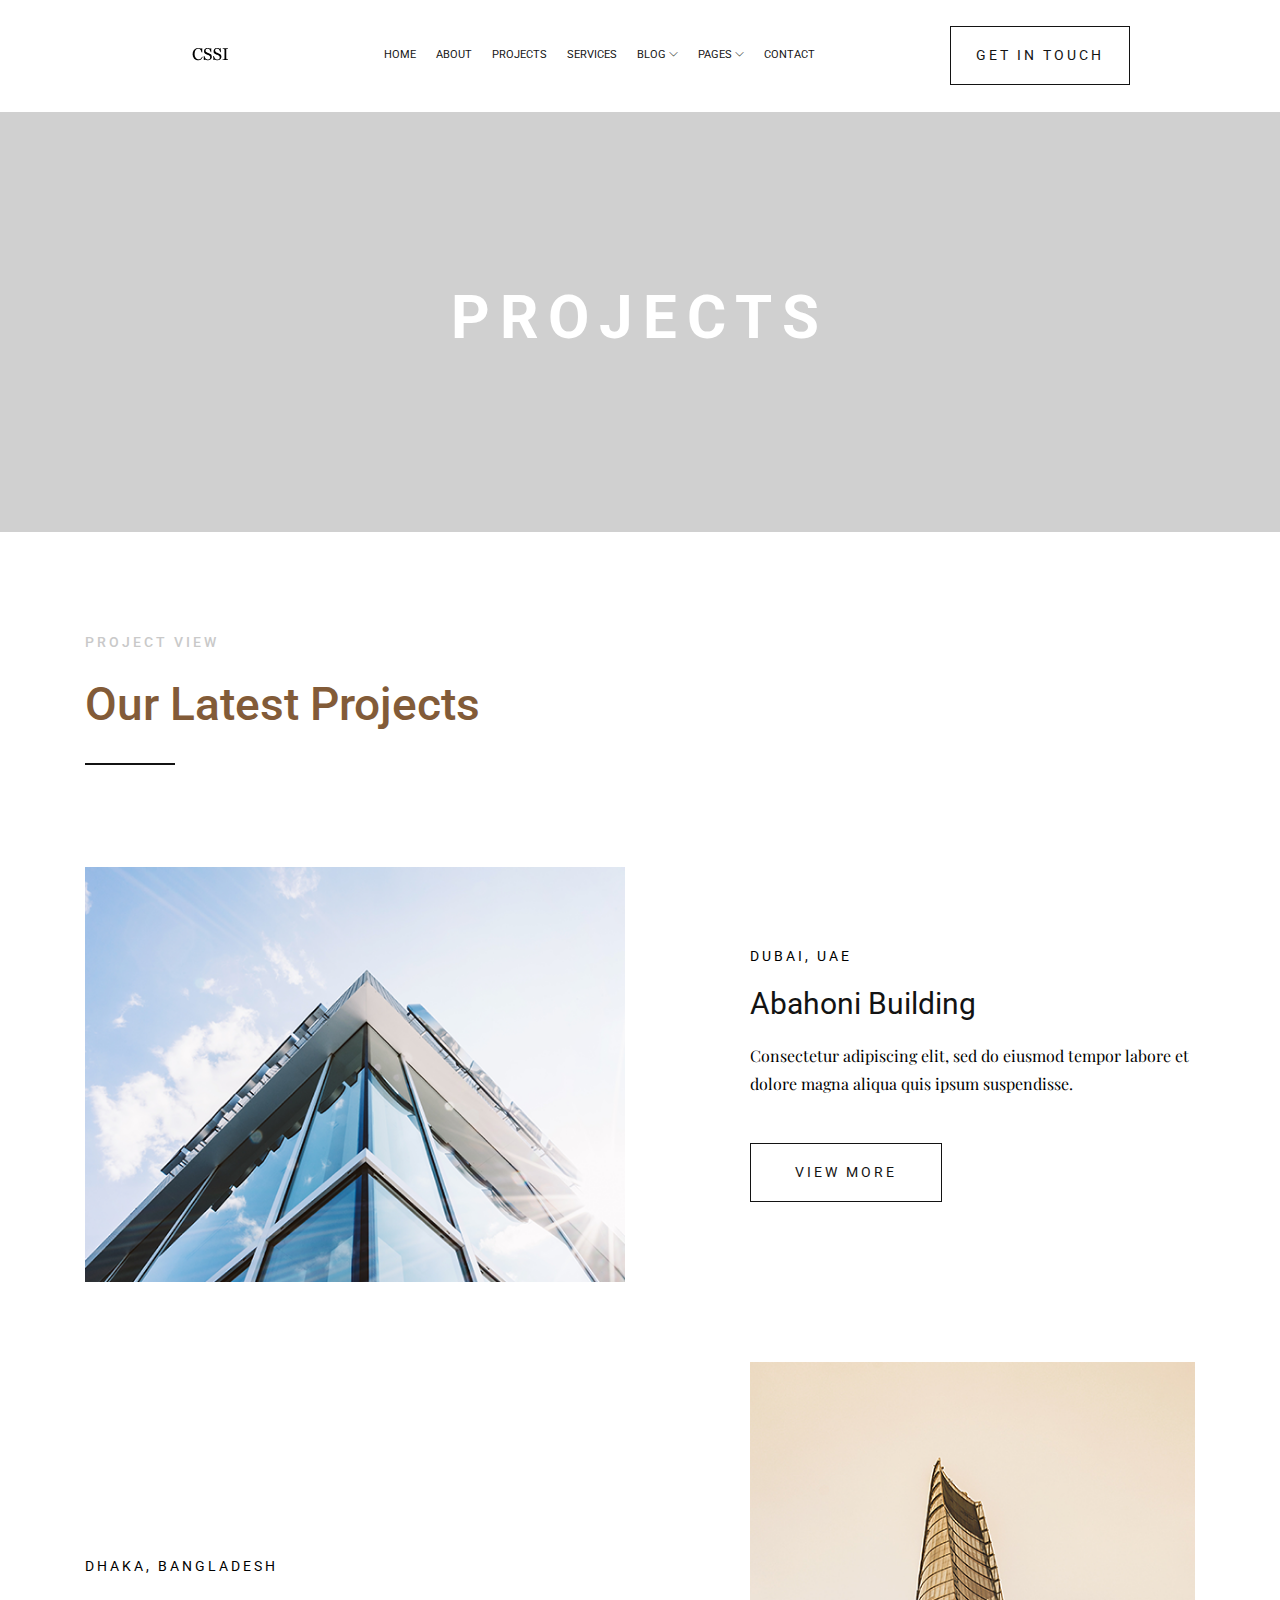
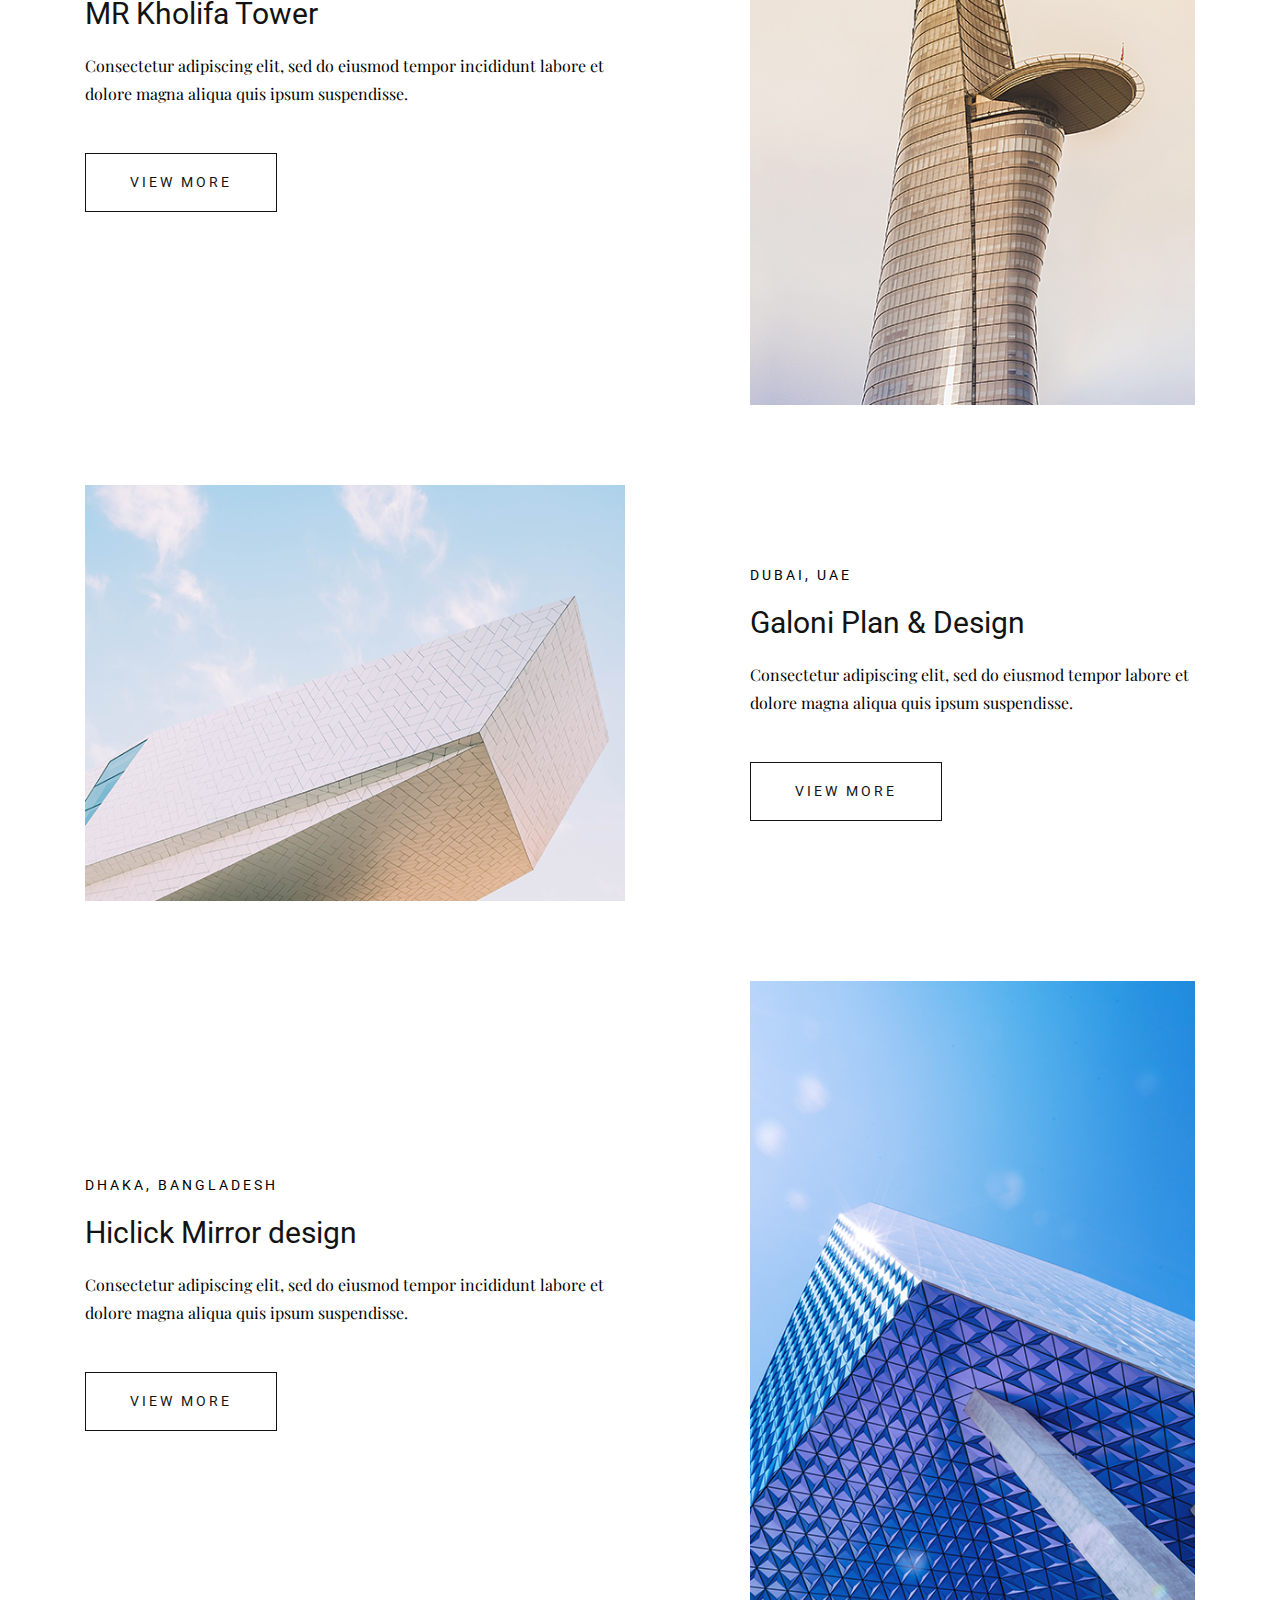
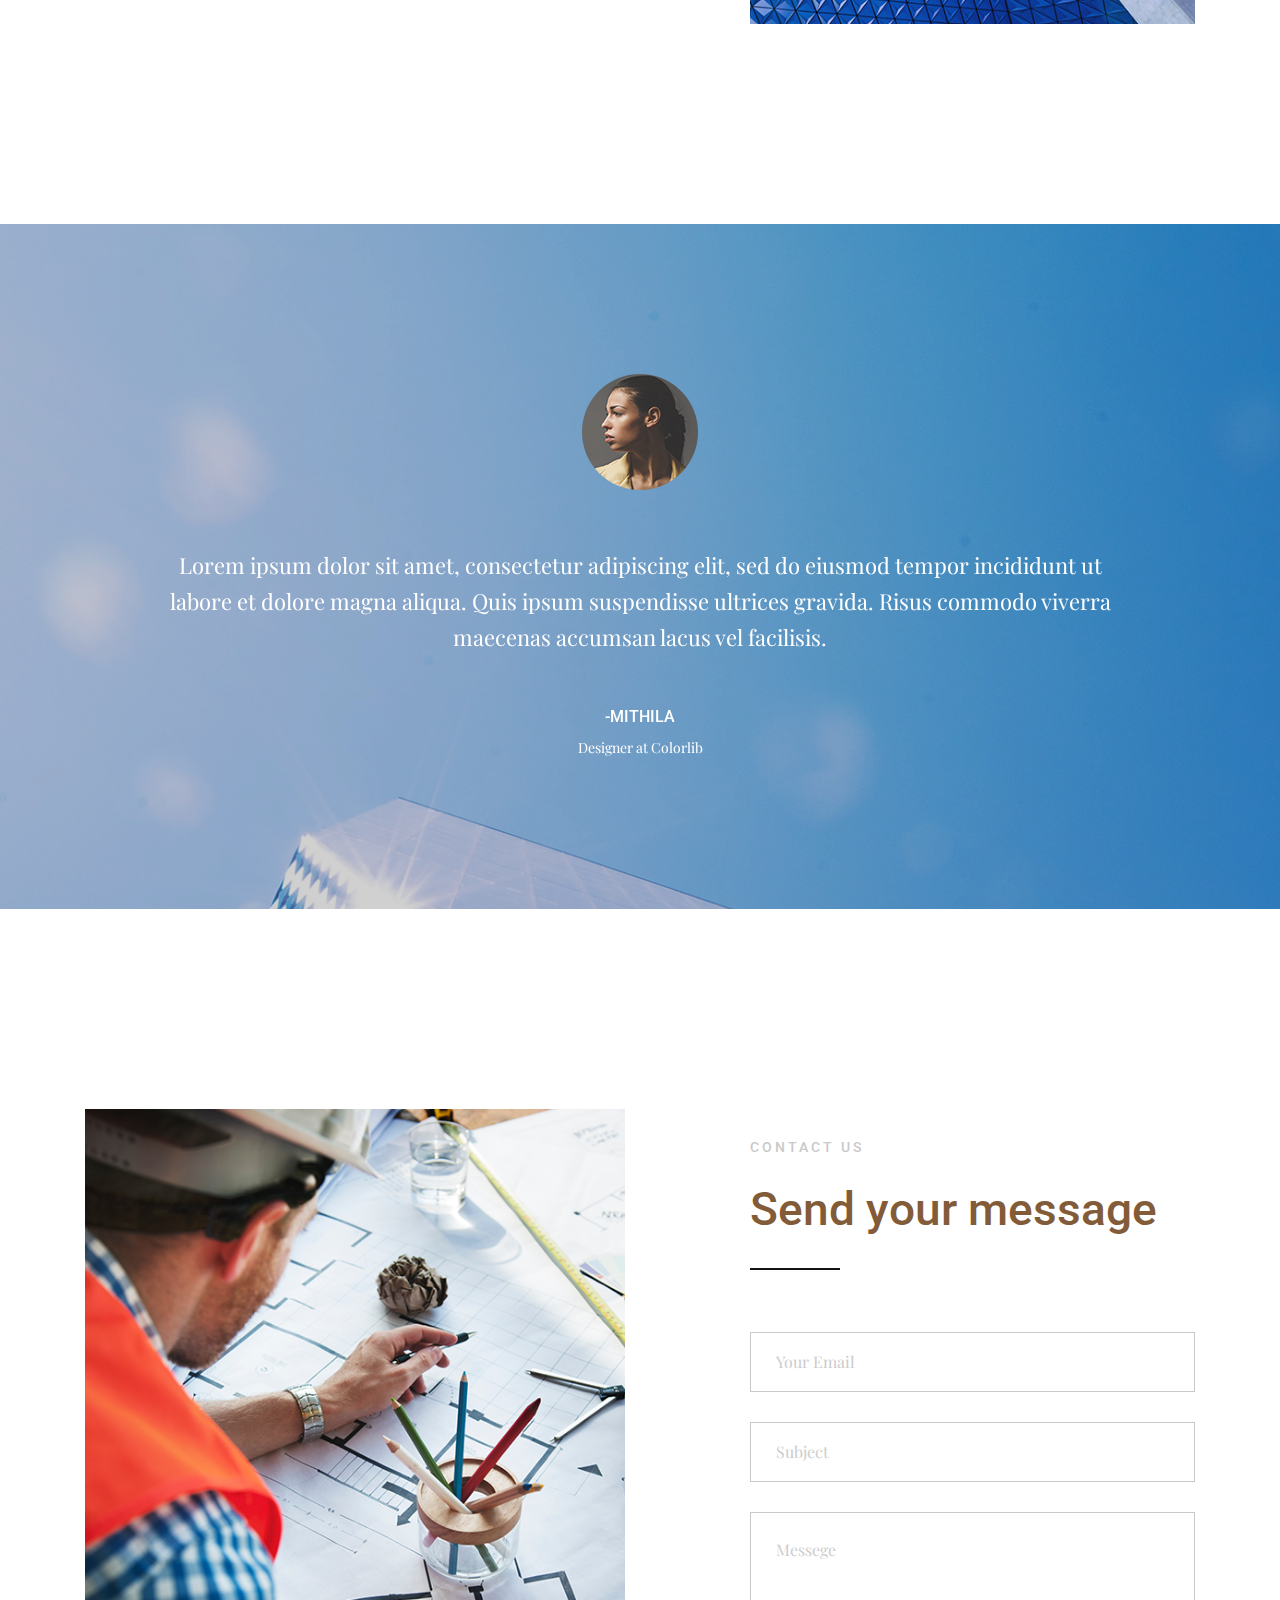
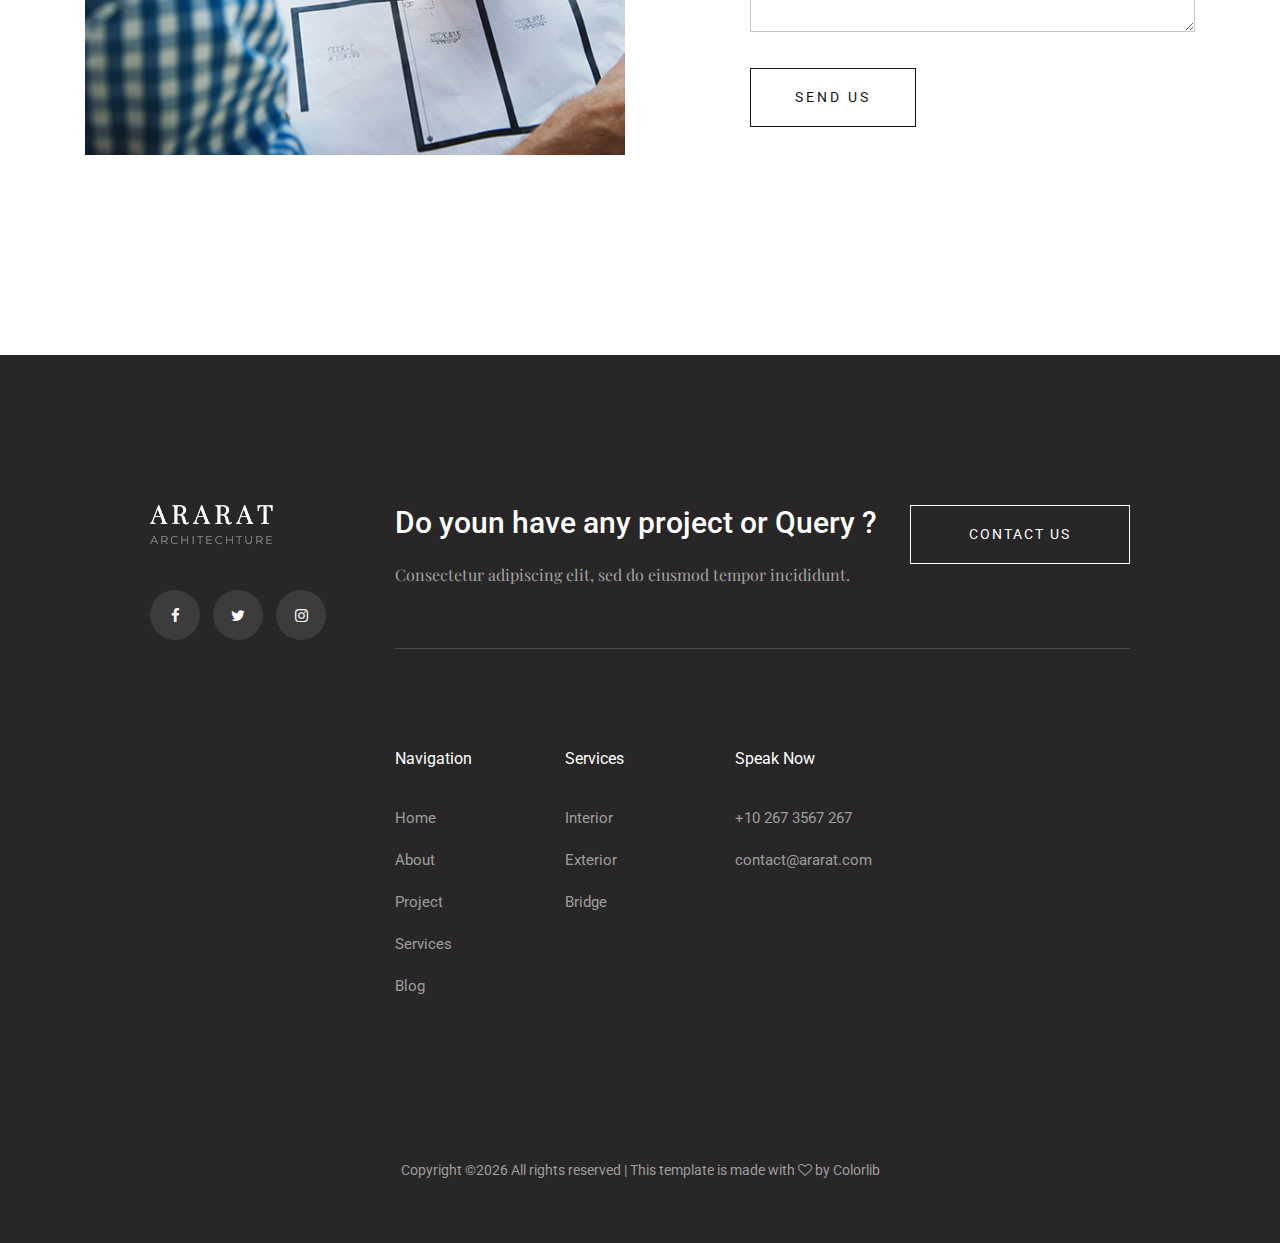
<file: project.html>
<!doctype html>
<html class="no-js" lang="zxx">

<head>
    <meta charset="utf-8">
    <meta http-equiv="x-ua-compatible" content="ie=edge">
    <title>Ararat</title>
    <meta name="description" content="">
    <meta name="viewport" content="width=device-width, initial-scale=1">

    <!-- <link rel="manifest" href="site.webmanifest"> -->
    <link rel="shortcut icon" type="image/x-icon" href="img/favicon.png">
    <!-- Place favicon.ico in the root directory -->

    <!-- CSS here -->
    <link rel="stylesheet" href="css/bootstrap.min.css">
    <link rel="stylesheet" href="css/owl.carousel.min.css">
    <link rel="stylesheet" href="css/magnific-popup.css">
    <link rel="stylesheet" href="css/font-awesome.min.css">
    <link rel="stylesheet" href="css/themify-icons.css">
    <link rel="stylesheet" href="css/nice-select.css">
    <link rel="stylesheet" href="css/flaticon.css">
    <link rel="stylesheet" href="css/animate.css">
    <link rel="stylesheet" href="css/slicknav.css">
    <link rel="stylesheet" href="css/style.css">
    <!-- <link rel="stylesheet" href="css/responsive.css"> -->
</head>

<body>
    <!--[if lte IE 9]>
            <p class="browserupgrade">You are using an <strong>outdated</strong> browser. Please <a href="https://browsehappy.com/">upgrade your browser</a> to improve your experience and security.</p>
        <![endif]-->

    <!-- header-start -->
    <header>
        <div class="header-area ">
            <div id="sticky-header" class="main-header-area white-bg">
                <div class="container-fluid p-0">
                    <div class="row align-items-center justify-content-between no-gutters">
                        <div class="col-xl-2 col-lg-2">
                            <div class="logo-img">
                                <a href="index.html">
                                    <img src="img/logo.png" alt="">
                                </a>
                            </div>
                        </div>
                        <div class="col-xl-7 col-lg-7">
                            <div class="main-menu  d-none d-lg-block">
                                <nav>
                                    <ul id="navigation">
                                        <li><a class="active" href="index.html">home</a></li>
                                        <li><a href="about.html">About</a></li>
                                        <li><a href="project.html">Projects</a></li>
                                        <li><a href="service.html">Services</a></li>

                                        <li><a href="#">blog <i class="ti-angle-down"></i></a>
                                            <ul class="submenu">
                                                <li><a href="blog.html">blog</a></li>
                                                <li><a href="single-blog.html">single-blog</a></li>
                                            </ul>
                                        </li>
                                        <li><a href="#">pages <i class="ti-angle-down"></i></a>
                                            <ul class="submenu">
                                                <li><a href="project-details.html">project-details</a></li>
                                                <li><a href="elements.html">elements</a></li>
                                            </ul>
                                        </li>
                                        <li><a href="contact.html">Contact</a></li>
                                    </ul>
                                </nav>
                            </div>
                        </div>
                        <div class="col-xl-3 col-lg-3 d-none d-lg-block">
                            <div class="get_in_tauch">
                                <a href="#" class="boxed-btn">GET IN TOUCH</a>
                            </div>
                        </div>
                        <div class="col-12">
                            <div class="mobile_menu d-block d-lg-none"></div>
                        </div>
                    </div>
                </div>
            </div>
        </div>
    </header>
    <!-- header-end -->

    <!-- breadcam_area_start -->
    <div class="breadcam_area bradcam_bg overlay2">
        <div class="bradcam_text">
            <h3>Projects</h3>
        </div>
    </div>
    <!-- breadcam_area_end -->

    <!-- lastest_project_strat -->
    <div class="lastest_project">
        <div class="container">
            <div class="row">
                <div class="col-xl-12">
                    <div class="section_title mb-60">
                        <span class="sub_heading">Project view</span>
                        <h3>Our Latest Projects</h3>
                        <div class="seperator"></div>
                    </div>
                </div>
            </div>
            <div class="row align-items-center mb-80">
                <div class="col-xl-6 col-md-6">
                    <div class="single_project_thumb">
                        <img src="img/project/1.png" alt="">
                    </div>
                </div>
                <div class="col-xl-5 offset-xl-1 col-md-6">
                    <div class="section_title">
                        <span class="sub_heading2">Dubai, UAE</span>
                        <h4>Abahoni Building</h4>
                        <p>Consectetur adipiscing elit, sed do eiusmod tempor labore et dolore magna aliqua
                            quis ipsum suspendisse.</p>
                        <a href="project-details.html" class="boxed-btn">View More</a>
                    </div>
                </div>
            </div>
            <div class="row align-items-center mb-80">
                <div class="col-xl-6 col-md-6">
                    <div class="section_title">
                        <span class="sub_heading2">Dhaka, Bangladesh</span>
                        <h4>MR Kholifa Tower</h4>
                        <p>Consectetur adipiscing elit, sed do eiusmod tempor incididunt labore et dolore magna aliqua
                            quis ipsum suspendisse.</p>
                        <a href="project-details.html" class="boxed-btn">View More</a>
                    </div>
                </div>
                <div class="col-xl-5 offset-xl-1 col-md-6">
                    <div class="single_project_thumb">
                        <img src="img/project/2.png" alt="">
                    </div>
                </div>
            </div>
            <div class="row align-items-center mb-80">
                <div class="col-xl-6 col-md-6">
                    <div class="single_project_thumb">
                        <img src="img/project/3.png" alt="">
                    </div>
                </div>
                <div class="col-xl-5 offset-xl-1 col-md-6">
                    <div class="section_title">
                        <span class="sub_heading2">Dubai, UAE</span>
                        <h4>Galoni Plan & Design</h4>
                        <p>Consectetur adipiscing elit, sed do eiusmod tempor labore et dolore magna aliqua
                            quis ipsum suspendisse.</p>
                        <a href="project-details.html" class="boxed-btn">View More</a>
                    </div>
                </div>
            </div>
            <div class="row align-items-center mb-80">
                <div class="col-xl-6 col-md-6">
                    <div class="section_title">
                        <span class="sub_heading2">Dhaka, Bangladesh</span>
                        <h4>Hiclick Mirror design</h4>
                        <p>Consectetur adipiscing elit, sed do eiusmod tempor incididunt labore et dolore magna aliqua
                            quis ipsum suspendisse.</p>
                        <a href="project-details.html" class="boxed-btn">View More</a>
                    </div>
                </div>
                <div class="col-xl-5 offset-xl-1 col-md-6">
                    <div class="single_project_thumb">
                        <img src="img/project/4.png" alt="">
                    </div>
                </div>
            </div>
        </div>
    </div>
    <!-- lastest_project_end -->

    <!-- testmonial_area_start -->
    <div class="testmonial_area testimonial_bg overlay2">
        <div class="container-fluid">
            <div class="row">
                <div class="col-xl-12">
                    <div class="testmonial_active owl-carousel">
                        <div class="single_testmonial">
                            <div class="testmonial_info text-center">
                                <div class="author">
                                    <img src="img/testmonial/author.png" alt="">
                                </div>
                                <p>Lorem ipsum dolor sit amet, consectetur adipiscing elit, sed do eiusmod
                                    tempor
                                    incididunt ut
                                    <br> labore et dolore magna aliqua. Quis ipsum suspendisse ultrices gravida.
                                    Risus
                                    commodo
                                    viverra <br> maecenas accumsan lacus vel facilisis. </p>
                                <div class="author_name">
                                    <h4>-MITHILA</h4>
                                    <span> Designer at Colorlib</span>
                                </div>
                            </div>
                        </div>
                        <div class="single_testmonial">
                            <div class="testmonial_info text-center">
                                <div class="author">
                                    <img src="img/testmonial/author.png" alt="">
                                </div>
                                <p>Lorem ipsum dolor sit amet, consectetur adipiscing elit, sed do eiusmod
                                    tempor
                                    incididunt ut
                                    <br> labore et dolore magna aliqua. Quis ipsum suspendisse ultrices gravida.
                                    Risus
                                    commodo
                                    viverra <br> maecenas accumsan lacus vel facilisis. </p>
                                <div class="author_name">
                                    <h4>-MITHILA</h4>
                                    <span> Designer at Colorlib</span>
                                </div>
                            </div>
                        </div>
                        <div class="single_testmonial">
                            <div class="testmonial_info text-center">
                                <div class="author">
                                    <img src="img/testmonial/author.png" alt="">
                                </div>
                                <p>Lorem ipsum dolor sit amet, consectetur adipiscing elit, sed do eiusmod
                                    tempor
                                    incididunt ut
                                    <br> labore et dolore magna aliqua. Quis ipsum suspendisse ultrices gravida.
                                    Risus
                                    commodo
                                    viverra <br> maecenas accumsan lacus vel facilisis. </p>
                                <div class="author_name">
                                    <h4>-MITHILA</h4>
                                    <span> Designer at Colorlib</span>
                                </div>
                            </div>
                        </div>

                    </div>
                </div>
            </div>
        </div>
    </div>
    <!-- testmonial_area_end -->

    <!-- messege_area_start -->
    <div class="messege_area">
        <div class="container">
            <div class="row align-items-center">
                <div class="col-xl-6 col-md-6">
                    <div class="messege_thumb">
                        <img src="img/testmonial/mesege.png" alt="">
                    </div>
                </div>
                <div class="col-xl-5 offset-xl-1 col-md-6">
                    <div class="section_title mb-20">
                        <span class="sub_heading">Contact Us</span>
                        <h3>Send your message</h3>
                        <div class="seperator"></div>
                    </div>
                    <form action="#" class="messege">
                        <input type="email" placeholder="Your Email">
                        <input type="text" placeholder="Subject">
                        <textarea placeholder="Messege"></textarea>
                        <button class="boxed-btn">SEND US</button>
                    </form>
                </div>
            </div>
        </div>
    </div>
    <!-- messege_area_end -->

    <!-- footer_start -->
    <footer class="footer footer_bg">
        <div class="footer_top">
            <div class="container-fluid p-0">
                <div class="row no-gutters ">
                    <div class="col-xl-3 col-12 col-md-4">
                        <div class="footer_widget">
                            <div class="footer_logo">
                                <a href="index.html">
                                    <img src="img/footer-logo.png" alt="">
                                </a>
                            </div>
                            <ul class="social_links">
                                <li>
                                    <a href="#"><i class="fa fa-facebook"></i></a>
                                </li>
                                <li>
                                    <a href="#"><i class="fa fa-twitter"></i></a>
                                </li>
                                <li>
                                    <a href="#"><i class="fa fa-instagram"></i></a>
                                </li>
                            </ul>
                        </div>
                    </div>
                    <div class="col-xl-9 col-12 col-md-8">
                        <div class="footer_header d-flex justify-content-between">
                            <div class="footer_header_left">
                                <h3>Do youn have any project or Query ?</h3>
                                <p>Consectetur adipiscing elit, sed do eiusmod tempor incididunt. </p>
                            </div>
                            <div class="footer_btn">
                                <a href="#" class="boxed-btn2">Contact Us</a>
                            </div>
                        </div>
                        <div class="row">
                            <div class="col-xl-8 col-12 col-md-12">
                                <div class="row">
                                    <div class="col-xl-4 col-12 col-md-4">
                                        <div class="footer_widget">
                                            <h3 class="footer_heading">
                                                Navigation
                                            </h3>
                                            <ul class="quick_links">
                                                <li><a href="#">Home</a></li>
                                                <li><a href="#"> About</a></li>
                                                <li><a href="#"> Project</a></li>
                                                <li><a href="#">Services</a></li>
                                                <li><a href="#">Blog</a></li>
                                            </ul>
                                        </div>
                                    </div>
                                    <div class="col-xl-4 col-12 col-md-4">
                                        <div class="footer_widget">
                                            <h3 class="footer_heading">
                                                Services
                                            </h3>
                                            <ul class="quick_links">
                                                <li><a href="#">Interior</a></li>
                                                <li><a href="#"> Exterior</a></li>
                                                <li><a href="#"> Bridge</a></li>
                                            </ul>
                                        </div>
                                    </div>
                                    <div class="col-xl-4 col-12 col-md-4 ">
                                        <div class="footer_widget">
                                            <h3 class="footer_heading">
                                                Speak Now
                                            </h3>
                                            <ul class="quick_links">
                                                <li><a href="#">+10 267 3567 267</a></li>
                                                <li><a href="#"> contact@ararat.com</a></li>
                                            </ul>
                                        </div>
                                    </div>
                                </div>
                            </div>
                        </div>
                    </div>
                </div>
            </div>
        </div>
        <div class="footer_copy_right">
            <p><!-- Link back to Colorlib can't be removed. Template is licensed under CC BY 3.0. -->
Copyright &copy;<script>document.write(new Date().getFullYear());</script> All rights reserved | This template is made with <i class="fa fa-heart-o" aria-hidden="true"></i> by <a href="https://colorlib.com" target="_blank">Colorlib</a>
<!-- Link back to Colorlib can't be removed. Template is licensed under CC BY 3.0. --> </p>
        </div>
    </footer>
    <!-- footer_end -->


    <!-- JS here -->
    <script src="js/vendor/modernizr-3.5.0.min.js"></script>
    <script src="js/vendor/jquery-1.12.4.min.js"></script>
    <script src="js/popper.min.js"></script>
    <script src="js/bootstrap.min.js"></script>
    <script src="js/owl.carousel.min.js"></script>
    <script src="js/isotope.pkgd.min.js"></script>
    <script src="js/ajax-form.js"></script>
    <script src="js/waypoints.min.js"></script>
    <script src="js/jquery.counterup.min.js"></script>
    <script src="js/imagesloaded.pkgd.min.js"></script>
    <script src="js/scrollIt.js"></script>
    <script src="js/jquery.scrollUp.min.js"></script>
    <script src="js/wow.min.js"></script>
    <script src="js/nice-select.min.js"></script>
    <script src="js/jquery.slicknav.min.js"></script>
    <script src="js/jquery.magnific-popup.min.js"></script>
    <script src="js/plugins.js"></script>

    <!--contact js-->
    <script src="js/contact.js"></script>
    <script src="js/jquery.ajaxchimp.min.js"></script>
    <script src="js/jquery.form.js"></script>
    <script src="js/jquery.validate.min.js"></script>
    <script src="js/mail-script.js"></script>

    <script src="js/main.js"></script>

</body>

</html>
</file>
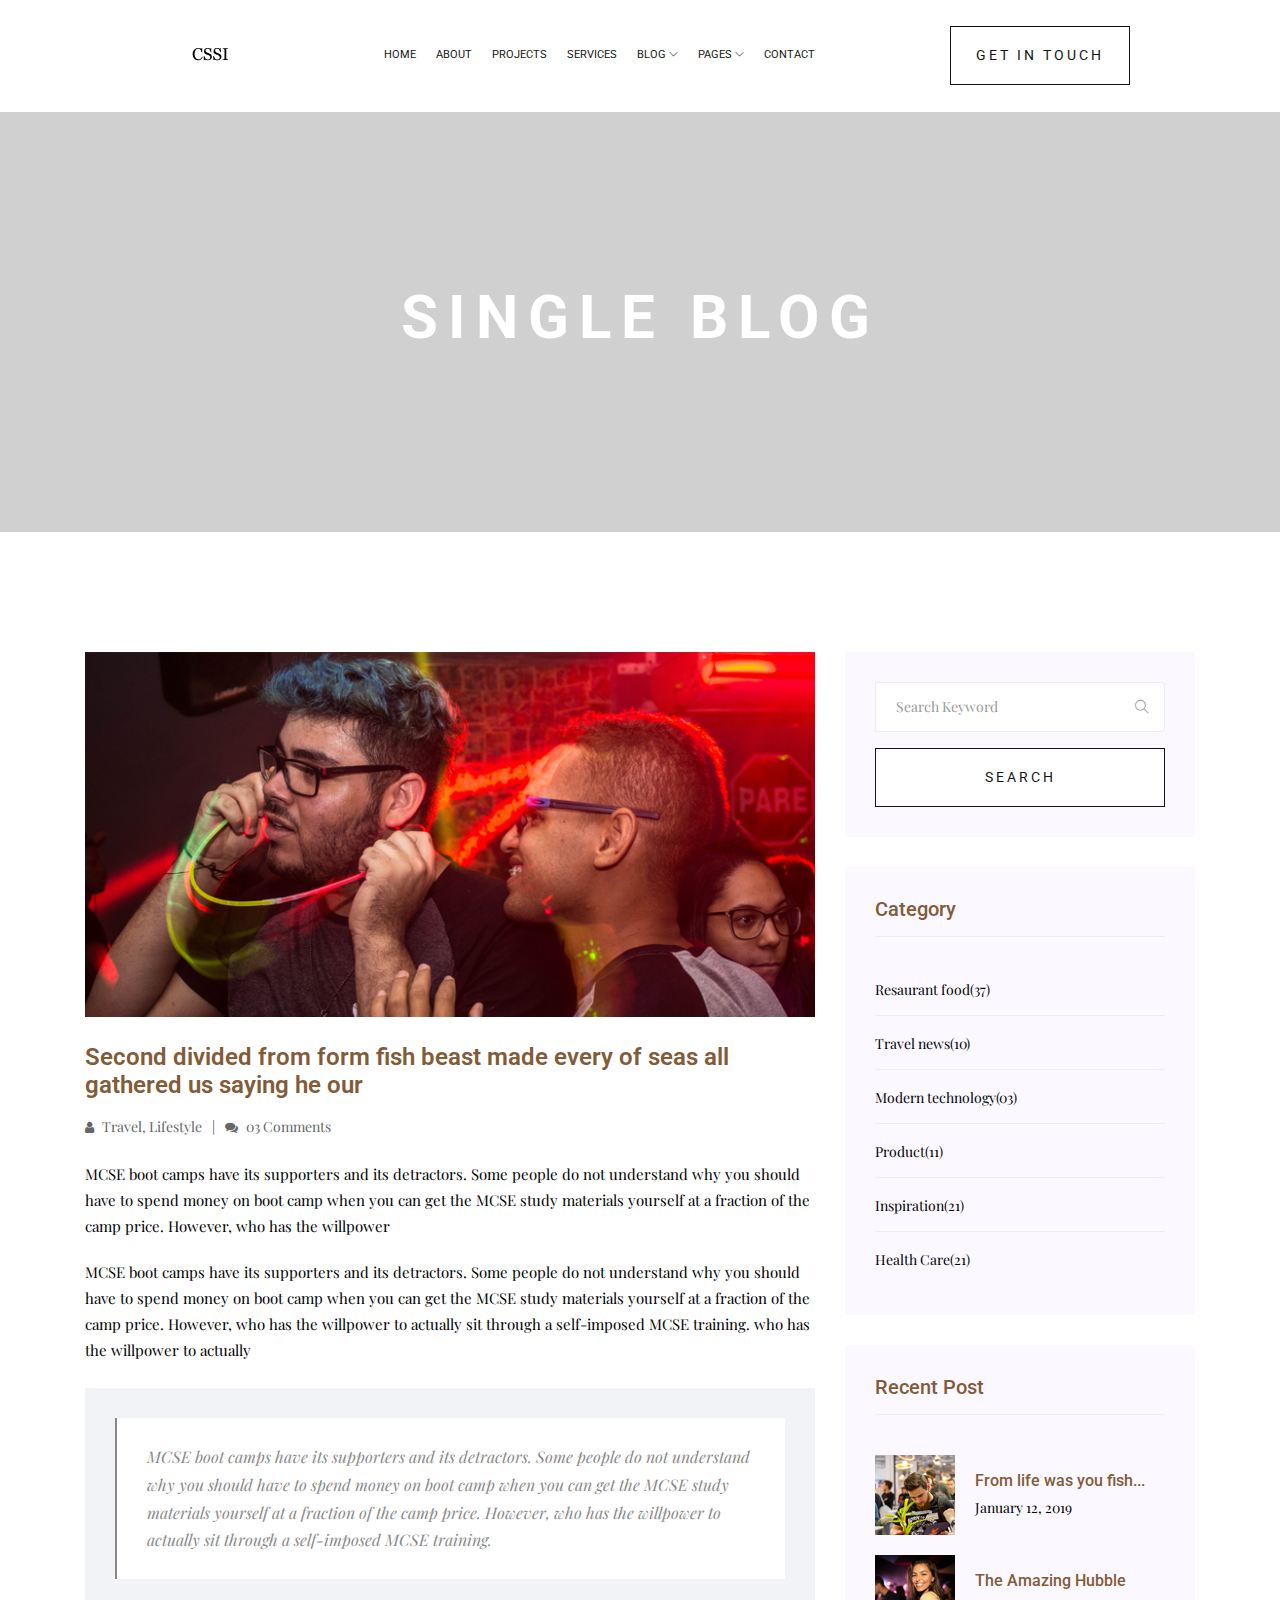
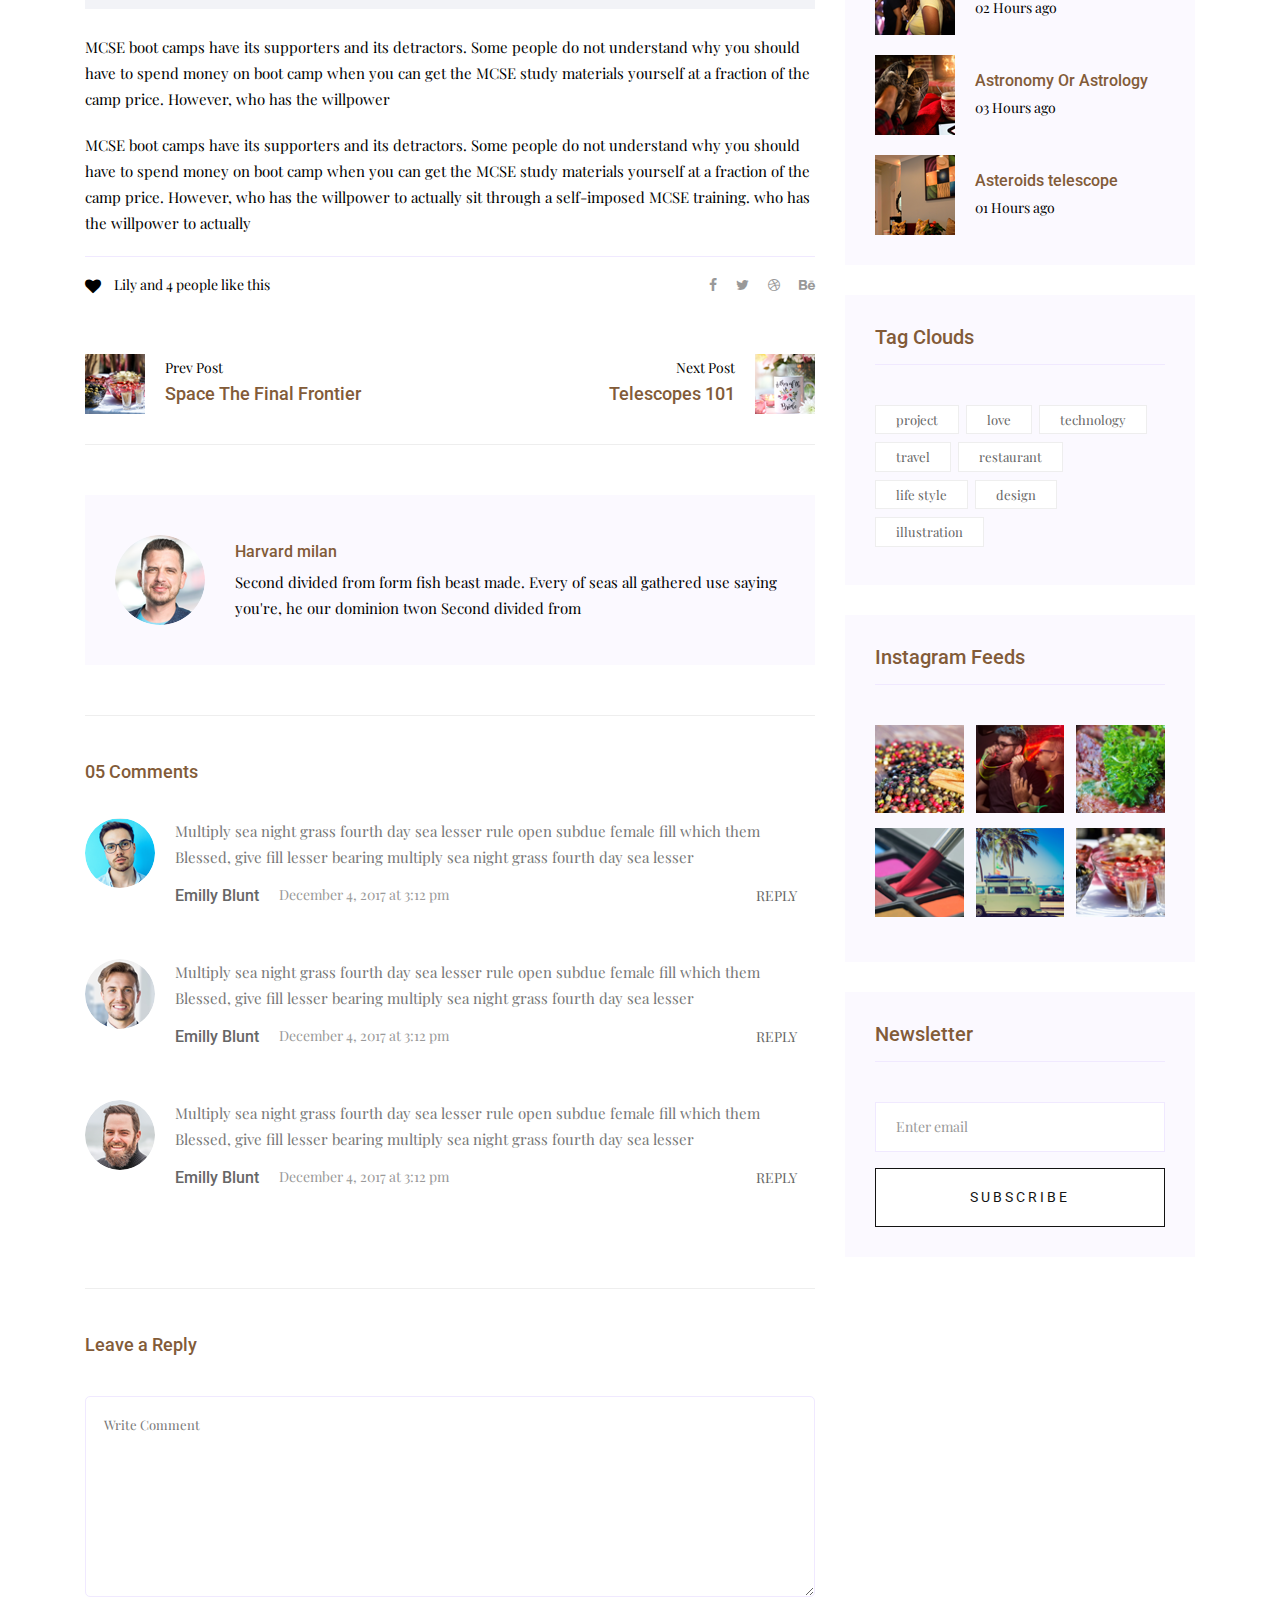
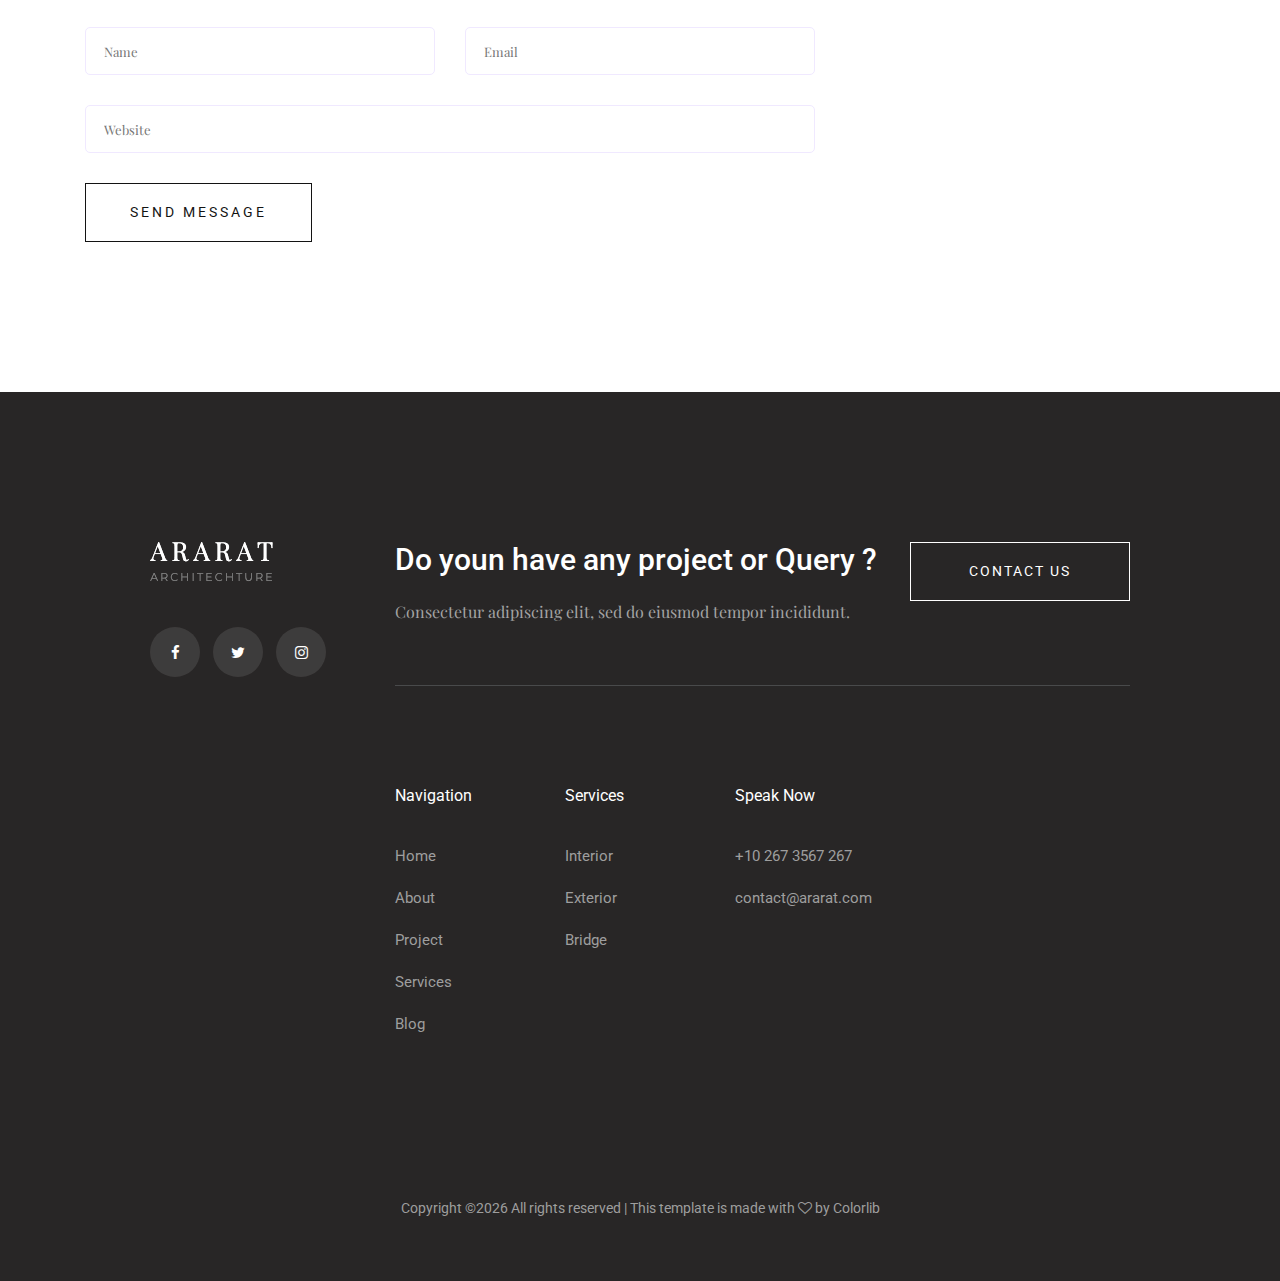
<file: single-blog.html>
<!doctype html>
<html class="no-js" lang="zxx">

<head>
   <meta charset="utf-8">
   <meta http-equiv="x-ua-compatible" content="ie=edge">
   <title>Ararat</title>
   <meta name="description" content="">
   <meta name="viewport" content="width=device-width, initial-scale=1">

   <!-- <link rel="manifest" href="site.webmanifest"> -->
   <link rel="shortcut icon" type="image/x-icon" href="img/favicon.png">
   <!-- Place favicon.ico in the root directory -->

   <!-- CSS here -->
   <link rel="stylesheet" href="css/bootstrap.min.css">
   <link rel="stylesheet" href="css/owl.carousel.min.css">
   <link rel="stylesheet" href="css/magnific-popup.css">
   <link rel="stylesheet" href="css/font-awesome.min.css">
   <link rel="stylesheet" href="css/themify-icons.css">
   <link rel="stylesheet" href="css/nice-select.css">
   <link rel="stylesheet" href="css/flaticon.css">
   <link rel="stylesheet" href="css/animate.css">
   <link rel="stylesheet" href="css/slicknav.css">
   <link rel="stylesheet" href="css/style.css">
   <!-- <link rel="stylesheet" href="css/responsive.css"> -->
</head>

<body>
   <!--[if lte IE 9]>
            <p class="browserupgrade">You are using an <strong>outdated</strong> browser. Please <a href="https://browsehappy.com/">upgrade your browser</a> to improve your experience and security.</p>
        <![endif]-->

    <!-- header-start -->
    <header>
         <div class="header-area ">
             <div id="sticky-header" class="main-header-area white-bg">
                 <div class="container-fluid p-0">
                     <div class="row align-items-center justify-content-between no-gutters">
                         <div class="col-xl-2 col-lg-2">
                             <div class="logo-img">
                                 <a href="index.html">
                                     <img src="img/logo.png" alt="">
                                 </a>
                             </div>
                         </div>
                         <div class="col-xl-7 col-lg-7">
                             <div class="main-menu  d-none d-lg-block">
                                 <nav>
                                     <ul id="navigation">
                                         <li><a class="active" href="index.html">home</a></li>
                                         <li><a href="about.html">About</a></li>
                                         <li><a href="project.html">Projects</a></li>
                                         <li><a href="service.html">Services</a></li>
 
                                         <li><a href="#">blog <i class="ti-angle-down"></i></a>
                                             <ul class="submenu">
                                                 <li><a href="blog.html">blog</a></li>
                                                 <li><a href="single-blog.html">single-blog</a></li>
                                             </ul>
                                         </li>
                                         <li><a href="#">pages <i class="ti-angle-down"></i></a>
                                             <ul class="submenu">
                                                 <li><a href="project-details.html">project-details</a></li>
                                                 <li><a href="elements.html">elements</a></li>
                                             </ul>
                                         </li>
                                         <li><a href="contact.html">Contact</a></li>
                                     </ul>
                                 </nav>
                             </div>
                         </div>
                         <div class="col-xl-3 col-lg-3 d-none d-lg-block">
                             <div class="get_in_tauch">
                                 <a href="#" class="boxed-btn">GET IN TOUCH</a>
                             </div>
                         </div>
                         <div class="col-12">
                             <div class="mobile_menu d-block d-lg-none"></div>
                         </div>
                     </div>
                 </div>
             </div>
         </div>
     </header>
     <!-- header-end -->

    <!-- breadcam_area_start -->
    <div class="breadcam_area bradcam_bg overlay2">
         <div class="bradcam_text">
             <h3>single blog</h3>
         </div>
     </div>
     <!-- breadcam_area_end -->

   <!--================Blog Area =================-->
   <section class="blog_area single-post-area section-padding">
      <div class="container">
         <div class="row">
            <div class="col-lg-8 posts-list">
               <div class="single-post">
                  <div class="feature-img">
                     <img class="img-fluid" src="img/blog/single_blog_1.png" alt="">
                  </div>
                  <div class="blog_details">
                     <h2>Second divided from form fish beast made every of seas
                        all gathered us saying he our
                     </h2>
                     <ul class="blog-info-link mt-3 mb-4">
                        <li><a href="#"><i class="fa fa-user"></i> Travel, Lifestyle</a></li>
                        <li><a href="#"><i class="fa fa-comments"></i> 03 Comments</a></li>
                     </ul>
                     <p class="excert">
                        MCSE boot camps have its supporters and its detractors. Some people do not understand why you
                        should have to spend money on boot camp when you can get the MCSE study materials yourself at a
                        fraction of the camp price. However, who has the willpower
                     </p>
                     <p>
                        MCSE boot camps have its supporters and its detractors. Some people do not understand why you
                        should have to spend money on boot camp when you can get the MCSE study materials yourself at a
                        fraction of the camp price. However, who has the willpower to actually sit through a
                        self-imposed MCSE training. who has the willpower to actually
                     </p>
                     <div class="quote-wrapper">
                        <div class="quotes">
                           MCSE boot camps have its supporters and its detractors. Some people do not understand why you
                           should have to spend money on boot camp when you can get the MCSE study materials yourself at
                           a fraction of the camp price. However, who has the willpower to actually sit through a
                           self-imposed MCSE training.
                        </div>
                     </div>
                     <p>
                        MCSE boot camps have its supporters and its detractors. Some people do not understand why you
                        should have to spend money on boot camp when you can get the MCSE study materials yourself at a
                        fraction of the camp price. However, who has the willpower
                     </p>
                     <p>
                        MCSE boot camps have its supporters and its detractors. Some people do not understand why you
                        should have to spend money on boot camp when you can get the MCSE study materials yourself at a
                        fraction of the camp price. However, who has the willpower to actually sit through a
                        self-imposed MCSE training. who has the willpower to actually
                     </p>
                  </div>
               </div>
               <div class="navigation-top">
                  <div class="d-sm-flex justify-content-between text-center">
                     <p class="like-info"><span class="align-middle"><i class="fa fa-heart"></i></span> Lily and 4
                        people like this</p>
                     <div class="col-sm-4 text-center my-2 my-sm-0">
                        <!-- <p class="comment-count"><span class="align-middle"><i class="fa fa-comment"></i></span> 06 Comments</p> -->
                     </div>
                     <ul class="social-icons">
                        <li><a href="#"><i class="fa fa-facebook-f"></i></a></li>
                        <li><a href="#"><i class="fa fa-twitter"></i></a></li>
                        <li><a href="#"><i class="fa fa-dribbble"></i></a></li>
                        <li><a href="#"><i class="fa fa-behance"></i></a></li>
                     </ul>
                  </div>
                  <div class="navigation-area">
                     <div class="row">
                        <div
                           class="col-lg-6 col-md-6 col-12 nav-left flex-row d-flex justify-content-start align-items-center">
                           <div class="thumb">
                              <a href="#">
                                 <img class="img-fluid" src="img/post/preview.png" alt="">
                              </a>
                           </div>
                           <div class="arrow">
                              <a href="#">
                                 <span class="lnr text-white ti-arrow-left"></span>
                              </a>
                           </div>
                           <div class="detials">
                              <p>Prev Post</p>
                              <a href="#">
                                 <h4>Space The Final Frontier</h4>
                              </a>
                           </div>
                        </div>
                        <div
                           class="col-lg-6 col-md-6 col-12 nav-right flex-row d-flex justify-content-end align-items-center">
                           <div class="detials">
                              <p>Next Post</p>
                              <a href="#">
                                 <h4>Telescopes 101</h4>
                              </a>
                           </div>
                           <div class="arrow">
                              <a href="#">
                                 <span class="lnr text-white ti-arrow-right"></span>
                              </a>
                           </div>
                           <div class="thumb">
                              <a href="#">
                                 <img class="img-fluid" src="img/post/next.png" alt="">
                              </a>
                           </div>
                        </div>
                     </div>
                  </div>
               </div>
               <div class="blog-author">
                  <div class="media align-items-center">
                     <img src="img/blog/author.png" alt="">
                     <div class="media-body">
                        <a href="#">
                           <h4>Harvard milan</h4>
                        </a>
                        <p>Second divided from form fish beast made. Every of seas all gathered use saying you're, he
                           our dominion twon Second divided from</p>
                     </div>
                  </div>
               </div>
               <div class="comments-area">
                  <h4>05 Comments</h4>
                  <div class="comment-list">
                     <div class="single-comment justify-content-between d-flex">
                        <div class="user justify-content-between d-flex">
                           <div class="thumb">
                              <img src="img/comment/comment_1.png" alt="">
                           </div>
                           <div class="desc">
                              <p class="comment">
                                 Multiply sea night grass fourth day sea lesser rule open subdue female fill which them
                                 Blessed, give fill lesser bearing multiply sea night grass fourth day sea lesser
                              </p>
                              <div class="d-flex justify-content-between">
                                 <div class="d-flex align-items-center">
                                    <h5>
                                       <a href="#">Emilly Blunt</a>
                                    </h5>
                                    <p class="date">December 4, 2017 at 3:12 pm </p>
                                 </div>
                                 <div class="reply-btn">
                                    <a href="#" class="btn-reply text-uppercase">reply</a>
                                 </div>
                              </div>
                           </div>
                        </div>
                     </div>
                  </div>
                  <div class="comment-list">
                     <div class="single-comment justify-content-between d-flex">
                        <div class="user justify-content-between d-flex">
                           <div class="thumb">
                              <img src="img/comment/comment_2.png" alt="">
                           </div>
                           <div class="desc">
                              <p class="comment">
                                 Multiply sea night grass fourth day sea lesser rule open subdue female fill which them
                                 Blessed, give fill lesser bearing multiply sea night grass fourth day sea lesser
                              </p>
                              <div class="d-flex justify-content-between">
                                 <div class="d-flex align-items-center">
                                    <h5>
                                       <a href="#">Emilly Blunt</a>
                                    </h5>
                                    <p class="date">December 4, 2017 at 3:12 pm </p>
                                 </div>
                                 <div class="reply-btn">
                                    <a href="#" class="btn-reply text-uppercase">reply</a>
                                 </div>
                              </div>
                           </div>
                        </div>
                     </div>
                  </div>
                  <div class="comment-list">
                     <div class="single-comment justify-content-between d-flex">
                        <div class="user justify-content-between d-flex">
                           <div class="thumb">
                              <img src="img/comment/comment_3.png" alt="">
                           </div>
                           <div class="desc">
                              <p class="comment">
                                 Multiply sea night grass fourth day sea lesser rule open subdue female fill which them
                                 Blessed, give fill lesser bearing multiply sea night grass fourth day sea lesser
                              </p>
                              <div class="d-flex justify-content-between">
                                 <div class="d-flex align-items-center">
                                    <h5>
                                       <a href="#">Emilly Blunt</a>
                                    </h5>
                                    <p class="date">December 4, 2017 at 3:12 pm </p>
                                 </div>
                                 <div class="reply-btn">
                                    <a href="#" class="btn-reply text-uppercase">reply</a>
                                 </div>
                              </div>
                           </div>
                        </div>
                     </div>
                  </div>
               </div>
               <div class="comment-form">
                  <h4>Leave a Reply</h4>
                  <form class="form-contact comment_form" action="#" id="commentForm">
                     <div class="row">
                        <div class="col-12">
                           <div class="form-group">
                              <textarea class="form-control w-100" name="comment" id="comment" cols="30" rows="9"
                                 placeholder="Write Comment"></textarea>
                           </div>
                        </div>
                        <div class="col-sm-6">
                           <div class="form-group">
                              <input class="form-control" name="name" id="name" type="text" placeholder="Name">
                           </div>
                        </div>
                        <div class="col-sm-6">
                           <div class="form-group">
                              <input class="form-control" name="email" id="email" type="email" placeholder="Email">
                           </div>
                        </div>
                        <div class="col-12">
                           <div class="form-group">
                              <input class="form-control" name="website" id="website" type="text" placeholder="Website">
                           </div>
                        </div>
                     </div>
                     <div class="form-group">
                        <button type="submit" class="button button-contactForm btn_1 boxed-btn">Send Message</button>
                     </div>
                  </form>
               </div>
            </div>
            <div class="col-lg-4">
               <div class="blog_right_sidebar">
                  <aside class="single_sidebar_widget search_widget">
                     <form action="#">
                        <div class="form-group">
                           <div class="input-group mb-3">
                              <input type="text" class="form-control" placeholder='Search Keyword'
                                 onfocus="this.placeholder = ''" onblur="this.placeholder = 'Search Keyword'">
                              <div class="input-group-append">
                                 <button class="btn" type="button"><i class="ti-search"></i></button>
                              </div>
                           </div>
                        </div>
                        <button class="button rounded-0 primary-bg text-white w-100 btn_1 boxed-btn"
                           type="submit">Search</button>
                     </form>
                  </aside>
                  <aside class="single_sidebar_widget post_category_widget">
                     <h4 class="widget_title">Category</h4>
                     <ul class="list cat-list">
                        <li>
                           <a href="#" class="d-flex">
                              <p>Resaurant food</p>
                              <p>(37)</p>
                           </a>
                        </li>
                        <li>
                           <a href="#" class="d-flex">
                              <p>Travel news</p>
                              <p>(10)</p>
                           </a>
                        </li>
                        <li>
                           <a href="#" class="d-flex">
                              <p>Modern technology</p>
                              <p>(03)</p>
                           </a>
                        </li>
                        <li>
                           <a href="#" class="d-flex">
                              <p>Product</p>
                              <p>(11)</p>
                           </a>
                        </li>
                        <li>
                           <a href="#" class="d-flex">
                              <p>Inspiration</p>
                              <p>(21)</p>
                           </a>
                        </li>
                        <li>
                           <a href="#" class="d-flex">
                              <p>Health Care</p>
                              <p>(21)</p>
                           </a>
                        </li>
                     </ul>
                  </aside>
                  <aside class="single_sidebar_widget popular_post_widget">
                     <h3 class="widget_title">Recent Post</h3>
                     <div class="media post_item">
                        <img src="img/post/post_1.png" alt="post">
                        <div class="media-body">
                           <a href="single-blog.html">
                              <h3>From life was you fish...</h3>
                           </a>
                           <p>January 12, 2019</p>
                        </div>
                     </div>
                     <div class="media post_item">
                        <img src="img/post/post_2.png" alt="post">
                        <div class="media-body">
                           <a href="single-blog.html">
                              <h3>The Amazing Hubble</h3>
                           </a>
                           <p>02 Hours ago</p>
                        </div>
                     </div>
                     <div class="media post_item">
                        <img src="img/post/post_3.png" alt="post">
                        <div class="media-body">
                           <a href="single-blog.html">
                              <h3>Astronomy Or Astrology</h3>
                           </a>
                           <p>03 Hours ago</p>
                        </div>
                     </div>
                     <div class="media post_item">
                        <img src="img/post/post_4.png" alt="post">
                        <div class="media-body">
                           <a href="single-blog.html">
                              <h3>Asteroids telescope</h3>
                           </a>
                           <p>01 Hours ago</p>
                        </div>
                     </div>
                  </aside>
                  <aside class="single_sidebar_widget tag_cloud_widget">
                     <h4 class="widget_title">Tag Clouds</h4>
                     <ul class="list">
                        <li>
                           <a href="#">project</a>
                        </li>
                        <li>
                           <a href="#">love</a>
                        </li>
                        <li>
                           <a href="#">technology</a>
                        </li>
                        <li>
                           <a href="#">travel</a>
                        </li>
                        <li>
                           <a href="#">restaurant</a>
                        </li>
                        <li>
                           <a href="#">life style</a>
                        </li>
                        <li>
                           <a href="#">design</a>
                        </li>
                        <li>
                           <a href="#">illustration</a>
                        </li>
                     </ul>
                  </aside>
                  <aside class="single_sidebar_widget instagram_feeds">
                     <h4 class="widget_title">Instagram Feeds</h4>
                     <ul class="instagram_row flex-wrap">
                        <li>
                           <a href="#">
                              <img class="img-fluid" src="img/post/post_5.png" alt="">
                           </a>
                        </li>
                        <li>
                           <a href="#">
                              <img class="img-fluid" src="img/post/post_6.png" alt="">
                           </a>
                        </li>
                        <li>
                           <a href="#">
                              <img class="img-fluid" src="img/post/post_7.png" alt="">
                           </a>
                        </li>
                        <li>
                           <a href="#">
                              <img class="img-fluid" src="img/post/post_8.png" alt="">
                           </a>
                        </li>
                        <li>
                           <a href="#">
                              <img class="img-fluid" src="img/post/post_9.png" alt="">
                           </a>
                        </li>
                        <li>
                           <a href="#">
                              <img class="img-fluid" src="img/post/post_10.png" alt="">
                           </a>
                        </li>
                     </ul>
                  </aside>
                  <aside class="single_sidebar_widget newsletter_widget">
                     <h4 class="widget_title">Newsletter</h4>
                     <form action="#">
                        <div class="form-group">
                           <input type="email" class="form-control" onfocus="this.placeholder = ''"
                              onblur="this.placeholder = 'Enter email'" placeholder='Enter email' required>
                        </div>
                        <button class="button rounded-0 primary-bg text-white w-100 btn_1 boxed-btn"
                           type="submit">Subscribe</button>
                     </form>
                  </aside>
               </div>
            </div>
         </div>
      </div>
   </section>
   <!--================ Blog Area end =================-->

    <!-- footer_start -->
    <footer class="footer footer_bg">
         <div class="footer_top">
             <div class="container-fluid p-0">
                 <div class="row no-gutters ">
                     <div class="col-xl-3 col-12 col-md-4">
                         <div class="footer_widget">
                             <div class="footer_logo">
                                 <a href="index.html">
                                     <img src="img/footer-logo.png" alt="">
                                 </a>
                             </div>
                             <ul class="social_links">
                                 <li>
                                     <a href="#"><i class="fa fa-facebook"></i></a>
                                 </li>
                                 <li>
                                     <a href="#"><i class="fa fa-twitter"></i></a>
                                 </li>
                                 <li>
                                     <a href="#"><i class="fa fa-instagram"></i></a>
                                 </li>
                             </ul>
                         </div>
                     </div>
                     <div class="col-xl-9 col-12 col-md-8">
                         <div class="footer_header d-flex justify-content-between">
                             <div class="footer_header_left">
                                 <h3>Do youn have any project or Query ?</h3>
                                 <p>Consectetur adipiscing elit, sed do eiusmod tempor incididunt. </p>
                             </div>
                             <div class="footer_btn">
                                 <a href="#" class="boxed-btn2">Contact Us</a>
                             </div>
                         </div>
                         <div class="row">
                             <div class="col-xl-8 col-12 col-md-12">
                                 <div class="row">
                                     <div class="col-xl-4 col-12 col-md-4">
                                         <div class="footer_widget">
                                             <h3 class="footer_heading">
                                                 Navigation
                                             </h3>
                                             <ul class="quick_links">
                                                 <li><a href="#">Home</a></li>
                                                 <li><a href="#"> About</a></li>
                                                 <li><a href="#"> Project</a></li>
                                                 <li><a href="#">Services</a></li>
                                                 <li><a href="#">Blog</a></li>
                                             </ul>
                                         </div>
                                     </div>
                                     <div class="col-xl-4 col-12 col-md-4">
                                         <div class="footer_widget">
                                             <h3 class="footer_heading">
                                                 Services
                                             </h3>
                                             <ul class="quick_links">
                                                 <li><a href="#">Interior</a></li>
                                                 <li><a href="#"> Exterior</a></li>
                                                 <li><a href="#"> Bridge</a></li>
                                             </ul>
                                         </div>
                                     </div>
                                     <div class="col-xl-4 col-12 col-md-4 ">
                                         <div class="footer_widget">
                                             <h3 class="footer_heading">
                                                 Speak Now
                                             </h3>
                                             <ul class="quick_links">
                                                 <li><a href="#">+10 267 3567 267</a></li>
                                                 <li><a href="#"> contact@ararat.com</a></li>
                                             </ul>
                                         </div>
                                     </div>
                                 </div>
                             </div>
                         </div>
                     </div>
                 </div>
             </div>
         </div>
         <div class="footer_copy_right">
             <p><!-- Link back to Colorlib can't be removed. Template is licensed under CC BY 3.0. -->
Copyright &copy;<script>document.write(new Date().getFullYear());</script> All rights reserved | This template is made with <i class="fa fa-heart-o" aria-hidden="true"></i> by <a href="https://colorlib.com" target="_blank">Colorlib</a>
<!-- Link back to Colorlib can't be removed. Template is licensed under CC BY 3.0. --> </p>
         </div>
     </footer>
     <!-- footer_end -->

   <!-- JS here -->
   <script src="js/vendor/modernizr-3.5.0.min.js"></script>
   <script src="js/vendor/jquery-1.12.4.min.js"></script>
   <script src="js/popper.min.js"></script>
   <script src="js/bootstrap.min.js"></script>
   <script src="js/owl.carousel.min.js"></script>
   <script src="js/isotope.pkgd.min.js"></script>
   <script src="js/ajax-form.js"></script>
   <script src="js/waypoints.min.js"></script>
   <script src="js/jquery.counterup.min.js"></script>
   <script src="js/imagesloaded.pkgd.min.js"></script>
   <script src="js/scrollIt.js"></script>
   <script src="js/jquery.scrollUp.min.js"></script>
   <script src="js/wow.min.js"></script>
   <script src="js/nice-select.min.js"></script>
   <script src="js/jquery.slicknav.min.js"></script>
   <script src="js/jquery.magnific-popup.min.js"></script>
   <script src="js/plugins.js"></script>

   <!--contact js-->
   <script src="js/contact.js"></script>
   <script src="js/jquery.ajaxchimp.min.js"></script>
   <script src="js/jquery.form.js"></script>
   <script src="js/jquery.validate.min.js"></script>
   <script src="js/mail-script.js"></script>

   <script src="js/main.js"></script>

</body>

</html>
</file>
<file: css/themify-icons.css>
@font-face {
	font-family: 'themify';
	src:url('../fonts/themify.eot?-fvbane');
	src:url('../fonts/themify.eot?#iefix-fvbane') format('embedded-opentype'),
		url('../fonts/themify.woff?-fvbane') format('woff'),
		url('../fonts/themify.ttf?-fvbane') format('truetype'),
		url('../fonts/themify.svg?-fvbane#themify') format('svg');
	font-weight: normal;
	font-style: normal;
}

[class^="ti-"], [class*=" ti-"] {
	font-family: 'themify';
	/* speak: none; */
	font-style: normal;
	font-weight: normal;
	font-variant: normal;
	text-transform: none;
	line-height: 1;

	/* Better Font Rendering =========== */
	-webkit-font-smoothing: antialiased;
	-moz-osx-font-smoothing: grayscale;
}

.ti-wand:before {
	content: "\e600";
}
.ti-volume:before {
	content: "\e601";
}
.ti-user:before {
	content: "\e602";
}
.ti-unlock:before {
	content: "\e603";
}
.ti-unlink:before {
	content: "\e604";
}
.ti-trash:before {
	content: "\e605";
}
.ti-thought:before {
	content: "\e606";
}
.ti-target:before {
	content: "\e607";
}
.ti-tag:before {
	content: "\e608";
}
.ti-tablet:before {
	content: "\e609";
}
.ti-star:before {
	content: "\e60a";
}
.ti-spray:before {
	content: "\e60b";
}
.ti-signal:before {
	content: "\e60c";
}
.ti-shopping-cart:before {
	content: "\e60d";
}
.ti-shopping-cart-full:before {
	content: "\e60e";
}
.ti-settings:before {
	content: "\e60f";
}
.ti-search:before {
	content: "\e610";
}
.ti-zoom-in:before {
	content: "\e611";
}
.ti-zoom-out:before {
	content: "\e612";
}
.ti-cut:before {
	content: "\e613";
}
.ti-ruler:before {
	content: "\e614";
}
.ti-ruler-pencil:before {
	content: "\e615";
}
.ti-ruler-alt:before {
	content: "\e616";
}
.ti-bookmark:before {
	content: "\e617";
}
.ti-bookmark-alt:before {
	content: "\e618";
}
.ti-reload:before {
	content: "\e619";
}
.ti-plus:before {
	content: "\e61a";
}
.ti-pin:before {
	content: "\e61b";
}
.ti-pencil:before {
	content: "\e61c";
}
.ti-pencil-alt:before {
	content: "\e61d";
}
.ti-paint-roller:before {
	content: "\e61e";
}
.ti-paint-bucket:before {
	content: "\e61f";
}
.ti-na:before {
	content: "\e620";
}
.ti-mobile:before {
	content: "\e621";
}
.ti-minus:before {
	content: "\e622";
}
.ti-medall:before {
	content: "\e623";
}
.ti-medall-alt:before {
	content: "\e624";
}
.ti-marker:before {
	content: "\e625";
}
.ti-marker-alt:before {
	content: "\e626";
}
.ti-arrow-up:before {
	content: "\e627";
}
.ti-arrow-right:before {
	content: "\e628";
}
.ti-arrow-left:before {
	content: "\e629";
}
.ti-arrow-down:before {
	content: "\e62a";
}
.ti-lock:before {
	content: "\e62b";
}
.ti-location-arrow:before {
	content: "\e62c";
}
.ti-link:before {
	content: "\e62d";
}
.ti-layout:before {
	content: "\e62e";
}
.ti-layers:before {
	content: "\e62f";
}
.ti-layers-alt:before {
	content: "\e630";
}
.ti-key:before {
	content: "\e631";
}
.ti-import:before {
	content: "\e632";
}
.ti-image:before {
	content: "\e633";
}
.ti-heart:before {
	content: "\e634";
}
.ti-heart-broken:before {
	content: "\e635";
}
.ti-hand-stop:before {
	content: "\e636";
}
.ti-hand-open:before {
	content: "\e637";
}
.ti-hand-drag:before {
	content: "\e638";
}
.ti-folder:before {
	content: "\e639";
}
.ti-flag:before {
	content: "\e63a";
}
.ti-flag-alt:before {
	content: "\e63b";
}
.ti-flag-alt-2:before {
	content: "\e63c";
}
.ti-eye:before {
	content: "\e63d";
}
.ti-export:before {
	content: "\e63e";
}
.ti-exchange-vertical:before {
	content: "\e63f";
}
.ti-desktop:before {
	content: "\e640";
}
.ti-cup:before {
	content: "\e641";
}
.ti-crown:before {
	content: "\e642";
}
.ti-comments:before {
	content: "\e643";
}
.ti-comment:before {
	content: "\e644";
}
.ti-comment-alt:before {
	content: "\e645";
}
.ti-close:before {
	content: "\e646";
}
.ti-clip:before {
	content: "\e647";
}
.ti-angle-up:before {
	content: "\e648";
}
.ti-angle-right:before {
	content: "\e649";
}
.ti-angle-left:before {
	content: "\e64a";
}
.ti-angle-down:before {
	content: "\e64b";
}
.ti-check:before {
	content: "\e64c";
}
.ti-check-box:before {
	content: "\e64d";
}
.ti-camera:before {
	content: "\e64e";
}
.ti-announcement:before {
	content: "\e64f";
}
.ti-brush:before {
	content: "\e650";
}
.ti-briefcase:before {
	content: "\e651";
}
.ti-bolt:before {
	content: "\e652";
}
.ti-bolt-alt:before {
	content: "\e653";
}
.ti-blackboard:before {
	content: "\e654";
}
.ti-bag:before {
	content: "\e655";
}
.ti-move:before {
	content: "\e656";
}
.ti-arrows-vertical:before {
	content: "\e657";
}
.ti-arrows-horizontal:before {
	content: "\e658";
}
.ti-fullscreen:before {
	content: "\e659";
}
.ti-arrow-top-right:before {
	content: "\e65a";
}
.ti-arrow-top-left:before {
	content: "\e65b";
}
.ti-arrow-circle-up:before {
	content: "\e65c";
}
.ti-arrow-circle-right:before {
	content: "\e65d";
}
.ti-arrow-circle-left:before {
	content: "\e65e";
}
.ti-arrow-circle-down:before {
	content: "\e65f";
}
.ti-angle-double-up:before {
	content: "\e660";
}
.ti-angle-double-right:before {
	content: "\e661";
}
.ti-angle-double-left:before {
	content: "\e662";
}
.ti-angle-double-down:before {
	content: "\e663";
}
.ti-zip:before {
	content: "\e664";
}
.ti-world:before {
	content: "\e665";
}
.ti-wheelchair:before {
	content: "\e666";
}
.ti-view-list:before {
	content: "\e667";
}
.ti-view-list-alt:before {
	content: "\e668";
}
.ti-view-grid:before {
	content: "\e669";
}
.ti-uppercase:before {
	content: "\e66a";
}
.ti-upload:before {
	content: "\e66b";
}
.ti-underline:before {
	content: "\e66c";
}
.ti-truck:before {
	content: "\e66d";
}
.ti-timer:before {
	content: "\e66e";
}
.ti-ticket:before {
	content: "\e66f";
}
.ti-thumb-up:before {
	content: "\e670";
}
.ti-thumb-down:before {
	content: "\e671";
}
.ti-text:before {
	content: "\e672";
}
.ti-stats-up:before {
	content: "\e673";
}
.ti-stats-down:before {
	content: "\e674";
}
.ti-split-v:before {
	content: "\e675";
}
.ti-split-h:before {
	content: "\e676";
}
.ti-smallcap:before {
	content: "\e677";
}
.ti-shine:before {
	content: "\e678";
}
.ti-shift-right:before {
	content: "\e679";
}
.ti-shift-left:before {
	content: "\e67a";
}
.ti-shield:before {
	content: "\e67b";
}
.ti-notepad:before {
	content: "\e67c";
}
.ti-server:before {
	content: "\e67d";
}
.ti-quote-right:before {
	content: "\e67e";
}
.ti-quote-left:before {
	content: "\e67f";
}
.ti-pulse:before {
	content: "\e680";
}
.ti-printer:before {
	content: "\e681";
}
.ti-power-off:before {
	content: "\e682";
}
.ti-plug:before {
	content: "\e683";
}
.ti-pie-chart:before {
	content: "\e684";
}
.ti-paragraph:before {
	content: "\e685";
}
.ti-panel:before {
	content: "\e686";
}
.ti-package:before {
	content: "\e687";
}
.ti-music:before {
	content: "\e688";
}
.ti-music-alt:before {
	content: "\e689";
}
.ti-mouse:before {
	content: "\e68a";
}
.ti-mouse-alt:before {
	content: "\e68b";
}
.ti-money:before {
	content: "\e68c";
}
.ti-microphone:before {
	content: "\e68d";
}
.ti-menu:before {
	content: "\e68e";
}
.ti-menu-alt:before {
	content: "\e68f";
}
.ti-map:before {
	content: "\e690";
}
.ti-map-alt:before {
	content: "\e691";
}
.ti-loop:before {
	content: "\e692";
}
.ti-location-pin:before {
	content: "\e693";
}
.ti-list:before {
	content: "\e694";
}
.ti-light-bulb:before {
	content: "\e695";
}
.ti-Italic:before {
	content: "\e696";
}
.ti-info:before {
	content: "\e697";
}
.ti-infinite:before {
	content: "\e698";
}
.ti-id-badge:before {
	content: "\e699";
}
.ti-hummer:before {
	content: "\e69a";
}
.ti-home:before {
	content: "\e69b";
}
.ti-help:before {
	content: "\e69c";
}
.ti-headphone:before {
	content: "\e69d";
}
.ti-harddrives:before {
	content: "\e69e";
}
.ti-harddrive:before {
	content: "\e69f";
}
.ti-gift:before {
	content: "\e6a0";
}
.ti-game:before {
	content: "\e6a1";
}
.ti-filter:before {
	content: "\e6a2";
}
.ti-files:before {
	content: "\e6a3";
}
.ti-file:before {
	content: "\e6a4";
}
.ti-eraser:before {
	content: "\e6a5";
}
.ti-envelope:before {
	content: "\e6a6";
}
.ti-download:before {
	content: "\e6a7";
}
.ti-direction:before {
	content: "\e6a8";
}
.ti-direction-alt:before {
	content: "\e6a9";
}
.ti-dashboard:before {
	content: "\e6aa";
}
.ti-control-stop:before {
	content: "\e6ab";
}
.ti-control-shuffle:before {
	content: "\e6ac";
}
.ti-control-play:before {
	content: "\e6ad";
}
.ti-control-pause:before {
	content: "\e6ae";
}
.ti-control-forward:before {
	content: "\e6af";
}
.ti-control-backward:before {
	content: "\e6b0";
}
.ti-cloud:before {
	content: "\e6b1";
}
.ti-cloud-up:before {
	content: "\e6b2";
}
.ti-cloud-down:before {
	content: "\e6b3";
}
.ti-clipboard:before {
	content: "\e6b4";
}
.ti-car:before {
	content: "\e6b5";
}
.ti-calendar:before {
	content: "\e6b6";
}
.ti-book:before {
	content: "\e6b7";
}
.ti-bell:before {
	content: "\e6b8";
}
.ti-basketball:before {
	content: "\e6b9";
}
.ti-bar-chart:before {
	content: "\e6ba";
}
.ti-bar-chart-alt:before {
	content: "\e6bb";
}
.ti-back-right:before {
	content: "\e6bc";
}
.ti-back-left:before {
	content: "\e6bd";
}
.ti-arrows-corner:before {
	content: "\e6be";
}
.ti-archive:before {
	content: "\e6bf";
}
.ti-anchor:before {
	content: "\e6c0";
}
.ti-align-right:before {
	content: "\e6c1";
}
.ti-align-left:before {
	content: "\e6c2";
}
.ti-align-justify:before {
	content: "\e6c3";
}
.ti-align-center:before {
	content: "\e6c4";
}
.ti-alert:before {
	content: "\e6c5";
}
.ti-alarm-clock:before {
	content: "\e6c6";
}
.ti-agenda:before {
	content: "\e6c7";
}
.ti-write:before {
	content: "\e6c8";
}
.ti-window:before {
	content: "\e6c9";
}
.ti-widgetized:before {
	content: "\e6ca";
}
.ti-widget:before {
	content: "\e6cb";
}
.ti-widget-alt:before {
	content: "\e6cc";
}
.ti-wallet:before {
	content: "\e6cd";
}
.ti-video-clapper:before {
	content: "\e6ce";
}
.ti-video-camera:before {
	content: "\e6cf";
}
.ti-vector:before {
	content: "\e6d0";
}
.ti-themify-logo:before {
	content: "\e6d1";
}
.ti-themify-favicon:before {
	content: "\e6d2";
}
.ti-themify-favicon-alt:before {
	content: "\e6d3";
}
.ti-support:before {
	content: "\e6d4";
}
.ti-stamp:before {
	content: "\e6d5";
}
.ti-split-v-alt:before {
	content: "\e6d6";
}
.ti-slice:before {
	content: "\e6d7";
}
.ti-shortcode:before {
	content: "\e6d8";
}
.ti-shift-right-alt:before {
	content: "\e6d9";
}
.ti-shift-left-alt:before {
	content: "\e6da";
}
.ti-ruler-alt-2:before {
	content: "\e6db";
}
.ti-receipt:before {
	content: "\e6dc";
}
.ti-pin2:before {
	content: "\e6dd";
}
.ti-pin-alt:before {
	content: "\e6de";
}
.ti-pencil-alt2:before {
	content: "\e6df";
}
.ti-palette:before {
	content: "\e6e0";
}
.ti-more:before {
	content: "\e6e1";
}
.ti-more-alt:before {
	content: "\e6e2";
}
.ti-microphone-alt:before {
	content: "\e6e3";
}
.ti-magnet:before {
	content: "\e6e4";
}
.ti-line-double:before {
	content: "\e6e5";
}
.ti-line-dotted:before {
	content: "\e6e6";
}
.ti-line-dashed:before {
	content: "\e6e7";
}
.ti-layout-width-full:before {
	content: "\e6e8";
}
.ti-layout-width-default:before {
	content: "\e6e9";
}
.ti-layout-width-default-alt:before {
	content: "\e6ea";
}
.ti-layout-tab:before {
	content: "\e6eb";
}
.ti-layout-tab-window:before {
	content: "\e6ec";
}
.ti-layout-tab-v:before {
	content: "\e6ed";
}
.ti-layout-tab-min:before {
	content: "\e6ee";
}
.ti-layout-slider:before {
	content: "\e6ef";
}
.ti-layout-slider-alt:before {
	content: "\e6f0";
}
.ti-layout-sidebar-right:before {
	content: "\e6f1";
}
.ti-layout-sidebar-none:before {
	content: "\e6f2";
}
.ti-layout-sidebar-left:before {
	content: "\e6f3";
}
.ti-layout-placeholder:before {
	content: "\e6f4";
}
.ti-layout-menu:before {
	content: "\e6f5";
}
.ti-layout-menu-v:before {
	content: "\e6f6";
}
.ti-layout-menu-separated:before {
	content: "\e6f7";
}
.ti-layout-menu-full:before {
	content: "\e6f8";
}
.ti-layout-media-right-alt:before {
	content: "\e6f9";
}
.ti-layout-media-right:before {
	content: "\e6fa";
}
.ti-layout-media-overlay:before {
	content: "\e6fb";
}
.ti-layout-media-overlay-alt:before {
	content: "\e6fc";
}
.ti-layout-media-overlay-alt-2:before {
	content: "\e6fd";
}
.ti-layout-media-left-alt:before {
	content: "\e6fe";
}
.ti-layout-media-left:before {
	content: "\e6ff";
}
.ti-layout-media-center-alt:before {
	content: "\e700";
}
.ti-layout-media-center:before {
	content: "\e701";
}
.ti-layout-list-thumb:before {
	content: "\e702";
}
.ti-layout-list-thumb-alt:before {
	content: "\e703";
}
.ti-layout-list-post:before {
	content: "\e704";
}
.ti-layout-list-large-image:before {
	content: "\e705";
}
.ti-layout-line-solid:before {
	content: "\e706";
}
.ti-layout-grid4:before {
	content: "\e707";
}
.ti-layout-grid3:before {
	content: "\e708";
}
.ti-layout-grid2:before {
	content: "\e709";
}
.ti-layout-grid2-thumb:before {
	content: "\e70a";
}
.ti-layout-cta-right:before {
	content: "\e70b";
}
.ti-layout-cta-left:before {
	content: "\e70c";
}
.ti-layout-cta-center:before {
	content: "\e70d";
}
.ti-layout-cta-btn-right:before {
	content: "\e70e";
}
.ti-layout-cta-btn-left:before {
	content: "\e70f";
}
.ti-layout-column4:before {
	content: "\e710";
}
.ti-layout-column3:before {
	content: "\e711";
}
.ti-layout-column2:before {
	content: "\e712";
}
.ti-layout-accordion-separated:before {
	content: "\e713";
}
.ti-layout-accordion-merged:before {
	content: "\e714";
}
.ti-layout-accordion-list:before {
	content: "\e715";
}
.ti-ink-pen:before {
	content: "\e716";
}
.ti-info-alt:before {
	content: "\e717";
}
.ti-help-alt:before {
	content: "\e718";
}
.ti-headphone-alt:before {
	content: "\e719";
}
.ti-hand-point-up:before {
	content: "\e71a";
}
.ti-hand-point-right:before {
	content: "\e71b";
}
.ti-hand-point-left:before {
	content: "\e71c";
}
.ti-hand-point-down:before {
	content: "\e71d";
}
.ti-gallery:before {
	content: "\e71e";
}
.ti-face-smile:before {
	content: "\e71f";
}
.ti-face-sad:before {
	content: "\e720";
}
.ti-credit-card:before {
	content: "\e721";
}
.ti-control-skip-forward:before {
	content: "\e722";
}
.ti-control-skip-backward:before {
	content: "\e723";
}
.ti-control-record:before {
	content: "\e724";
}
.ti-control-eject:before {
	content: "\e725";
}
.ti-comments-smiley:before {
	content: "\e726";
}
.ti-brush-alt:before {
	content: "\e727";
}
.ti-youtube:before {
	content: "\e728";
}
.ti-vimeo:before {
	content: "\e729";
}
.ti-twitter:before {
	content: "\e72a";
}
.ti-time:before {
	content: "\e72b";
}
.ti-tumblr:before {
	content: "\e72c";
}
.ti-skype:before {
	content: "\e72d";
}
.ti-share:before {
	content: "\e72e";
}
.ti-share-alt:before {
	content: "\e72f";
}
.ti-rocket:before {
	content: "\e730";
}
.ti-pinterest:before {
	content: "\e731";
}
.ti-new-window:before {
	content: "\e732";
}
.ti-microsoft:before {
	content: "\e733";
}
.ti-list-ol:before {
	content: "\e734";
}
.ti-linkedin:before {
	content: "\e735";
}
.ti-layout-sidebar-2:before {
	content: "\e736";
}
.ti-layout-grid4-alt:before {
	content: "\e737";
}
.ti-layout-grid3-alt:before {
	content: "\e738";
}
.ti-layout-grid2-alt:before {
	content: "\e739";
}
.ti-layout-column4-alt:before {
	content: "\e73a";
}
.ti-layout-column3-alt:before {
	content: "\e73b";
}
.ti-layout-column2-alt:before {
	content: "\e73c";
}
.ti-instagram:before {
	content: "\e73d";
}
.ti-google:before {
	content: "\e73e";
}
.ti-github:before {
	content: "\e73f";
}
.ti-flickr:before {
	content: "\e740";
}
.ti-facebook:before {
	content: "\e741";
}
.ti-dropbox:before {
	content: "\e742";
}
.ti-dribbble:before {
	content: "\e743";
}
.ti-apple:before {
	content: "\e744";
}
.ti-android:before {
	content: "\e745";
}
.ti-save:before {
	content: "\e746";
}
.ti-save-alt:before {
	content: "\e747";
}
.ti-yahoo:before {
	content: "\e748";
}
.ti-wordpress:before {
	content: "\e749";
}
.ti-vimeo-alt:before {
	content: "\e74a";
}
.ti-twitter-alt:before {
	content: "\e74b";
}
.ti-tumblr-alt:before {
	content: "\e74c";
}
.ti-trello:before {
	content: "\e74d";
}
.ti-stack-overflow:before {
	content: "\e74e";
}
.ti-soundcloud:before {
	content: "\e74f";
}
.ti-sharethis:before {
	content: "\e750";
}
.ti-sharethis-alt:before {
	content: "\e751";
}
.ti-reddit:before {
	content: "\e752";
}
.ti-pinterest-alt:before {
	content: "\e753";
}
.ti-microsoft-alt:before {
	content: "\e754";
}
.ti-linux:before {
	content: "\e755";
}
.ti-jsfiddle:before {
	content: "\e756";
}
.ti-joomla:before {
	content: "\e757";
}
.ti-html5:before {
	content: "\e758";
}
.ti-flickr-alt:before {
	content: "\e759";
}
.ti-email:before {
	content: "\e75a";
}
.ti-drupal:before {
	content: "\e75b";
}
.ti-dropbox-alt:before {
	content: "\e75c";
}
.ti-css3:before {
	content: "\e75d";
}
.ti-rss:before {
	content: "\e75e";
}
.ti-rss-alt:before {
	content: "\e75f";
}
</file>
<file: css/nice-select.css>
.nice-select {
  -webkit-tap-highlight-color: transparent;
  background-color: #fff;
  border-radius: 5px;
  border: solid 1px #e8e8e8;
  box-sizing: border-box;
  clear: both;
  cursor: pointer;
  display: block;
  float: left;
  font-family: inherit;
  font-size: 14px;
  font-weight: normal;
  height: 42px;
  line-height: 40px;
  outline: none;
  padding-left: 18px;
  padding-right: 30px;
  position: relative;
  text-align: left !important;
  -webkit-transition: all 0.2s ease-in-out;
  transition: all 0.2s ease-in-out;
  -webkit-user-select: none;
     -moz-user-select: none;
      -ms-user-select: none;
          user-select: none;
  white-space: nowrap;
  width: auto; }
  .nice-select:hover {
    border-color: #dbdbdb; }
  .nice-select:active, .nice-select.open, .nice-select:focus {
    border-color: #999; }


  .nice-select.disabled {
    border-color: #ededed;
    color: #999;
    pointer-events: none; }
    .nice-select.disabled:after {
      border-color: #cccccc; }
  .nice-select.wide {
    width: 100%; }
    .nice-select.wide .list {
      left: 0 !important;
      right: 0 !important; }
  .nice-select.right {
    float: right; }
    .nice-select.right .list {
      left: auto;
      right: 0; }
  .nice-select.small {
    font-size: 12px;
    height: 36px;
    line-height: 34px; }
    .nice-select.small:after {
      height: 4px;
      width: 4px; }
    .nice-select.small .option {
      line-height: 34px;
      min-height: 34px; }
  .nice-select .list {
    background-color: #fff;
    border-radius: 5px;
    box-shadow: 0 0 0 1px rgba(68, 68, 68, 0.11);
    box-sizing: border-box;
    margin-top: 4px;
    opacity: 0;
    overflow: hidden;
    padding: 0;
    pointer-events: none;
    position: absolute;
    top: 100%;
    left: 0;
    -webkit-transform-origin: 50% 0;
        -ms-transform-origin: 50% 0;
            transform-origin: 50% 0;
    -webkit-transform: scale(0.75) translateY(-21px);
        -ms-transform: scale(0.75) translateY(-21px);
            transform: scale(0.75) translateY(-21px);
    -webkit-transition: all 0.2s cubic-bezier(0.5, 0, 0, 1.25), opacity 0.15s ease-out;
    transition: all 0.2s cubic-bezier(0.5, 0, 0, 1.25), opacity 0.15s ease-out;
    z-index: 9; }
    .nice-select .list:hover .option:not(:hover) {
      background-color: transparent !important; }
  .nice-select .option {
    cursor: pointer;
    font-weight: 400;
    line-height: 40px;
    list-style: none;
    min-height: 40px;
    outline: none;
    padding-left: 18px;
    padding-right: 29px;
    text-align: left;
    -webkit-transition: all 0.2s;
    transition: all 0.2s; }
    .nice-select .option:hover, .nice-select .option.focus, .nice-select .option.selected.focus {
      background-color: #f6f6f6; }
    .nice-select .option.selected {
      font-weight: bold; }
    .nice-select .option.disabled {
      background-color: transparent;
      color: #999;
      cursor: default; }

.no-csspointerevents .nice-select .list {
  display: none; }

.no-csspointerevents .nice-select.open .list {
  display: block; }





  /* ,,,,,,,,,,,,,,,, */


  .nice-select:after {
    content: "\e64b";
    display: block;
    height: 5px;
    margin-top: -5px;
    pointer-events: none;
    position: absolute;
    right: 30px;
    top: 8px;
    transition: all 0.15s ease-in-out;
    width: 5px;
    font-family: 'themify';
    color: #ddd; }

    .nice-select.open:after {
 }
    .nice-select.open .list {
      opacity: 1;
      pointer-events: auto;
      -webkit-transform: scale(1) translateY(0);
          -ms-transform: scale(1) translateY(0);
              transform: scale(1) translateY(0); }
</file>
<file: css/flaticon.css>
/*
  	Flaticon icon font: Flaticon
  	Creation date: 27/07/2019 08:27
  	*/

@font-face {
  font-family: "Flaticon";
  src: url("../fonts/Flaticon.eot");
  src: url("../fonts/Flaticon.eot?#iefix") format("embedded-opentype"),
       url("../fonts/Flaticon.woff2") format("woff2"),
       url("../fonts/Flaticon.woff") format("woff"),
       url("../fonts/Flaticon.ttf") format("truetype"),
       url("../fonts/Flaticon.svg#Flaticon") format("svg");
  font-weight: normal;
  font-style: normal;
}

@media screen and (-webkit-min-device-pixel-ratio:0) {
  @font-face {
    font-family: "Flaticon";
    src: url("../fonts/Flaticon.svg#Flaticon") format("svg");
  }
}

[class^="flaticon-"]:before, [class*=" flaticon-"]:before,
[class^="flaticon-"]:after, [class*=" flaticon-"]:after {   
  font-family: Flaticon;
font-style: normal;
}

.flaticon-left-arrow:before { content: "\f100"; }
.flaticon-right-arrow:before { content: "\f101"; }
.flaticon-play-button:before { content: "\f102"; }
.flaticon-quote:before { content: "\f103"; }
.flaticon-clock:before { content: "\f104"; }
.flaticon-world:before { content: "\f105"; }
.flaticon-mail:before { content: "\f106"; }
</file>
<file: css/style.css>
@import url("https://fonts.googleapis.com/css?family=Rubik:300,400,400i,500,500i,700,700i,900&display=swap");@import url("https://fonts.googleapis.com/css?family=Playfair+Display:400,400i,700,900|Roboto:300,300i,400,400i,500,700,700i&display=swap");.flex-center-start{display:-webkit-box;display:-ms-flexbox;display:flex;-webkit-box-align:center;-ms-flex-align:center;align-items:center;-webkit-box-pack:start;-ms-flex-pack:start;justify-content:start}body{font-family:'Playfair Display', serif;font-weight:normal;font-style:normal}.img{max-width:100%;-webkit-transition:.3s;-moz-transition:.3s;-o-transition:.3s;transition:.3s}a,.button{-webkit-transition:.3s;-moz-transition:.3s;-o-transition:.3s;transition:.3s}a:focus,.button:focus,button:focus{text-decoration:none;outline:none}a:focus{color:#fff;text-decoration:none}a:focus,a:hover,.portfolio-cat a:hover,.footer -menu li a:hover{text-decoration:none;color:#000}a,button{color:#131313;outline:medium none}h1,h2,h3,h4,h5{font-family:'Roboto', sans-serif;color:#825b38}h1 a,h2 a,h3 a,h4 a,h5 a,h6 a{color:inherit}ul{margin:0px;padding:0px}li{list-style:none}p{font-size:14px;font-weight:300;line-height:26px;color:#000;margin-bottom:13px;font-family:'Playfair Display', serif}label{color:#7e7e7e;cursor:pointer;font-size:14px;font-weight:400}*::-moz-selection{background:#444;color:#fff;text-shadow:none}::-moz-selection{background:#444;color:#fff;text-shadow:none}::selection{background:#444;color:#fff;text-shadow:none}*::-webkit-input-placeholder{color:#cccccc;font-size:14px;opacity:1}*:-ms-input-placeholder{color:#cccccc;font-size:14px;opacity:1}*::-ms-input-placeholder{color:#cccccc;font-size:14px;opacity:1}*::placeholder{color:#cccccc;font-size:14px;opacity:1}h3{font-size:24px}.mb-65{margin-bottom:67px}.black-bg{background:#020c26 !important}.white-bg{background:#ffffff}.gray-bg{background:#f5f5f5}.bg-img-1{background-image:url(../img/slider/slider-img-1.jpg)}.bg-img-2{background-image:url(../img/background-img/bg-img-2.jpg)}.cta-bg-1{background-image:url(../img/background-img/bg-img-3.jpg)}.overlay{position:relative;z-index:0}.overlay::before{position:absolute;content:"";background-color:#020c26;top:0;left:0;width:100%;height:100%;z-index:-1;opacity:0.851}.overlay2{position:relative;z-index:0}.overlay2::before{position:absolute;content:"";background-color:#131313;top:0;left:0;width:100%;height:100%;z-index:-1;opacity:0.2}.section-padding{padding-top:120px;padding-bottom:120px}.pt-120{padding-top:120px}.owl-carousel .owl-nav div{background:transparent;height:54px;left:0px;line-height:54px;position:absolute;text-align:center;top:50%;-webkit-transform:translateY(-50%);-ms-transform:translateY(-50%);transform:translateY(-50%);-webkit-transition:all 0.3s ease 0s;-o-transition:all 0.3s ease 0s;transition:all 0.3s ease 0s;width:54px;font-size:25px;color:#fff;background-color:rgba(255,255,255,0.2);border-radius:50%}.owl-carousel .owl-nav div.owl-next{left:auto;right:0}.owl-carousel .owl-nav div.owl-next i{position:relative;right:-2px;top:-3px}.owl-carousel .owl-nav div.owl-prev i{position:relative;right:1px;top:-2px}.owl-carousel:hover .owl-nav div{opacity:1;visibility:visible}.owl-carousel:hover .owl-nav div:hover{color:#fff}.seperator{display:inline-block;width:90px;height:2px;background:#131313;margin-top:30px;margin-bottom:36px}@media (max-width: 767px){.seperator{margin-top:15px;margin-bottom:20px}}@media (min-width: 768px) and (max-width: 991px){.seperator{margin-top:15px;margin-bottom:10px}}.mb-95{margin-bottom:95px}@media (max-width: 767px){.mb-95{margin-bottom:30px}}.mb-80{margin-bottom:80px}@media (max-width: 767px){.mb-80{margin-bottom:30px}}.mb-60{margin-bottom:60px}@media (max-width: 767px){.mb-60{margin-bottom:30px}}.mb-20{margin-bottom:20px}.boxed-btn{background:#fff;color:#131313;display:inline-block;padding:18px 44px;font-family:"Roboto",sans-serif;font-size:14px;font-weight:400;border:0;border:1px solid #131313;letter-spacing:3px;text-align:center;color:#131313 !important;text-transform:uppercase}.boxed-btn:hover{background:#131313;color:#fff !important;border:1px solid #131313}.boxed-btn:focus{outline:none}.boxed-btn.large-width{width:220px}.boxed-btn2{background:transparent;color:#fff;display:inline-block;padding:18px 24px;font-family:"Roboto",sans-serif;font-size:14px;font-weight:400;border:0;border:1px solid #fff;letter-spacing:2px;text-transform:uppercase}.boxed-btn2:hover{background:#fff;color:#131313 !important}.boxed-btn2:focus{outline:none}.section_title .sub_heading{color:#c9c9c9;display:block;font-size:14px;text-transform:uppercase;font-weight:500;font-family:"Roboto",sans-serif;letter-spacing:3px;margin-bottom:22px}@media (min-width: 768px) and (max-width: 991px){.section_title .sub_heading{margin-bottom:10px}}.section_title .sub_heading2{color:#000;display:block;font-size:14px;text-transform:uppercase;font-weight:400;font-family:"Roboto",sans-serif;letter-spacing:3px;margin-bottom:22px}@media (max-width: 767px){.section_title .sub_heading2{margin-bottom:5px}}.section_title h3{font-size:46px;font-weight:500;line-height:58px;margin-bottom:0}@media (max-width: 767px){.section_title h3{font-size:30px;line-height:36px}}@media (min-width: 768px) and (max-width: 991px){.section_title h3{font-size:25px;font-weight:500;line-height:30px;margin-bottom:0}}.section_title.padding-right{padding-right:76px}@media (max-width: 767px){.section_title.padding-right{padding-right:0}}@media (min-width: 768px) and (max-width: 991px){.section_title.padding-right{padding-right:0}}@media (min-width: 992px) and (max-width: 1200px){.section_title.padding-right{padding-right:0}}@media (max-width: 767px){.mobile_menu{position:absolute;right:0px;width:100%;z-index:9}}.slicknav_menu .slicknav_nav{background:#fff;float:right;margin-top:0;padding:0;width:95%;padding:0;border-radius:0px;margin-top:5px;position:absolute;left:0;right:0;margin:auto;top:0px}.slicknav_menu .slicknav_nav a:hover{background:transparent;color:#ff5e13}.slicknav_menu .slicknav_nav a.active{color:#ff5e13}@media (max-width: 767px){.slicknav_menu .slicknav_nav a i{display:none}}@media (min-width: 768px) and (max-width: 991px){.slicknav_menu .slicknav_nav a i{display:none}}.slicknav_menu .slicknav_nav .slicknav_btn{background-color:transparent;cursor:pointer;margin-bottom:10px;margin-top:-40px;position:relative;z-index:99;border:1px solid #ddd;top:3px;right:5px;top:-32px}.slicknav_menu .slicknav_nav .slicknav_btn .slicknav_icon{margin-right:6px;margin-top:3px;position:relative;padding-bottom:3px;top:-11px;right:-5px}@media (max-width: 767px){.slicknav_menu{margin-right:12px}}.slicknav_nav .slicknav_arrow{float:right;font-size:22px;position:relative;top:-9px}.slicknav_btn{background-color:transparent;cursor:pointer;margin-bottom:10px;position:relative;z-index:99;border:none;border-radius:3px;top:5px;padding:5px;right:5px;margin-top:-5px;top:-31px}.slicknav_btn{background-color:transparent;cursor:pointer;margin-bottom:10px;position:relative;z-index:99;border:none;border-radius:3px;top:5px;padding:5px;right:0;margin-top:-5px;top:-31px}.header-area .main-header-area{padding:0 150px}@media (max-width: 767px){.header-area .main-header-area{padding:10px 0}}@media (min-width: 768px) and (max-width: 991px){.header-area .main-header-area{padding:10px 0}}@media (min-width: 992px) and (max-width: 1200px){.header-area .main-header-area{padding:0 50px}}@media (max-width: 767px){.header-area .main-header-area .logo-img{padding-left:20px}}@media (min-width: 768px) and (max-width: 991px){.header-area .main-header-area .logo-img{padding-left:20px}}.header-area .main-header-area .main-menu{text-align:center;padding:12px 0}.header-area .main-header-area .main-menu ul li{display:inline-block;position:relative}.header-area .main-header-area .main-menu ul li a{color:#131313;font-size:15px;text-transform:capitalize;font-weight:400;display:inline-block;padding:35px 23px 35px 23px;font-family:"Roboto",sans-serif;position:relative;text-transform:uppercase}@media (min-width: 992px) and (max-width: 1200px){.header-area .main-header-area .main-menu ul li a{padding:35px 8px 35px 8px;font-size:11px}}@media (min-width: 1200px) and (max-width: 1500px){.header-area .main-header-area .main-menu ul li a{padding:35px 8px 35px 8px;font-size:11px}}.header-area .main-header-area .main-menu ul li a i{font-size:9px}@media (max-width: 767px){.header-area .main-header-area .main-menu ul li a i{display:none !important}}@media (min-width: 768px) and (max-width: 991px){.header-area .main-header-area .main-menu ul li a i{display:none !important}}.header-area .main-header-area .main-menu ul li a:hover{color:#000}.header-area .main-header-area .main-menu ul li .submenu{position:absolute;left:0;top:140%;background:#fff;width:200px;z-index:2;box-shadow:0 0 10px rgba(0,0,0,0.02);opacity:0;visibility:hidden;text-align:left;-webkit-transition:.6s;-moz-transition:.6s;-o-transition:.6s;transition:.6s}.header-area .main-header-area .main-menu ul li .submenu li{display:block}.header-area .main-header-area .main-menu ul li .submenu li a{padding:10px 15px;position:inherit;-webkit-transition:.3s;-moz-transition:.3s;-o-transition:.3s;transition:.3s;display:block}.header-area .main-header-area .main-menu ul li .submenu li a::before{display:none}.header-area .main-header-area .main-menu ul li .submenu li:hover a{color:#000}.header-area .main-header-area .main-menu ul li:hover>.submenu{opacity:1;visibility:visible;top:100%}.header-area .main-header-area .main-menu ul li:hover>a::before{opacity:1;transform:scaleX(1)}.header-area .main-header-area.sticky{box-shadow:0px 3px 16px 0px rgba(0,0,0,0.1);position:fixed;width:100%;top:-70px;left:0;right:0;z-index:99;transform:translateY(70px);transition:transform 500ms ease, background 500ms ease;-webkit-transition:transform 500ms ease, background 500ms ease;box-shadow:0px 3px 16px 0px rgba(0,0,0,0.1);padding:0 150px}@media (max-width: 767px){.header-area .main-header-area.sticky{padding:10px 0}}@media (min-width: 768px) and (max-width: 991px){.header-area .main-header-area.sticky{padding:10px 0}}@media (min-width: 992px) and (max-width: 1200px){.header-area .main-header-area.sticky{padding:0 50px}}@media (min-width: 1200px) and (max-width: 1500px){.header-area .main-header-area.sticky{padding:0 50px}}.header-area .main-header-area.sticky .main-menu{padding:0}.header-area .get_in_tauch{text-align:right}.header-area .get_in_tauch a{width:180px;padding:18px}.slider_bg_1{background-image:url(../img/banner/1.png)}.slider_area .single_slider{height:800px;background-size:cover;background-position:center  center;background-repeat:no-repeat}@media (max-width: 767px){.slider_area .single_slider{height:500px}}@media (min-width: 768px) and (max-width: 991px){.slider_area .single_slider{height:600px}}@media (min-width: 992px) and (max-width: 1200px){.slider_area .single_slider{height:700px}}.slider_area .single_slider .slider_text h3{color:#ffffff;font-weight:700;font-family:"Roboto",sans-serif;font-size:60px;text-transform:uppercase;letter-spacing:15px}@media (max-width: 767px){.slider_area .single_slider .slider_text h3{font-size:30px;letter-spacing:3px}}@media (min-width: 768px) and (max-width: 991px){.slider_area .single_slider .slider_text h3{font-size:30px;letter-spacing:3px}}@media (min-width: 992px) and (max-width: 1200px){.slider_area .single_slider .slider_text h3{font-size:35px;letter-spacing:3px}}.slider_area .single_slider .slider_text p{font-size:20px;font-weight:400;color:#ffffff;margin-bottom:55px;margin-top:15px}@media (min-width: 992px) and (max-width: 1200px){.slider_area .single_slider .slider_text p{font-size:16px}}.slider_area .single_slider .slider_text a{width:240px}.about_area{padding-top:200px;padding-bottom:100px}.about_area.extra_padding{padding-top:100px;padding-bottom:200px}@media (max-width: 767px){.about_area.extra_padding{padding-top:30px;padding-bottom:30px}}@media (min-width: 768px) and (max-width: 991px){.about_area.extra_padding{padding-top:100px;padding-bottom:100px}}@media (max-width: 767px){.about_area{padding-top:30px;padding-bottom:30px}}@media (min-width: 768px) and (max-width: 991px){.about_area{padding-top:100px;padding-bottom:100px}}.about_area .about_thumb{position:relative;z-index:2}.about_area .about_thumb img{width:100%}.about_area .about_thumb .exprience{position:absolute;top:50%;-webkit-transform:translate(-50%, -50%);-ms-transform:translate(-50%, -50%);transform:translate(-50%, -50%);display:inline-block;padding:40px 45px;background:#fff;text-align:center;left:50%}.about_area .about_thumb .exprience h1{color:#131313;font-weight:700;font-size:80px;margin-bottom:2px}@media (max-width: 767px){.about_area .about_thumb .exprience h1{font-size:30px}}.about_area .about_thumb .exprience span{font-family:"Roboto",sans-serif;font-weight:400;font-size:14px;text-transform:uppercase;color:#000}@media (max-width: 767px){.about_area .about_info{margin-top:30px}}.about_area .about_info .about_list{margin-bottom:50px;margin-top:34px}.about_area .about_info .about_list li{font-weight:400;font-size:16px;line-height:28px;color:#000;position:relative;padding-left:35px;margin-bottom:6px}@media (max-width: 767px){.about_area .about_info .about_list li{font-size:14px}}.about_area .about_info .about_list li::before{content:"";background:#02c856;width:15px;height:15px;border-radius:50%;position:absolute;left:0;top:0;top:50%;transform:translateY(-50%)}.about_area .about_info p{font-size:16px;font-weight:400;line-height:28px;color:#000}.about_area .about_info a{text-align:center}.dream_service{padding-top:100px;padding-bottom:100px}.dream_service.extra_padding2{padding-top:200px;padding-bottom:100px}@media (max-width: 767px){.dream_service.extra_padding2{padding-top:30px;padding-bottom:0px}}@media (min-width: 768px) and (max-width: 991px){.dream_service.extra_padding2{padding-top:100px;padding-bottom:100px}}@media (max-width: 767px){.dream_service{padding-top:30px;padding-bottom:0px}}.dream_service .single_dream{padding:0 20px}@media (max-width: 767px){.dream_service .single_dream{margin-bottom:30px}}@media (min-width: 768px) and (max-width: 991px){.dream_service .single_dream{padding:0 10px}}@media (min-width: 768px) and (max-width: 991px){.dream_service .single_dream .thumb img{width:100%}}.dream_service .single_dream h3{color:#131313;font-size:26px;font-weight:500;margin-top:44px;margin-bottom:20px}.dream_service .single_dream p{margin-bottom:0;line-height:28px;font-weight:400;color:#000}.youtube_bg{background-image:url(../img/video/youtube_bg.png)}.youtube_video_area .youtube_video{height:580px;display:-webkit-box;display:-moz-box;display:-ms-flexbox;display:-webkit-flex;display:flex;-webkit-align-items:center;-moz-align-items:center;-ms-align-items:center;align-items:center;-webkit-justify-content:center;-moz-justify-content:center;-ms-justify-content:center;justify-content:center;-ms-flex-pack:center}@media (max-width: 767px){.youtube_video_area .youtube_video{height:400px}}.youtube_video_area .youtube_video .youtube_play_btn a{background:#d7143a;color:#fff;height:63px;display:inline-block;line-height:63px;width:90px;text-align:center;font-size:28px;border-radius:15px}.youtube_video_area .youtube_video .youtube_play_btn a i{position:relative;top:-2px}.lastest_project{padding-top:100px;padding-bottom:120px}@media (max-width: 767px){.lastest_project{padding-top:30px;padding-bottom:30px}}.lastest_project .section_title p{font-size:16px;line-height:28px;color:#000;margin-bottom:45px}.lastest_project .section_title h4{color:#131313;font-size:30px;font-weight:400;line-height:30px;margin-bottom:23px}@media (max-width: 767px){.lastest_project .section_title h4{margin-bottom:7px;font-size:20px}}@media (max-width: 767px){.lastest_project .single_project_thumb{margin:30px 0}}.lastest_project .single_project_thumb img{width:100%}.testimonial_bg{background-image:url(../img/banner/testmonial-bg.png)}.testmonial_area{padding:150px 150px;background-position:center;background-size:cover;background-repeat:no-repeat}@media (max-width: 767px){.testmonial_area{padding:100px 0}}.testmonial_area .testmonial_info .author img{width:auto;margin:auto}.testmonial_area .testmonial_info p{font-size:22px;font-weight:400;color:#fff;line-height:36px;margin-top:57px;margin-bottom:52px}@media (max-width: 767px){.testmonial_area .testmonial_info p{font-size:15px;margin-bottom:30px;margin-top:20px;line-height:26px}}@media (min-width: 768px) and (max-width: 991px){.testmonial_area .testmonial_info p{font-size:15px;margin-bottom:30px;margin-top:20px;line-height:26px}}@media (min-width: 992px) and (max-width: 1200px){.testmonial_area .testmonial_info p{font-size:15px}}@media (max-width: 767px){.testmonial_area .testmonial_info p br{display:none}}@media (min-width: 768px) and (max-width: 991px){.testmonial_area .testmonial_info p br{display:none}}@media (min-width: 992px) and (max-width: 1200px){.testmonial_area .testmonial_info p br{display:none}}.testmonial_area .testmonial_info .author_name h4{color:#ffffff;font-size:16px}.testmonial_area .testmonial_info .author_name span{color:#fff;font-size:14px;font-family:"Playfair Display",serif}.messege_area{padding-top:200px;padding-bottom:200px}@media (max-width: 767px){.messege_area{padding-top:30px;padding-bottom:30px}}@media (min-width: 768px) and (max-width: 991px){.messege_area{padding-top:100px;padding-bottom:100px}}@media (max-width: 767px){.messege_area .messege_thumb{margin-bottom:30px}}.messege_area .messege_thumb img{width:100%}.messege_area .messege input{width:100%;height:60px;border:1px solid #c9c9c9;padding-left:25px;font-size:16px;margin-bottom:30px}.messege_area .messege input::placeholder{font-size:16px;font-weight:400}.messege_area .messege textarea{width:100%;height:120px;border:1px solid #c9c9c9;padding-left:25px;font-size:16px;margin-bottom:30px;padding-top:25px}.messege_area .messege textarea::placeholder{font-size:16px;font-weight:400}.messege_area .messege button{cursor:pointer}.footer_bg{background-color:#282626}.footer .footer_top{padding:150px 150px}@media (max-width: 767px){.footer .footer_top{padding:60px 20px}}@media (min-width: 768px) and (max-width: 991px){.footer .footer_top{padding:100px 20px}}@media (min-width: 992px) and (max-width: 1200px){.footer .footer_top{padding:100px 50px}}.footer .footer_top .footer_widget .social_links{margin-top:45px}@media (max-width: 767px){.footer .footer_top .footer_widget .social_links{margin-top:20px}}@media (min-width: 768px) and (max-width: 991px){.footer .footer_top .footer_widget .social_links{margin-top:20px}}.footer .footer_top .footer_widget .social_links li{display:inline-block}.footer .footer_top .footer_widget .social_links li a{width:50px;height:50px;background:rgba(255,255,255,0.1);font-size:15px;color:#fff;display:inline-block;text-align:center;line-height:50px;border-radius:50%;margin-right:9px}@media (max-width: 767px){.footer .footer_top .footer_widget .social_links li a{width:30px;height:30px;line-height:30px;font-display:11px}}.footer .footer_top .footer_widget .social_links li a:hover{background:rgba(255,255,255,0.3)}.footer .footer_top .footer_widget .footer_heading{font-size:16px;color:#fff;font-weight:400;font-family:"Roboto",sans-serif;margin-bottom:29px}@media (max-width: 767px){.footer .footer_top .footer_widget .footer_heading{margin-bottom:15px;margin-top:25px}}.footer .footer_top .footer_widget .quick_links li a{font-size:15px;font-weight:400;color:#9e9e9e;line-height:42px;font-family:"Roboto",sans-serif}.footer .footer_top .footer_widget .quick_links li a:hover{color:#fff}.footer .footer_top .footer_header{border-bottom:1px solid #494a4b;padding-bottom:60px;margin-bottom:100px}@media (max-width: 767px){.footer .footer_top .footer_header{display:block !important;margin-bottom:30px;padding-bottom:30px}}@media (min-width: 768px) and (max-width: 991px){.footer .footer_top .footer_header{display:block !important;margin-bottom:30px;padding-bottom:30px}}@media (min-width: 992px) and (max-width: 1200px){.footer .footer_top .footer_header{margin-bottom:50px;padding-bottom:50px}}@media (max-width: 767px){.footer .footer_top .footer_header .footer_header_left{margin-bottom:15px;margin-top:15px}}@media (min-width: 768px) and (max-width: 991px){.footer .footer_top .footer_header .footer_header_left{margin-bottom:15px;margin-top:-7px}}.footer .footer_top .footer_header h3{font-size:36px;font-weight:500;color:#ffffff;margin-bottom:21px}@media (max-width: 767px){.footer .footer_top .footer_header h3{font-size:20px}}@media (min-width: 1200px) and (max-width: 1500px){.footer .footer_top .footer_header h3{font-size:30px}}@media (min-width: 768px) and (max-width: 991px){.footer .footer_top .footer_header h3{font-size:25px}}.footer .footer_top .footer_header p{font-size:16px;color:#a3a3a3;margin-bottom:0}.footer .footer_copy_right{text-align:center;padding-bottom:60px}.footer .footer_copy_right p{margin-bottom:0;font-size:14px;color:#9e9e9e;font-weight:400;font-family:"Roboto",sans-serif}.footer .footer_copy_right p a{color:#9e9e9e}.footer .footer_copy_right p a:hover{color:#fff}.footer .boxed-btn2{width:220px;text-align:center}.breadcam_area{padding:170px 0;text-align:center;background-repeat:no-repeat;background-size:cover}.breadcam_area .bradcam_text h3{font-size:60px;color:#fff;font-weight:700;text-transform:uppercase;letter-spacing:10px}@media (max-width: 767px){.breadcam_area .bradcam_text h3{font-size:30px}}@media (min-width: 768px) and (max-width: 991px){.breadcam_area .bradcam_text h3{font-size:35px}}.team_area{padding-top:40px;padding-bottom:166px}@media (max-width: 767px){.team_area{padding-top:40px;padding-bottom:10px}}@media (min-width: 768px) and (max-width: 991px){.team_area{padding-top:100px;padding-bottom:70px}}.team_area span{font-size:14px}.team_area .single_team{margin-bottom:30px}.team_area .single_team .thumb{position:relative;width:200px;height:200px;background-size:cover;background-position:center;border-radius:50%;margin:auto;z-index:9;overflow:hidden}.team_area .single_team .thumb .author_links{position:absolute;left:0;right:0;margin:auto;bottom:36px;-webkit-transform:scaleX(0);-moz-transform:scaleX(0);-ms-transform:scaleX(0);transform:scaleX(0);transition:.3s}.team_area .single_team .thumb .author_links ul li{display:inline-block}.team_area .single_team .thumb .author_links ul li a{font-size:15px;color:#d5ccc7;margin:0 12px}.team_area .single_team .thumb .author_links ul li a:hover{color:#fff}.team_area .single_team .thumb::before{position:absolute;content:'';background:#000;width:100%;height:100%;left:0;border-radius:50%;opacity:.5;-webkit-transform:translateY(100px);-moz-transform:translateY(100px);-ms-transform:translateY(100px);transform:translateY(100px);opacity:0;-webkit-transition:.5s;-moz-transition:.5s;-o-transition:.5s;transition:.5s}.team_area .single_team h3{font-size:26px;color:#131313;font-weight:500;margin-top:45px;margin-bottom:17px}.team_area .single_team p{color:#000;font-weight:400;font-size:16px}.team_area .single_team:hover .author_links{-webkit-transform:scaleX(1);-moz-transform:scaleX(1);-ms-transform:scaleX(1);transform:scaleX(1)}.team_area .single_team:hover .thumb::before{-webkit-transform:translateY(0px);-moz-transform:translateY(0px);-ms-transform:translateY(0px);transform:translateY(0px);opacity:.5}.team_1{background-image:url(../img/team/b.jpg)}.team_2{background-image:url(../img/team/t3.jpg)}.team_3{background-image:url(../img/team/t1.jpg)}
.team_4 {
    background-image: url(../img/team/b.jpg)
}
.team_5 {
    background-image: url(../img/team/t.jpg)
}
.team_6 {
    background-image: url(../img/team/b.jpg)
}.project_details{padding:200px 0}@media (max-width: 767px){.project_details{padding:30px 0}}@media (min-width: 768px) and (max-width: 991px){.project_details{padding:100px 0}}@media (min-width: 992px) and (max-width: 1200px){.project_details{padding:100px 0}}.project_details .project_details_left{padding-right:72px}@media (max-width: 767px){.project_details .project_details_left{padding-right:0}}@media (min-width: 768px) and (max-width: 991px){.project_details .project_details_left{padding-right:0}}@media (min-width: 992px) and (max-width: 1200px){.project_details .project_details_left{padding-right:0}}.project_details .project_details_left .single_details{margin-bottom:66px}.project_details .project_details_left .single_details h3{color:#131313;font-size:36px;line-height:46px;font-weight:500;margin-bottom:33px}@media (max-width: 767px){.project_details .project_details_left .single_details h3{font-size:24px;line-height:30px;margin-bottom:10px}}@media (max-width: 767px){.project_details .project_details_left .single_details h3 br{display:none}}.project_details .project_details_left .single_details p{color:#000;font-size:16px;line-height:28px;font-weight:400;margin-bottom:21px}.project_details .projects_details_info .details_thumb{margin-bottom:70px}.project_details .projects_details_info .details_thumb img{width:100%}@media (max-width: 767px){.project_details .projects_details_info .details_thumb{margin-bottom:20px}}.project_details .projects_details_info .details_info h3{color:#131313;font-size:36px;line-height:46px;font-weight:500;margin-bottom:42px}.project_details .projects_details_info .details_info .details_info_list{border:1px solid #e7e7e7;padding:60px 50px}@media (max-width: 767px){.project_details .projects_details_info .details_info .details_info_list{padding:30px 20px}}.project_details .projects_details_info .details_info .details_info_list .single_details_info{border-bottom:1px solid #e7e7e7;padding:16px 0}.project_details .projects_details_info .details_info .details_info_list .single_details_info .left_info{font-size:16px;font-weight:400;color:#131313;font-family:"Roboto",sans-serif;text-transform:capitalize}.project_details .projects_details_info .details_info .details_info_list .single_details_info .right_info{font-size:15px;font-weight:400;color:#000;font-family:"Roboto",sans-serif;text-transform:capitalize}.project_details .projects_details_info .details_info .details_info_list .single_details_info .right_info a{font-size:15px;font-weight:400;color:#000;font-family:"Roboto",sans-serif;text-transform:capitalize}.project_details .projects_details_info .details_info .details_info_list .single_details_info .right_info.star{color:#ffb400}.project_details .projects_details_info .details_info .details_info_list .single_details_info:last-child{border:0}.project_details .project_share{margin-top:40px;padding:42px 50px;border:1px solid #e7e7e7}@media (max-width: 767px){.project_details .project_share{padding:30px 10px}}.project_details .project_share .left_info{font-size:16px;font-weight:400;color:#131313;font-family:"Roboto",sans-serif;text-transform:capitalize}.project_details .project_share .right_info{font-size:15px;font-weight:400;color:#000;font-family:"Roboto",sans-serif;text-transform:capitalize}.project_details .project_share .right_info a{width:36px;height:36px;line-height:36px;font-size:13px;border-radius:50%;border:1px solid #efefef;display:inline-block;text-align:center;margin-left:6px;color:#233d63}@media (max-width: 767px){.project_details .project_share .right_info a{width:30px;height:30px;margin-left:2px;line-height:30px}}.project_details .project_share .right_info a:hover{color:#fff;background:#131313;border:1px solid transparent}.details_bg_1{background-image:url(../img/banner/details_banner.png)}.details_slider_area .single_details{height:800px;background-size:cover;background-position:center center}@media (max-width: 767px){.details_slider_area .single_details{height:400px}}@media (min-width: 768px) and (max-width: 991px){.details_slider_area .single_details{height:400px}}@media (min-width: 992px) and (max-width: 1200px){.details_slider_area .single_details{height:600px}}.details_slider_area .owl-carousel .owl-nav div{background:transparent;height:54px;left:150px;line-height:54px;position:absolute;text-align:center;top:50%;-webkit-transform:translateY(-50%);-ms-transform:translateY(-50%);transform:translateY(-50%);-webkit-transition:all 0.3s ease 0s;-o-transition:all 0.3s ease 0s;transition:all 0.3s ease 0s;width:54px;font-size:15px;color:#fff;background-color:rgba(0,0,0,0.2);border-radius:50%}.details_slider_area .owl-carousel .owl-nav div.owl-next{left:auto;right:150px}.details_slider_area .owl-carousel .owl-nav div.owl-next{left:auto;right:150px}.details_slider_area .owl-carousel .owl-nav div.owl-next i{position:relative;right:0px;top:0px}.details_slider_area .owl-carousel .owl-nav div.owl-prev i{position:relative;right:0px;top:0px}.Ellipse_3{border-radius:50%;background-color:#000;opacity:0.2;position:absolute;left:150px;top:493px;width:54px;height:54px;z-index:195}.dropdown .dropdown-menu{-webkit-transition:all 0.3s;-moz-transition:all 0.3s;-ms-transition:all 0.3s;-o-transition:all 0.3s;transition:all 0.3s}.contact-info{margin-bottom:25px}.contact-info__icon{margin-right:20px}.contact-info__icon i,.contact-info__icon span{color:#8f9195;font-size:27px}.contact-info .media-body h3{font-size:16px;margin-bottom:0;font-size:16px;color:#2a2a2a}.contact-info .media-body h3 a:hover{color:#ff5e13}.contact-info .media-body p{color:#8a8a8a}.contact-title{font-size:27px;font-weight:600;margin-bottom:20px}.form-contact label{font-size:14px}.form-contact .form-group{margin-bottom:30px}.form-contact .form-control{border:1px solid #e5e6e9;border-radius:0px;height:48px;padding-left:18px;font-size:13px;background:transparent}.form-contact .form-control:focus{outline:0;box-shadow:none}.form-contact .form-control::placeholder{font-weight:300;color:#999999}.form-contact textarea{border-radius:0px;height:100% !important}.modal-message .modal-dialog{position:absolute;top:36%;left:50%;transform:translateX(-50%) translateY(-50%) !important;margin:0px;max-width:500px;width:100%}.modal-message .modal-dialog .modal-content .modal-header{text-align:center;display:block;border-bottom:none;padding-top:50px;padding-bottom:50px}.modal-message .modal-dialog .modal-content .modal-header .close{position:absolute;right:-15px;top:-15px;padding:0px;color:#fff;opacity:1;cursor:pointer}.modal-message .modal-dialog .modal-content .modal-header h2{display:block;text-align:center;padding-bottom:10px}.modal-message .modal-dialog .modal-content .modal-header p{display:block}.contact-section{padding:130px 0 100px}@media (max-width: 991px){.contact-section{padding:70px 0 40px}}@media only screen and (min-width: 992px) and (max-width: 1200px){.contact-section{padding:80px 0 50px}}.contact-section .btn_2{background-color:#191d34;padding:18px 60px;border-radius:50px;margin-top:0}.contact-section .btn_2:hover{background-color:#ff5e13}.sample-text-area{background:#fff;padding:100px 0 70px 0}.text-heading{margin-bottom:30px;font-size:24px}b,sup,sub,u,del{color:#ff5e13}h1{font-size:36px}h2{font-size:30px}h3{font-size:24px}h4{font-size:18px}h5{font-size:16px}h6{font-size:14px}h1,h2,h3,h4,h5,h6{line-height:1.2em}.typography h1,.typography h2,.typography h3,.typography h4,.typography h5,.typography h6{color:#828bb2}.button-area{background:#fff}.button-area .border-top-generic{padding:70px 15px;border-top:1px dotted #eee}.button-group-area .genric-btn{margin-right:10px;margin-top:10px}.button-group-area .genric-btn:last-child{margin-right:0}.genric-btn{display:inline-block;outline:none;line-height:40px;padding:0 30px;font-size:.8em;text-align:center;text-decoration:none;font-weight:500;cursor:pointer;-webkit-transition:all 0.3s ease 0s;-moz-transition:all 0.3s ease 0s;-o-transition:all 0.3s ease 0s;transition:all 0.3s ease 0s}.genric-btn:focus{outline:none}.genric-btn.e-large{padding:0 40px;line-height:50px}.genric-btn.large{line-height:45px}.genric-btn.medium{line-height:30px}.genric-btn.small{line-height:25px}.genric-btn.radius{border-radius:3px}.genric-btn.circle{border-radius:20px}.genric-btn.arrow{display:-webkit-inline-box;display:-ms-inline-flexbox;display:inline-flex;-webkit-box-align:center;-ms-flex-align:center;align-items:center}.genric-btn.arrow span{margin-left:10px}.genric-btn.default{color:#415094;background:#f9f9ff;border:1px solid transparent}.genric-btn.default:hover{border:1px solid #f9f9ff;background:#fff}.genric-btn.default-border{border:1px solid #f9f9ff;background:#fff}.genric-btn.default-border:hover{color:#415094;background:#f9f9ff;border:1px solid transparent}.genric-btn.primary{color:#fff;background:#ff5e13;border:1px solid transparent}.genric-btn.primary:hover{color:#ff5e13;border:1px solid #ff5e13;background:#fff}.genric-btn.primary-border{color:#ff5e13;border:1px solid #ff5e13;background:#fff}.genric-btn.primary-border:hover{color:#fff;background:#ff5e13;border:1px solid transparent}.genric-btn.success{color:#fff;background:#4cd3e3;border:1px solid transparent}.genric-btn.success:hover{color:#4cd3e3;border:1px solid #4cd3e3;background:#fff}.genric-btn.success-border{color:#4cd3e3;border:1px solid #4cd3e3;background:#fff}.genric-btn.success-border:hover{color:#fff;background:#4cd3e3;border:1px solid transparent}.genric-btn.info{color:#fff;background:#38a4ff;border:1px solid transparent}.genric-btn.info:hover{color:#38a4ff;border:1px solid #38a4ff;background:#fff}.genric-btn.info-border{color:#38a4ff;border:1px solid #38a4ff;background:#fff}.genric-btn.info-border:hover{color:#fff;background:#38a4ff;border:1px solid transparent}.genric-btn.warning{color:#fff;background:#f4e700;border:1px solid transparent}.genric-btn.warning:hover{color:#f4e700;border:1px solid #f4e700;background:#fff}.genric-btn.warning-border{color:#f4e700;border:1px solid #f4e700;background:#fff}.genric-btn.warning-border:hover{color:#fff;background:#f4e700;border:1px solid transparent}.genric-btn.danger{color:#fff;background:#f44a40;border:1px solid transparent}.genric-btn.danger:hover{color:#f44a40;border:1px solid #f44a40;background:#fff}.genric-btn.danger-border{color:#f44a40;border:1px solid #f44a40;background:#fff}.genric-btn.danger-border:hover{color:#fff;background:#f44a40;border:1px solid transparent}.genric-btn.link{color:#415094;background:#f9f9ff;text-decoration:underline;border:1px solid transparent}.genric-btn.link:hover{color:#415094;border:1px solid #f9f9ff;background:#fff}.genric-btn.link-border{color:#415094;border:1px solid #f9f9ff;background:#fff;text-decoration:underline}.genric-btn.link-border:hover{color:#415094;background:#f9f9ff;border:1px solid transparent}.genric-btn.disable{color:#222,0.3;background:#f9f9ff;border:1px solid transparent;cursor:not-allowed}.generic-blockquote{padding:30px 50px 30px 30px;background:#f9f9ff;border-left:2px solid #ff5e13}.progress-table-wrap{overflow-x:scroll}.progress-table{background:#f9f9ff;padding:15px 0px 30px 0px;min-width:800px}.progress-table .serial{width:11.83%;padding-left:30px}.progress-table .country{width:28.07%}.progress-table .visit{width:19.74%}.progress-table .percentage{width:40.36%;padding-right:50px}.progress-table .table-head{display:flex}.progress-table .table-head .serial,.progress-table .table-head .country,.progress-table .table-head .visit,.progress-table .table-head .percentage{color:#415094;line-height:40px;text-transform:uppercase;font-weight:500}.progress-table .table-row{padding:15px 0;border-top:1px solid #edf3fd;display:flex}.progress-table .table-row .serial,.progress-table .table-row .country,.progress-table .table-row .visit,.progress-table .table-row .percentage{display:flex;align-items:center}.progress-table .table-row .country img{margin-right:15px}.progress-table .table-row .percentage .progress{width:80%;border-radius:0px;background:transparent}.progress-table .table-row .percentage .progress .progress-bar{height:5px;line-height:5px}.progress-table .table-row .percentage .progress .progress-bar.color-1{background-color:#6382e6}.progress-table .table-row .percentage .progress .progress-bar.color-2{background-color:#e66686}.progress-table .table-row .percentage .progress .progress-bar.color-3{background-color:#f09359}.progress-table .table-row .percentage .progress .progress-bar.color-4{background-color:#73fbaf}.progress-table .table-row .percentage .progress .progress-bar.color-5{background-color:#73fbaf}.progress-table .table-row .percentage .progress .progress-bar.color-6{background-color:#6382e6}.progress-table .table-row .percentage .progress .progress-bar.color-7{background-color:#a367e7}.progress-table .table-row .percentage .progress .progress-bar.color-8{background-color:#e66686}.single-gallery-image{margin-top:30px;background-repeat:no-repeat !important;background-position:center center !important;background-size:cover !important;height:200px}.list-style{width:14px;height:14px}.unordered-list li{position:relative;padding-left:30px;line-height:1.82em !important}.unordered-list li:before{content:"";position:absolute;width:14px;height:14px;border:3px solid #ff5e13;background:#fff;top:4px;left:0;border-radius:50%}.ordered-list{margin-left:30px}.ordered-list li{list-style-type:decimal-leading-zero;color:#ff5e13;font-weight:500;line-height:1.82em !important}.ordered-list li span{font-weight:300;color:#828bb2}.ordered-list-alpha li{margin-left:30px;list-style-type:lower-alpha;color:#ff5e13;font-weight:500;line-height:1.82em !important}.ordered-list-alpha li span{font-weight:300;color:#828bb2}.ordered-list-roman li{margin-left:30px;list-style-type:lower-roman;color:#ff5e13;font-weight:500;line-height:1.82em !important}.ordered-list-roman li span{font-weight:300;color:#828bb2}.single-input{display:block;width:100%;line-height:40px;border:none;outline:none;background:#f9f9ff;padding:0 20px}.single-input:focus{outline:none}.input-group-icon{position:relative}.input-group-icon .icon{position:absolute;left:20px;top:0;line-height:40px;z-index:3}.input-group-icon .icon i{color:#797979}.input-group-icon .single-input{padding-left:45px}.single-textarea{display:block;width:100%;line-height:40px;border:none;outline:none;background:#f9f9ff;padding:0 20px;height:100px;resize:none}.single-textarea:focus{outline:none}.single-input-primary{display:block;width:100%;line-height:40px;border:1px solid transparent;outline:none;background:#f9f9ff;padding:0 20px}.single-input-primary:focus{outline:none;border:1px solid #ff5e13}.single-input-accent{display:block;width:100%;line-height:40px;border:1px solid transparent;outline:none;background:#f9f9ff;padding:0 20px}.single-input-accent:focus{outline:none;border:1px solid #eb6b55}.single-input-secondary{display:block;width:100%;line-height:40px;border:1px solid transparent;outline:none;background:#f9f9ff;padding:0 20px}.single-input-secondary:focus{outline:none;border:1px solid #f09359}.default-switch{width:35px;height:17px;border-radius:8.5px;background:#f9f9ff;position:relative;cursor:pointer}.default-switch input{position:absolute;left:0;top:0;right:0;bottom:0;width:100%;height:100%;opacity:0;cursor:pointer}.default-switch input+label{position:absolute;top:1px;left:1px;width:15px;height:15px;border-radius:50%;background:#ff5e13;-webkit-transition:all 0.2s;-moz-transition:all 0.2s;-o-transition:all 0.2s;transition:all 0.2s;box-shadow:0px 4px 5px 0px rgba(0,0,0,0.2);cursor:pointer}.default-switch input:checked+label{left:19px}.primary-switch{width:35px;height:17px;border-radius:8.5px;background:#f9f9ff;position:relative;cursor:pointer}.primary-switch input{position:absolute;left:0;top:0;right:0;bottom:0;width:100%;height:100%;opacity:0}.primary-switch input+label{position:absolute;left:0;top:0;right:0;bottom:0;width:100%;height:100%}.primary-switch input+label:before{content:"";position:absolute;left:0;top:0;right:0;bottom:0;width:100%;height:100%;background:transparent;border-radius:8.5px;cursor:pointer;-webkit-transition:all 0.2s;-moz-transition:all 0.2s;-o-transition:all 0.2s;transition:all 0.2s}.primary-switch input+label:after{content:"";position:absolute;top:1px;left:1px;width:15px;height:15px;border-radius:50%;background:#fff;-webkit-transition:all 0.2s;-moz-transition:all 0.2s;-o-transition:all 0.2s;transition:all 0.2s;box-shadow:0px 4px 5px 0px rgba(0,0,0,0.2);cursor:pointer}.primary-switch input:checked+label:after{left:19px}.primary-switch input:checked+label:before{background:#ff5e13}.confirm-switch{width:35px;height:17px;border-radius:8.5px;background:#f9f9ff;position:relative;cursor:pointer}.confirm-switch input{position:absolute;left:0;top:0;right:0;bottom:0;width:100%;height:100%;opacity:0}.confirm-switch input+label{position:absolute;left:0;top:0;right:0;bottom:0;width:100%;height:100%}.confirm-switch input+label:before{content:"";position:absolute;left:0;top:0;right:0;bottom:0;width:100%;height:100%;background:transparent;border-radius:8.5px;-webkit-transition:all 0.2s;-moz-transition:all 0.2s;-o-transition:all 0.2s;transition:all 0.2s;cursor:pointer}.confirm-switch input+label:after{content:"";position:absolute;top:1px;left:1px;width:15px;height:15px;border-radius:50%;background:#fff;-webkit-transition:all 0.2s;-moz-transition:all 0.2s;-o-transition:all 0.2s;transition:all 0.2s;box-shadow:0px 4px 5px 0px rgba(0,0,0,0.2);cursor:pointer}.confirm-switch input:checked+label:after{left:19px}.confirm-switch input:checked+label:before{background:#4cd3e3}.primary-checkbox{width:16px;height:16px;border-radius:3px;background:#f9f9ff;position:relative;cursor:pointer}.primary-checkbox input{position:absolute;left:0;top:0;right:0;bottom:0;width:100%;height:100%;opacity:0}.primary-checkbox input+label{position:absolute;left:0;top:0;right:0;bottom:0;width:100%;height:100%;border-radius:3px;cursor:pointer;border:1px solid #f1f1f1}.primary-checkbox input:checked+label{background:url(../img/elements/primary-check.png) no-repeat center center/cover;border:none}.confirm-checkbox{width:16px;height:16px;border-radius:3px;background:#f9f9ff;position:relative;cursor:pointer}.confirm-checkbox input{position:absolute;left:0;top:0;right:0;bottom:0;width:100%;height:100%;opacity:0}.confirm-checkbox input+label{position:absolute;left:0;top:0;right:0;bottom:0;width:100%;height:100%;border-radius:3px;cursor:pointer;border:1px solid #f1f1f1}.confirm-checkbox input:checked+label{background:url(../img/elements/success-check.png) no-repeat center center/cover;border:none}.disabled-checkbox{width:16px;height:16px;border-radius:3px;background:#f9f9ff;position:relative;cursor:pointer}.disabled-checkbox input{position:absolute;left:0;top:0;right:0;bottom:0;width:100%;height:100%;opacity:0}.disabled-checkbox input+label{position:absolute;left:0;top:0;right:0;bottom:0;width:100%;height:100%;border-radius:3px;cursor:pointer;border:1px solid #f1f1f1}.disabled-checkbox input:disabled{cursor:not-allowed;z-index:3}.disabled-checkbox input:checked+label{background:url(../img/elements/disabled-check.png) no-repeat center center/cover;border:none}.primary-radio{width:16px;height:16px;border-radius:8px;background:#f9f9ff;position:relative;cursor:pointer}.primary-radio input{position:absolute;left:0;top:0;right:0;bottom:0;width:100%;height:100%;opacity:0}.primary-radio input+label{position:absolute;left:0;top:0;right:0;bottom:0;width:100%;height:100%;border-radius:8px;cursor:pointer;border:1px solid #f1f1f1}.primary-radio input:checked+label{background:url(../img/elements/primary-radio.png) no-repeat center center/cover;border:none}.confirm-radio{width:16px;height:16px;border-radius:8px;background:#f9f9ff;position:relative;cursor:pointer}.confirm-radio input{position:absolute;left:0;top:0;right:0;bottom:0;width:100%;height:100%;opacity:0}.confirm-radio input+label{position:absolute;left:0;top:0;right:0;bottom:0;width:100%;height:100%;border-radius:8px;cursor:pointer;border:1px solid #f1f1f1}.confirm-radio input:checked+label{background:url(../img/elements/success-radio.png) no-repeat center center/cover;border:none}.disabled-radio{width:16px;height:16px;border-radius:8px;background:#f9f9ff;position:relative;cursor:pointer}.disabled-radio input{position:absolute;left:0;top:0;right:0;bottom:0;width:100%;height:100%;opacity:0}.disabled-radio input+label{position:absolute;left:0;top:0;right:0;bottom:0;width:100%;height:100%;border-radius:8px;cursor:pointer;border:1px solid #f1f1f1}.disabled-radio input:disabled{cursor:not-allowed;z-index:3}.disabled-radio input:checked+label{background:url(../img/elements/disabled-radio.png) no-repeat center center/cover;border:none}.default-select{height:40px}.default-select .nice-select{border:none;border-radius:0px;height:40px;background:#f9f9ff;padding-left:20px;padding-right:40px}.default-select .nice-select .list{margin-top:0;border:none;border-radius:0px;box-shadow:none;width:100%;padding:10px 0 10px 0px}.default-select .nice-select .list .option{font-weight:300;-webkit-transition:all 0.3s ease 0s;-moz-transition:all 0.3s ease 0s;-o-transition:all 0.3s ease 0s;transition:all 0.3s ease 0s;line-height:28px;min-height:28px;font-size:12px;padding-left:20px}.default-select .nice-select .list .option.selected{color:#ff5e13;background:transparent}.default-select .nice-select .list .option:hover{color:#ff5e13;background:transparent}.default-select .current{margin-right:50px;font-weight:300}.default-select .nice-select::after{right:20px}.form-select{height:40px;width:100%}.form-select .nice-select{border:none;border-radius:0px;height:40px;background:#f9f9ff;padding-left:45px;padding-right:40px;width:100%}.form-select .nice-select .list{margin-top:0;border:none;border-radius:0px;box-shadow:none;width:100%;padding:10px 0 10px 0px}.form-select .nice-select .list .option{font-weight:300;-webkit-transition:all 0.3s ease 0s;-moz-transition:all 0.3s ease 0s;-o-transition:all 0.3s ease 0s;transition:all 0.3s ease 0s;line-height:28px;min-height:28px;font-size:12px;padding-left:45px}.form-select .nice-select .list .option.selected{color:#ff5e13;background:transparent}.form-select .nice-select .list .option:hover{color:#ff5e13;background:transparent}.form-select .current{margin-right:50px;font-weight:300}.form-select .nice-select::after{right:20px}.mt-10{margin-top:10px}.section-top-border{padding:50px 0;border-top:1px dotted #eee}.mb-30{margin-bottom:30px}.mt-30{margin-top:30px}.switch-wrap{margin-bottom:10px}.latest-blog-area .area-heading{margin-bottom:70px}.blog_area a{color:#666 !important;text-decoration:none;-webkit-transition:.5s;transition:.5s}.blog_area a:hover,.blog_area a :hover{background:-webkit-linear-gradient(131deg, #131313 0%, #131313 99%);-webkit-background-clip:text;-webkit-text-fill-color:transparent;text-decoration:none;-webkit-transition:.5s;transition:.5s}.single-blog{overflow:hidden;margin-bottom:30px}.single-blog:hover{box-shadow:0px 10px 20px 0px rgba(42,34,123,0.1)}.single-blog .thumb{overflow:hidden;position:relative}.single-blog .thumb:after{content:'';position:absolute;left:0;top:0;width:100%;height:100%;background:#000;opacity:0;-webkit-transition:.5s;transition:.5s}.single-blog h4{border-bottom:1px solid #dfdfdf;padding-bottom:34px;margin-bottom:25px}.single-blog a{font-size:20px;font-weight:600}.single-blog .date{color:#666666;text-align:left;display:inline-block;font-size:13px;font-weight:300}.single-blog .tag{text-align:left;display:inline-block;float:left;font-size:13px;font-weight:300;margin-right:22px;position:relative}.single-blog .tag:after{content:'';position:absolute;width:1px;height:10px;background:#acacac;right:-12px;top:7px}@media (max-width: 1199px){.single-blog .tag{margin-right:8px}.single-blog .tag:after{display:none}}.single-blog .likes{margin-right:16px}@media (max-width: 800px){.single-blog{margin-bottom:30px}}.single-blog .single-blog-content{padding:30px}.single-blog .single-blog-content .meta-bottom p{font-size:13px;font-weight:300}.single-blog .single-blog-content .meta-bottom i{color:#fdcb9e;font-size:13px;margin-right:7px}@media (max-width: 1199px){.single-blog .single-blog-content{padding:15px}}.single-blog:hover .thumb:after{opacity:.7;-webkit-transition:.5s;transition:.5s}@media (max-width: 1199px){.single-blog h4{transition:all 300ms linear 0s;border-bottom:1px solid #dfdfdf;padding-bottom:14px;margin-bottom:12px}.single-blog h4 a{font-size:18px}}.full_image.single-blog{position:relative}.full_image.single-blog .single-blog-content{position:absolute;left:35px;bottom:0;opacity:0;visibility:hidden;-webkit-transition:.5s;transition:.5s}@media (min-width: 992px){.full_image.single-blog .single-blog-content{bottom:100px}}.full_image.single-blog h4{-webkit-transition:.5s;transition:.5s;border-bottom:none;padding-bottom:5px}.full_image.single-blog a{font-size:20px;font-weight:600}.full_image.single-blog .date{color:#fff}.full_image.single-blog:hover .single-blog-content{opacity:1;visibility:visible;-webkit-transition:.5s;transition:.5s}.l_blog_item .l_blog_text .date{margin-top:24px;margin-bottom:15px}.l_blog_item .l_blog_text .date a{font-size:12px}.l_blog_item .l_blog_text h4{font-size:18px;border-bottom:1px solid #eeeeee;margin-bottom:0px;padding-bottom:20px;-webkit-transition:.5s;transition:.5s}.l_blog_item .l_blog_text p{margin-bottom:0px;padding-top:20px}.causes_slider .owl-dots{text-align:center;margin-top:80px}.causes_slider .owl-dots .owl-dot{height:14px;width:14px;background:#eeeeee;display:inline-block;margin-right:7px}.causes_slider .owl-dots .owl-dot:last-child{margin-right:0px}.causes_item{background:#fff}.causes_item .causes_img{position:relative}.causes_item .causes_img .c_parcent{position:absolute;bottom:0px;width:100%;left:0px;height:3px;background:rgba(255,255,255,0.5)}.causes_item .causes_img .c_parcent span{width:70%;height:3px;position:absolute;left:0px;bottom:0px}.causes_item .causes_img .c_parcent span:before{content:"75%";position:absolute;right:-10px;bottom:0px;color:#fff;padding:0px 5px}.causes_item .causes_text{padding:30px 35px 40px 30px}.causes_item .causes_text h4{font-size:18px;font-weight:600;margin-bottom:15px;cursor:pointer}.causes_item .causes_text p{font-size:14px;line-height:24px;font-weight:300;margin-bottom:0px}.causes_item .causes_bottom a{width:50%;border:1px solid;text-align:center;float:left;line-height:50px;color:#fff;font-size:14px;font-weight:500}.causes_item .causes_bottom a+a{border-color:#eeeeee;background:#fff;font-size:14px}.latest_blog_area{background:#f9f9ff}.single-recent-blog-post{margin-bottom:30px}.single-recent-blog-post .thumb{overflow:hidden}.single-recent-blog-post .thumb img{transition:all 0.7s linear}.single-recent-blog-post .details{padding-top:30px}.single-recent-blog-post .details .sec_h4{line-height:24px;padding:10px 0px 13px;transition:all 0.3s linear}.single-recent-blog-post .date{font-size:14px;line-height:24px;font-weight:400}.single-recent-blog-post:hover img{transform:scale(1.23) rotate(10deg)}.tags .tag_btn{font-size:12px;font-weight:500;line-height:20px;border:1px solid #eeeeee;display:inline-block;padding:1px 18px;text-align:center}.tags .tag_btn+.tag_btn{margin-left:2px}.blog_categorie_area{padding-top:30px;padding-bottom:30px}@media (min-width: 900px){.blog_categorie_area{padding-top:80px;padding-bottom:80px}}@media (min-width: 1100px){.blog_categorie_area{padding-top:120px;padding-bottom:120px}}.categories_post{position:relative;text-align:center;cursor:pointer}.categories_post img{max-width:100%}.categories_post .categories_details{position:absolute;top:20px;left:20px;right:20px;bottom:20px;background:rgba(34,34,34,0.75);color:#fff;transition:all 0.3s linear;display:flex;align-items:center;justify-content:center}.categories_post .categories_details h5{margin-bottom:0px;font-size:18px;line-height:26px;text-transform:uppercase;color:#fff;position:relative}.categories_post .categories_details p{font-weight:300;font-size:14px;line-height:26px;margin-bottom:0px}.categories_post .categories_details .border_line{margin:10px 0px;background:#fff;width:100%;height:1px}.categories_post:hover .categories_details{background:rgba(222,99,32,0.85)}.blog_item{margin-bottom:50px}.blog_details{padding:30px 0 20px 10px;box-shadow:0px 10px 20px 0px rgba(221,221,221,0.3)}@media (min-width: 768px){.blog_details{padding:60px 30px 35px 35px}}.blog_details p{margin-bottom:30px}.blog_details a{color:#ff8b23}.blog_details a:hover{color:#131313}.blog_details h2{font-size:18px;font-weight:600;margin-bottom:8px}@media (min-width: 768px){.blog_details h2{font-size:24px;margin-bottom:15px}}.blog-info-link li{float:left;font-size:14px}.blog-info-link li a{color:#999999}.blog-info-link li i,.blog-info-link li span{font-size:13px;margin-right:5px}.blog-info-link li::after{content:"|";padding-left:10px;padding-right:10px}.blog-info-link li:last-child::after{display:none}.blog-info-link::after{content:"";display:block;clear:both;display:table}.blog_item_img{position:relative}.blog_item_img .blog_item_date{position:absolute;bottom:-10px;left:10px;display:block;color:#fff;background-color:#000;padding:8px 15px;border-radius:5px}@media (min-width: 768px){.blog_item_img .blog_item_date{bottom:-20px;left:40px;padding:13px 30px}}.blog_item_img .blog_item_date h3{font-size:22px;font-weight:600;color:#fff;margin-bottom:0;line-height:1.2}@media (min-width: 768px){.blog_item_img .blog_item_date h3{font-size:30px}}.blog_item_img .blog_item_date p{font-size:18px;margin-bottom:0;color:#fff}@media (min-width: 768px){.blog_item_img .blog_item_date p{font-size:18px}}.blog_right_sidebar .widget_title{font-size:20px;margin-bottom:40px}.blog_right_sidebar .widget_title::after{content:"";display:block;padding-top:15px;border-bottom:1px solid #f0e9ff}.blog_right_sidebar .single_sidebar_widget{background:#fbf9ff;padding:30px;margin-bottom:30px}.blog_right_sidebar .single_sidebar_widget .btn_1{margin-top:0px}.blog_right_sidebar .search_widget .form-control{height:50px;border-color:#f0e9ff;font-size:13px;color:#999999;padding-left:20px;border-radius:0;border-right:0}.blog_right_sidebar .search_widget .form-control::placeholder{color:#999999}.blog_right_sidebar .search_widget .form-control:focus{border-color:#f0e9ff;outline:0;box-shadow:none}.blog_right_sidebar .search_widget .input-group button{background:#fff;border-left:0;border:1px solid #f0e9ff;padding:4px 15px;border-left:0}.blog_right_sidebar .search_widget .input-group button i,.blog_right_sidebar .search_widget .input-group button span{font-size:14px;color:#999999}.blog_right_sidebar .newsletter_widget .form-control{height:50px;border-color:#f0e9ff;font-size:13px;color:#999999;padding-left:20px;border-radius:0}.blog_right_sidebar .newsletter_widget .form-control::placeholder{color:#999999}.blog_right_sidebar .newsletter_widget .form-control:focus{border-color:#f0e9ff;outline:0;box-shadow:none}.blog_right_sidebar .newsletter_widget .input-group button{background:#fff;border-left:0;border:1px solid #f0e9ff;padding:4px 15px;border-left:0}.blog_right_sidebar .newsletter_widget .input-group button i,.blog_right_sidebar .newsletter_widget .input-group button span{font-size:14px;color:#999999}.blog_right_sidebar .post_category_widget .cat-list li{border-bottom:1px solid #f0e9ff;transition:all 0.3s ease 0s;padding-bottom:12px}.blog_right_sidebar .post_category_widget .cat-list li:last-child{border-bottom:0}.blog_right_sidebar .post_category_widget .cat-list li a{font-size:14px;line-height:20px;color:#888888}.blog_right_sidebar .post_category_widget .cat-list li a p{margin-bottom:0px}.blog_right_sidebar .post_category_widget .cat-list li+li{padding-top:15px}.blog_right_sidebar .popular_post_widget .post_item .media-body{justify-content:center;align-self:center;padding-left:20px}.blog_right_sidebar .popular_post_widget .post_item .media-body h3{font-size:16px;line-height:20px;margin-bottom:6px;transition:all 0.3s linear}.blog_right_sidebar .popular_post_widget .post_item .media-body a:hover{color:#fff}.blog_right_sidebar .popular_post_widget .post_item .media-body p{font-size:14px;line-height:21px;margin-bottom:0px}.blog_right_sidebar .popular_post_widget .post_item+.post_item{margin-top:20px}.blog_right_sidebar .tag_cloud_widget ul li{display:inline-block}.blog_right_sidebar .tag_cloud_widget ul li a{display:inline-block;border:1px solid #eeeeee;background:#fff;padding:4px 20px;margin-bottom:8px;margin-right:3px;transition:all 0.3s ease 0s;color:#888888;font-size:13px}.blog_right_sidebar .tag_cloud_widget ul li a:hover{background:#131313;color:#fff !important;-webkit-text-fill-color:#fff;text-decoration:none;-webkit-transition:0.5s;transition:0.5s}.blog_right_sidebar .instagram_feeds .instagram_row{display:flex;margin-right:-6px;margin-left:-6px}.blog_right_sidebar .instagram_feeds .instagram_row li{width:33.33%;float:left;padding-right:6px;padding-left:6px;margin-bottom:15px}.blog_right_sidebar .br{width:100%;height:1px;background:#eee;margin:30px 0px}.blog-pagination{margin-top:80px}.blog-pagination .page-link{font-size:14px;position:relative;display:block;padding:0;text-align:center;margin-left:-1px;line-height:45px;width:45px;height:45px;border-radius:0 !important;color:#8a8a8a;border:1px solid #f0e9ff;margin-right:10px}.blog-pagination .page-link i,.blog-pagination .page-link span{font-size:13px}.blog-pagination .page-item.active .page-link{background-color:#fbf9ff;border-color:#f0e9ff;color:#888888}.blog-pagination .page-item:last-child .page-link{margin-right:0}.single-post-area .blog_details{box-shadow:none;padding:0}.single-post-area .social-links{padding-top:10px}.single-post-area .social-links li{display:inline-block;margin-bottom:10px}.single-post-area .social-links li a{color:#cccccc;padding:7px;font-size:14px;transition:all 0.2s linear}.single-post-area .blog_details{padding-top:26px}.single-post-area .blog_details p{margin-bottom:20px;font-size:15px}.single-post-area .quote-wrapper{background:rgba(130,139,178,0.1);padding:15px;line-height:1.733;color:#888888;font-style:italic;margin-top:25px;margin-bottom:25px}@media (min-width: 768px){.single-post-area .quote-wrapper{padding:30px}}.single-post-area .quotes{background:#fff;padding:15px 15px 15px 20px;border-left:2px solid}@media (min-width: 768px){.single-post-area .quotes{padding:25px 25px 25px 30px}}.single-post-area .arrow{position:absolute}.single-post-area .arrow .lnr{font-size:20px;font-weight:600}.single-post-area .thumb .overlay-bg{background:rgba(0,0,0,0.8)}.single-post-area .navigation-top{padding-top:15px;border-top:1px solid #f0e9ff}.single-post-area .navigation-top p{margin-bottom:0}.single-post-area .navigation-top .like-info{font-size:14px}.single-post-area .navigation-top .like-info i,.single-post-area .navigation-top .like-info span{font-size:16px;margin-right:5px}.single-post-area .navigation-top .comment-count{font-size:14px}.single-post-area .navigation-top .comment-count i,.single-post-area .navigation-top .comment-count span{font-size:16px;margin-right:5px}.single-post-area .navigation-top .social-icons li{display:inline-block;margin-right:15px}.single-post-area .navigation-top .social-icons li:last-child{margin:0}.single-post-area .navigation-top .social-icons li i,.single-post-area .navigation-top .social-icons li span{font-size:14px;color:#999999}.single-post-area .blog-author{padding:40px 30px;background:#fbf9ff;margin-top:50px}@media (max-width: 600px){.single-post-area .blog-author{padding:20px 8px}}.single-post-area .blog-author img{width:90px;height:90px;border-radius:50%;margin-right:30px}@media (max-width: 600px){.single-post-area .blog-author img{margin-right:15px;width:45px;height:45px}}.single-post-area .blog-author a{display:inline-block}.single-post-area .blog-author a:hover{color:#131313}.single-post-area .blog-author p{margin-bottom:0;font-size:15px}.single-post-area .blog-author h4{font-size:16px}.single-post-area .navigation-area{border-bottom:1px solid #eee;padding-bottom:30px;margin-top:55px}.single-post-area .navigation-area p{margin-bottom:0px}.single-post-area .navigation-area h4{font-size:18px;line-height:25px}.single-post-area .navigation-area .nav-left{text-align:left}.single-post-area .navigation-area .nav-left .thumb{margin-right:20px;background:#000}.single-post-area .navigation-area .nav-left .thumb img{-webkit-transition:.5s;transition:.5s}.single-post-area .navigation-area .nav-left .lnr{margin-left:20px;opacity:0;-webkit-transition:.5s;transition:.5s}.single-post-area .navigation-area .nav-left:hover .lnr{opacity:1}.single-post-area .navigation-area .nav-left:hover .thumb img{opacity:.5}@media (max-width: 767px){.single-post-area .navigation-area .nav-left{margin-bottom:30px}}.single-post-area .navigation-area .nav-right{text-align:right}.single-post-area .navigation-area .nav-right .thumb{margin-left:20px;background:#000}.single-post-area .navigation-area .nav-right .thumb img{-webkit-transition:.5s;transition:.5s}.single-post-area .navigation-area .nav-right .lnr{margin-right:20px;opacity:0;-webkit-transition:.5s;transition:.5s}.single-post-area .navigation-area .nav-right:hover .lnr{opacity:1}.single-post-area .navigation-area .nav-right:hover .thumb img{opacity:.5}@media (max-width: 991px){.single-post-area .sidebar-widgets{padding-bottom:0px}}.comments-area{background:transparent;border-top:1px solid #eee;padding:45px 0;margin-top:50px}@media (max-width: 414px){.comments-area{padding:50px 8px}}.comments-area h4{margin-bottom:35px;font-size:18px}.comments-area h5{font-size:16px;margin-bottom:0px}.comments-area .comment-list{padding-bottom:48px}.comments-area .comment-list:last-child{padding-bottom:0px}.comments-area .comment-list.left-padding{padding-left:25px}@media (max-width: 413px){.comments-area .comment-list .single-comment h5{font-size:12px}.comments-area .comment-list .single-comment .date{font-size:11px}.comments-area .comment-list .single-comment .comment{font-size:10px}}.comments-area .thumb{margin-right:20px}.comments-area .thumb img{width:70px;border-radius:50%}.comments-area .date{font-size:14px;color:#999999;margin-bottom:0;margin-left:20px}.comments-area .comment{margin-bottom:10px;color:#777777;font-size:15px}.comments-area .btn-reply{background-color:transparent;color:#888888;padding:5px 18px;font-size:14px;display:block;font-weight:400}.comment-form{border-top:1px solid #eee;padding-top:45px;margin-top:50px;margin-bottom:20px}.comment-form .form-group{margin-bottom:30px}.comment-form h4{margin-bottom:40px;font-size:18px;line-height:22px}.comment-form .name{padding-left:0px}@media (max-width: 767px){.comment-form .name{padding-right:0px;margin-bottom:1rem}}.comment-form .email{padding-right:0px}@media (max-width: 991px){.comment-form .email{padding-left:0px}}.comment-form .form-control{border:1px solid #f0e9ff;border-radius:5px;height:48px;padding-left:18px;font-size:13px;background:transparent}.comment-form .form-control:focus{outline:0;box-shadow:none}.comment-form .form-control::placeholder{font-weight:300;color:#999999}.comment-form .form-control::placeholder{color:#777777}.comment-form textarea{padding-top:18px;border-radius:12px;height:100% !important}.comment-form ::-webkit-input-placeholder{font-size:13px;color:#777}.comment-form ::-moz-placeholder{font-size:13px;color:#777}.comment-form :-ms-input-placeholder{font-size:13px;color:#777}.comment-form :-moz-placeholder{font-size:13px;color:#777}.blog_part{margin-bottom:140px}@media (max-width: 576px){.blog_part{margin-bottom:0px;padding:0px 0px 70px}}@media only screen and (min-width: 480px) and (max-width: 767px){.blog_part{margin-bottom:0px;padding:0px 0px 70px}}@media only screen and (min-width: 768px) and (max-width: 991px){.blog_part{margin-bottom:0px;padding:0px 0px 70px}}.blog_part .blog_right_sidebar .widget_title{font-size:20px;margin-bottom:40px;font-style:inherit !important}@media (max-width: 576px){.blog_part .single-home-blog{margin-bottom:140px;margin-top:20px}}@media only screen and (min-width: 480px) and (max-width: 767px){.blog_part .single-home-blog{margin-bottom:140px;margin-top:20px}}@media only screen and (min-width: 768px) and (max-width: 991px){.blog_part .single-home-blog{margin-bottom:140px;margin-top:20px}}.blog_part .single-home-blog .card-img-top{border-radius:0px}.blog_part .single-home-blog .card{border:0px solid transparent;border-radius:0px;background-color:transparent;position:relative}.blog_part .single-home-blog .card .card-body{padding:25px 10px 29px 40px;background-color:#fff;position:absolute;left:20px;bottom:-140px;box-shadow:-7.552px 9.326px 20px 0px rgba(1,84,85,0.1);border-radius:10px}@media (max-width: 576px){.blog_part .single-home-blog .card .card-body{padding:15px;left:10px;bottom:-140px}}@media only screen and (min-width: 480px) and (max-width: 767px){.blog_part .single-home-blog .card .card-body{padding:15px;left:10px;bottom:-140px}}@media only screen and (min-width: 992px) and (max-width: 1200px){.blog_part .single-home-blog .card .card-body{padding:20px}}.blog_part .single-home-blog .card .card-body a{color:#131313;text-transform:uppercase;-webkit-transition:.8s;transition:.8s}.blog_part .single-home-blog .card .card-body a:hover{background:-webkit-linear-gradient(131deg, #ff7e5f 0%, #feb47b 99%);-webkit-background-clip:text;-webkit-text-fill-color:transparent}.blog_part .single-home-blog .card .dot{position:relative;padding-left:20px}.blog_part .single-home-blog .card .dot:after{position:absolute;content:"";width:10px;height:10px;top:5px;left:0;background-color:#131313;border-radius:50%}.blog_part .single-home-blog .card span{color:#8a8a8a;margin-bottom:10px;display:inline-block;margin-top:10px}@media (max-width: 576px){.blog_part .single-home-blog .card span{margin-bottom:5px;margin-top:5px}}@media only screen and (min-width: 480px) and (max-width: 767px){.blog_part .single-home-blog .card span{margin-bottom:5px;margin-top:5px}}@media only screen and (min-width: 768px) and (max-width: 991px){.blog_part .single-home-blog .card span{margin-bottom:5px;margin-top:5px}}@media only screen and (min-width: 992px) and (max-width: 1200px){.blog_part .single-home-blog .card span{margin-bottom:5px;margin-top:5px}}.blog_part .single-home-blog .card h5{font-weight:600;line-height:1.5;font-size:20px;-webkit-transition:.8s;transition:.8s;text-transform:capitalize;margin-bottom:22px}@media (max-width: 576px){.blog_part .single-home-blog .card h5{margin-bottom:10px}}@media only screen and (min-width: 480px) and (max-width: 767px){.blog_part .single-home-blog .card h5{margin-bottom:10px;font-size:16px}}@media only screen and (min-width: 768px) and (max-width: 991px){.blog_part .single-home-blog .card h5{margin-bottom:10px}}@media only screen and (min-width: 992px) and (max-width: 1200px){.blog_part .single-home-blog .card h5{margin-bottom:10px;font-size:18px}}.blog_part .single-home-blog .card h5:hover{-webkit-transition:.8s;transition:.8s;background:-webkit-linear-gradient(131deg, #feb47b 0%, #ff7e5f 99%);-webkit-background-clip:text;-webkit-text-fill-color:transparent;-webkit-animation:1s}.blog_part .single-home-blog .card ul li{display:inline-block;color:#8a8a8a;margin-right:14px}@media (max-width: 576px){.blog_part .single-home-blog .card ul li{margin-right:10px}}@media only screen and (min-width: 480px) and (max-width: 767px){.blog_part .single-home-blog .card ul li{margin-right:10px}}@media only screen and (min-width: 768px) and (max-width: 991px){.blog_part .single-home-blog .card ul li{margin-right:10px}}@media only screen and (min-width: 992px) and (max-width: 1200px){.blog_part .single-home-blog .card ul li{margin-right:10px}}.blog_part .single-home-blog .card ul li span{margin-right:10px;font-size:12px}
</file>
